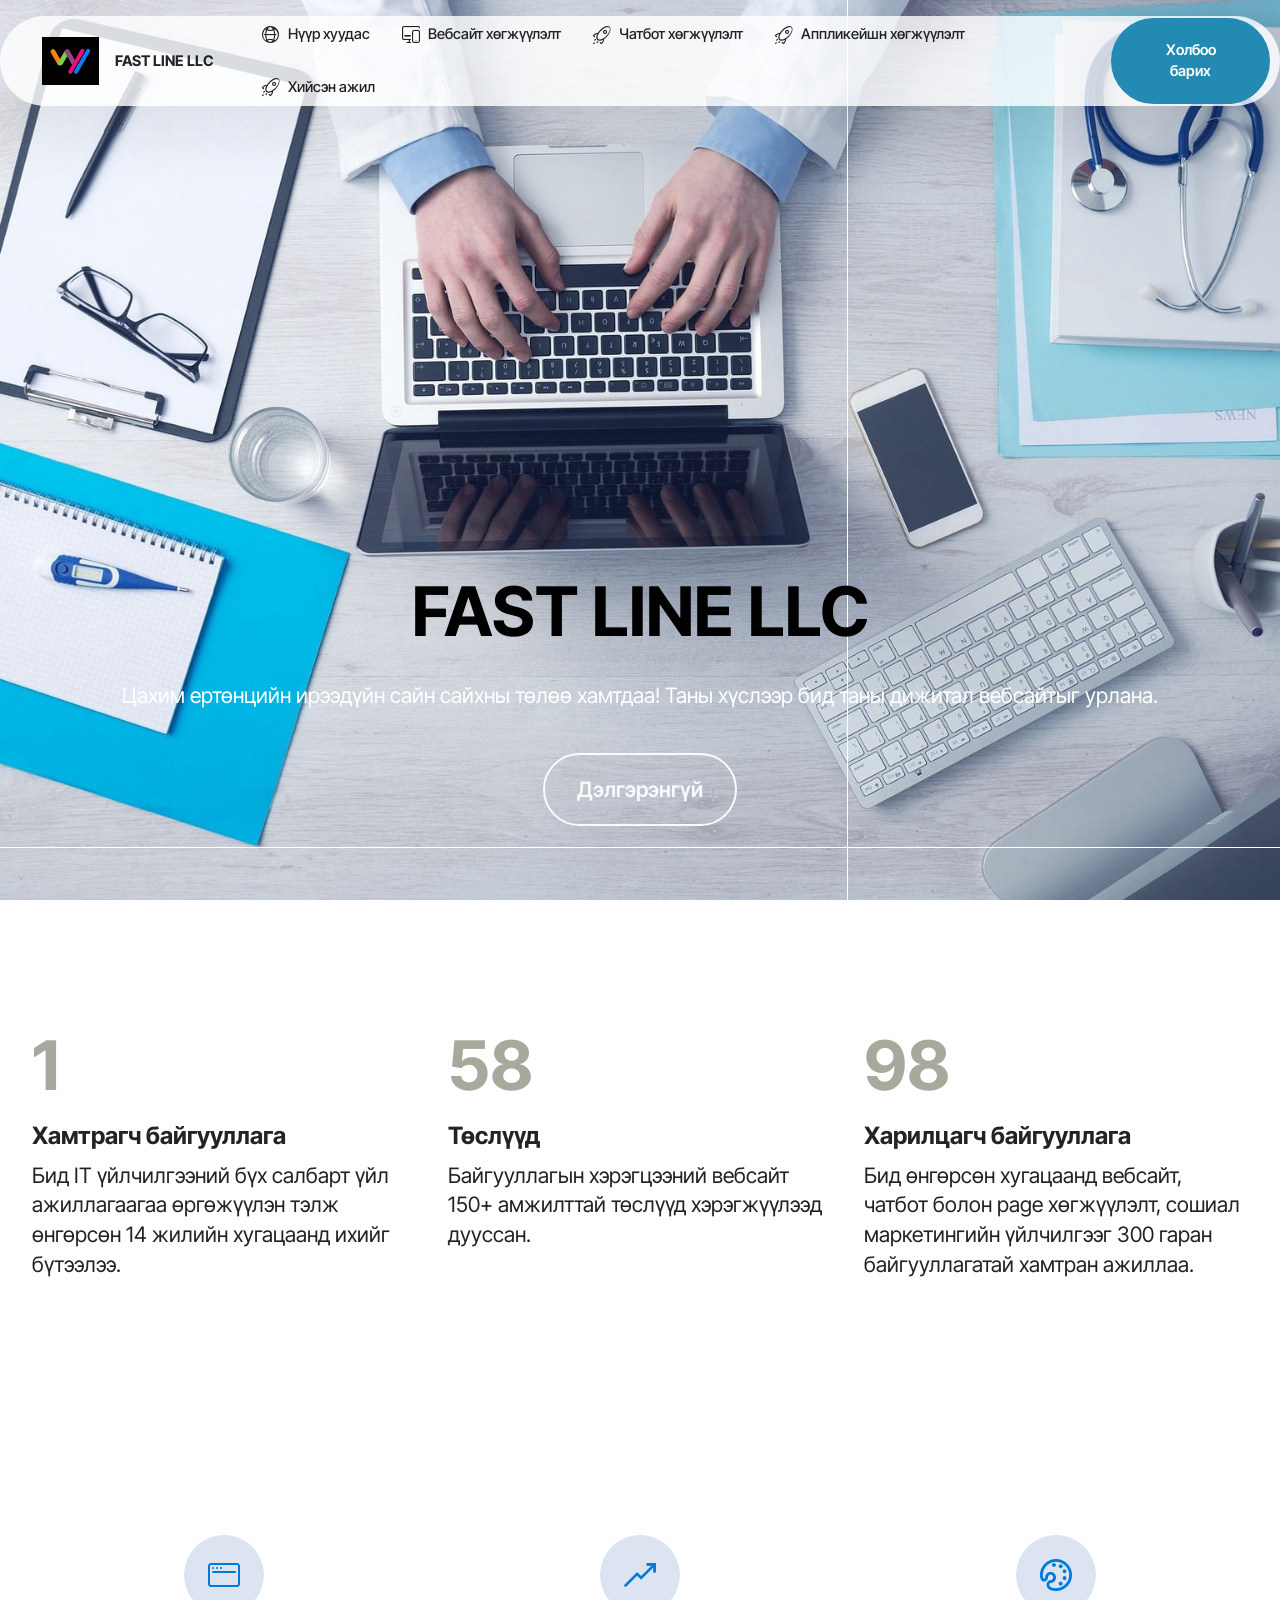
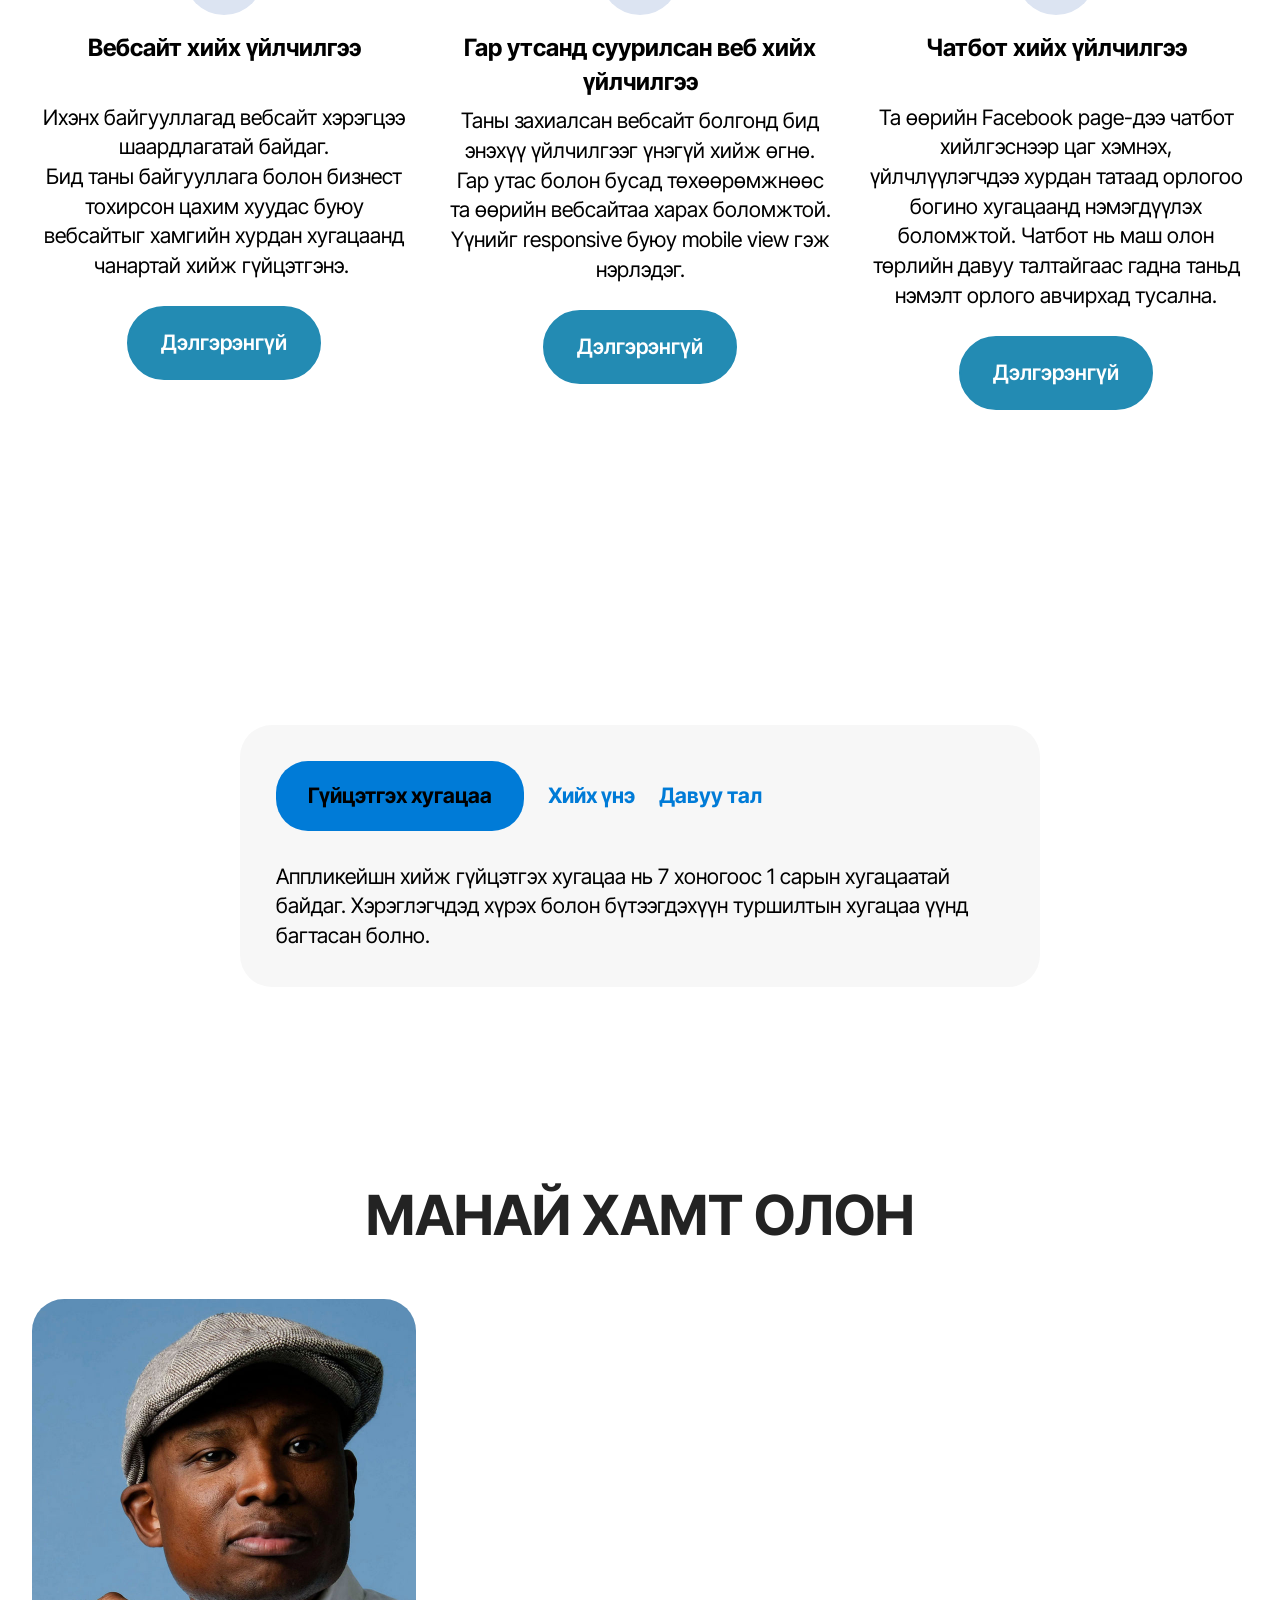
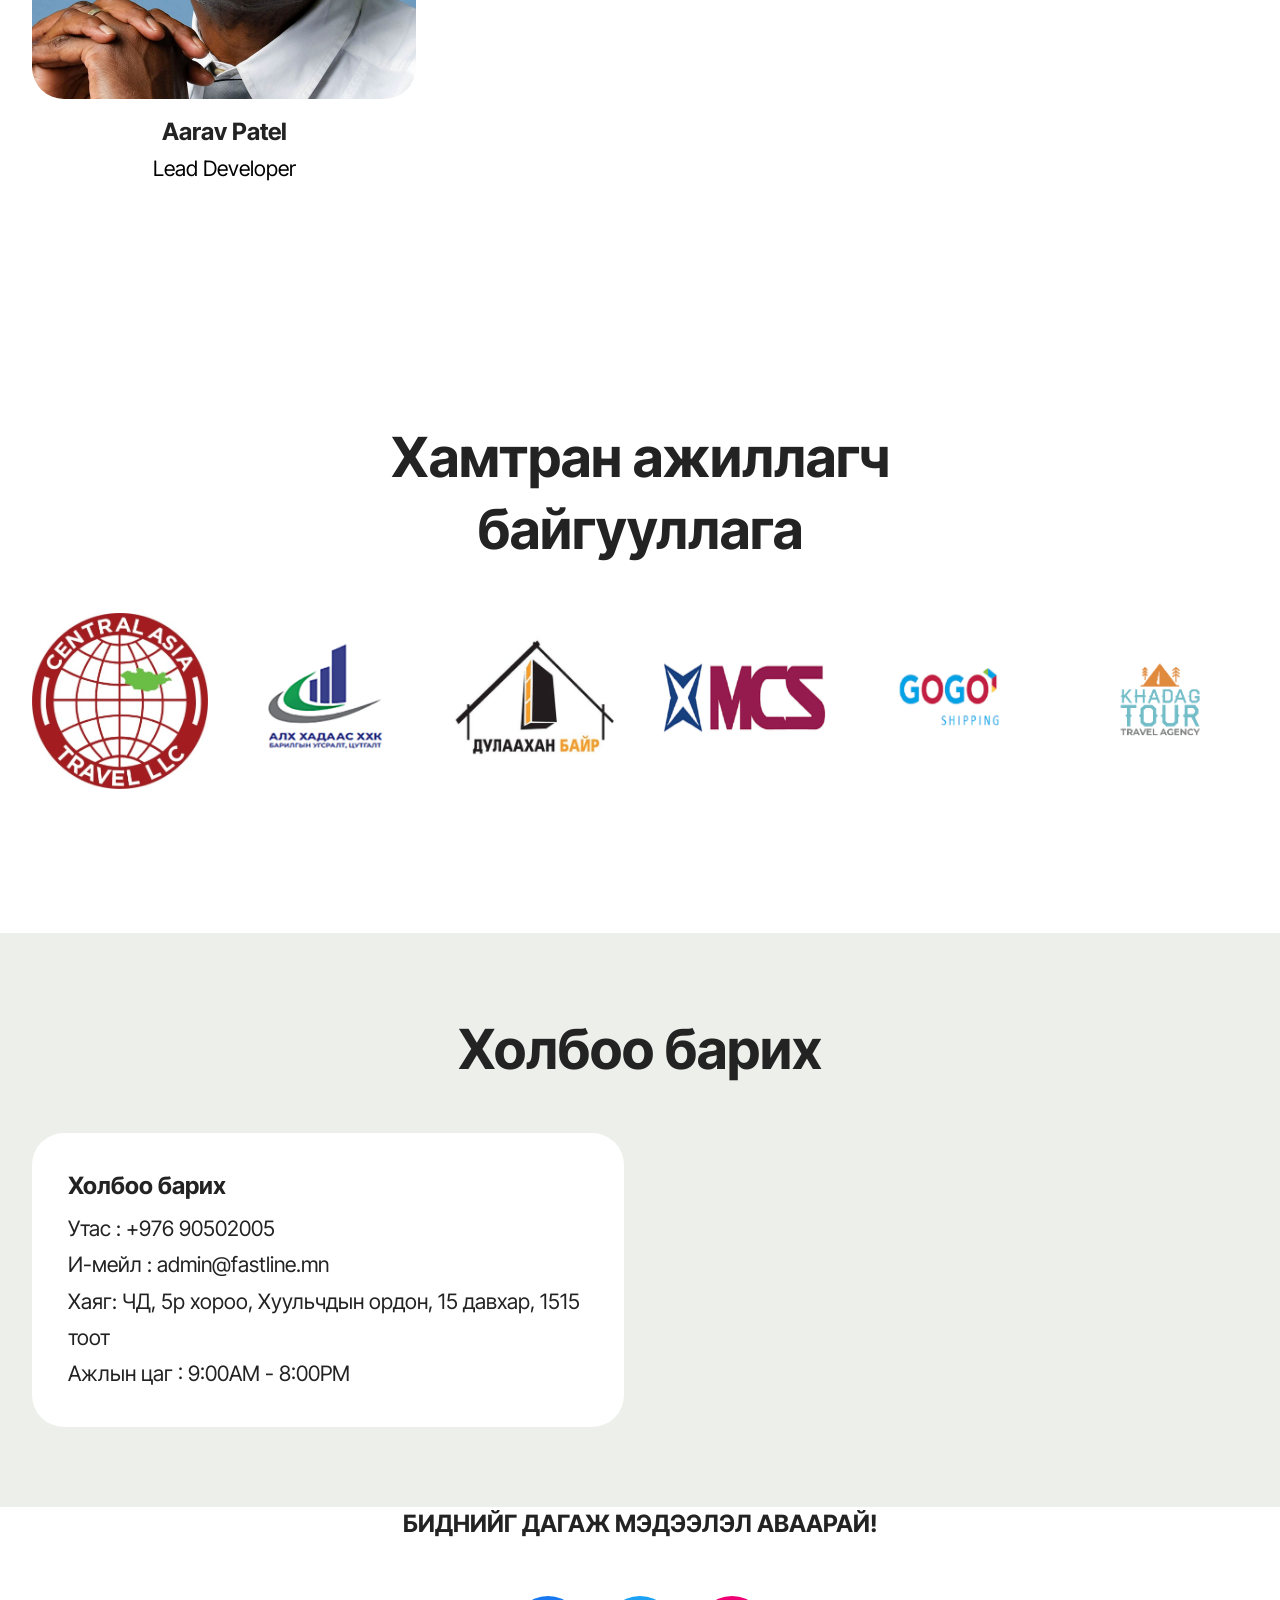
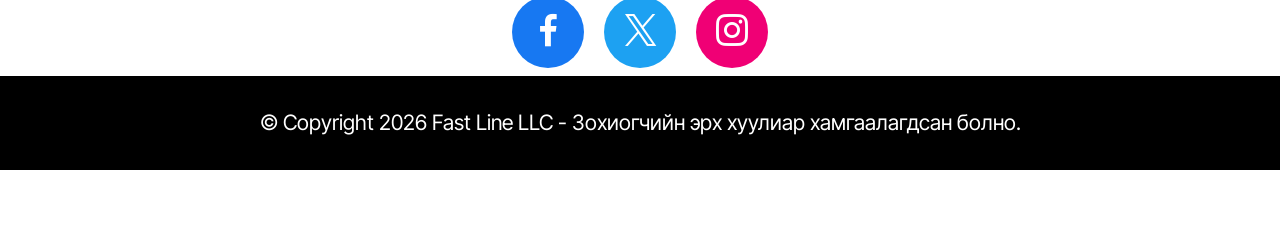
<file: index.html>
<!DOCTYPE html>
<html  >
<head>
  <!-- Site made with Mobirise Website Builder v6.1.12, https://mobirise.com -->
  <meta charset="UTF-8">
  <meta http-equiv="X-UA-Compatible" content="IE=edge">
  <meta name="generator" content="Mobirise v6.1.12, mobirise.com">
  <meta name="viewport" content="width=device-width, initial-scale=1, minimum-scale=1">
  <link rel="shortcut icon" href="assets/images/logoz-107x90.png" type="image/x-icon">
  <meta name="description" content="">
  
  
  <title>Home</title>
  <link rel="stylesheet" href="assets/web/assets/mobirise-icons2/mobirise2.css">
  <link rel="stylesheet" href="assets/web/assets/mobirise-icons-bold/mobirise-icons-bold.css">
  <link rel="stylesheet" href="assets/bootstrap/css/bootstrap.min.css">
  <link rel="stylesheet" href="assets/parallax/jarallax.css">
  <link rel="stylesheet" href="assets/animatecss/animate.css">
  <link rel="stylesheet" href="assets/dropdown/css/style.css">
  <link rel="stylesheet" href="assets/socicon/css/styles.css">
  <link rel="stylesheet" href="assets/theme/css/style.css">
  <link rel="preload" href="https://fonts.googleapis.com/css?family=Inter+Tight:100,200,300,400,500,600,700,800,900,100i,200i,300i,400i,500i,600i,700i,800i,900i&display=swap" as="style" onload="this.onload=null;this.rel='stylesheet'">
  <noscript><link rel="stylesheet" href="https://fonts.googleapis.com/css?family=Inter+Tight:100,200,300,400,500,600,700,800,900,100i,200i,300i,400i,500i,600i,700i,800i,900i&display=swap"></noscript>
  <link rel="preload" as="style" href="assets/mobirise/css/mbr-additional.css?v=bzcy8Z"><link rel="stylesheet" href="assets/mobirise/css/mbr-additional.css?v=bzcy8Z" type="text/css">

  
  
  
</head>
<body>
  
  <section data-bs-version="5.1" class="menu menu2 cid-vxSHT3uDVa" once="menu" id="menu02-0">
	

	<nav class="navbar navbar-dropdown navbar-fixed-top navbar-expand-lg">
		<div class="container">
			<div class="navbar-brand">
				<span class="navbar-logo">
					<a href="https://mobiri.se">
						<img src="assets/images/logoz-107x90.png" alt="Mobirise Website Builder" style="height: 3rem;">
					</a>
				</span>
				<span class="navbar-caption-wrap"><a class="navbar-caption text-black display-4" href="https://mobiri.se">FAST LINE LLC</a></span>
			</div>
			<button class="navbar-toggler" type="button" data-toggle="collapse" data-bs-toggle="collapse" data-target="#navbarSupportedContent" data-bs-target="#navbarSupportedContent" aria-controls="navbarNavAltMarkup" aria-expanded="false" aria-label="Toggle navigation">
				<div class="hamburger">
					<span></span>
					<span></span>
					<span></span>
					<span></span>
				</div>
			</button>
			<div class="collapse navbar-collapse" id="navbarSupportedContent">
				<ul class="navbar-nav nav-dropdown" data-app-modern-menu="true"><li class="nav-item">
						<a class="nav-link link text-black display-4" href="https://mobiri.se"><span class="mbrib-globe-2 mbr-iconfont mbr-iconfont-btn"></span>Нүүр хуудас</a>
					</li>
					<li class="nav-item">
						<a class="nav-link link text-black text-primary display-4" href="index.html#features010-3" aria-expanded="false"><span class="mbrib-responsive mbr-iconfont mbr-iconfont-btn"></span>Вебсайт хөгжүүлэлт</a>
					</li>
					<li class="nav-item">
						<a class="nav-link link text-black display-4" href="https://mobiri.se"><span class="mbrib-rocket mbr-iconfont mbr-iconfont-btn"></span>Чатбот хөгжүүлэлт</a>
					</li><li class="nav-item"><a class="nav-link link text-black text-primary display-4" href="index.html#tabs1-5"><span class="mbrib-rocket mbr-iconfont mbr-iconfont-btn"></span>Аппликейшн хөгжүүлэлт</a></li><li class="nav-item"><a class="nav-link link text-black text-primary display-4" href="index.html" target="_blank"><span class="mbrib-rocket mbr-iconfont mbr-iconfont-btn"></span>Хийсэн ажил</a></li></ul>
				
				<div class="navbar-buttons mbr-section-btn"><a class="btn btn-primary display-4" href="tel:+97690502005">Холбоо барих</a></div>
			</div>
		</div>
	</nav>
</section>

<section data-bs-version="5.1" class="header16 cid-vAVTA4ZhPo mbr-fullscreen mbr-parallax-background" id="header17-e">
  
  
  <div class="container-fluid">
    <div class="row">
      <div class="content-wrap col-12 col-md-12">
        <h1 class="mbr-section-title mbr-fonts-style mbr-white mb-4 display-1">
          <strong><br>FAST LINE LLC</strong></h1>
        
        <p class="mbr-fonts-style mbr-text mbr-white mb-4 display-7">Цахим ертөнцийн ирээдүйн сайн сайхны төлөө хамтдаа! Таны хүслээр бид таны дижитал вебсайтыг урлана. </p>
        <div class="mbr-section-btn"><a class="btn btn-white-outline display-7" href="https://mobiri.se">Дэлгэрэнгүй</a></div>
      </div>
    </div>
  </div>
</section>

<section data-bs-version="5.1" class="counter1 counters cid-vxSSZ0pryW" id="counter1-c">
	

	
	
	<div class="container">
		
		<div class="row content-row mt-4">
			<div class="item features-without-image col-12 col-md-6 col-lg-4 item-mb active">
				<div class="item-wrapper">
					<div class="title mb-3">
						<h3 class="count mbr-fonts-style display-1">4</h3>
					</div>
					<h4 class="card-title mbr-fonts-style display-5"><strong>Хамтрагч байгууллага</strong></h4>
					<p class="mbr-text card-text mbr-fonts-style mb-0 display-7">Бид IT үйлчилгээний бүх салбарт үйл ажиллагаагаа өргөжүүлэн тэлж өнгөрсөн 14 жилийн хугацаанд ихийг бүтээлээ.</p>
				</div>
			</div>
			<div class="item features-without-image col-12 col-md-6 col-lg-4 item-mb">
				<div class="item-wrapper">
					<div class="title mb-3">
						<h3 class="count mbr-fonts-style display-1">
							151</h3>
					</div>
					<h4 class="card-title mbr-fonts-style display-5"><strong>Төслүүд</strong></h4>
					<p class="mbr-text card-text mbr-fonts-style mb-0 display-7">
						Байгууллагын хэрэгцээний вебсайт 150+ амжилттай төслүүд хэрэгжүүлээд дууссан.</p>
				</div>
			</div>
			<div class="item features-without-image col-12 col-md-6 col-lg-4 item-mb">
				<div class="item-wrapper">
					<div class="title mb-3">
						<h3 class="count mbr-fonts-style display-1">
							256</h3>
					</div>
					<h4 class="card-title mbr-fonts-style display-5">
						<strong>Харилцагч байгууллага</strong></h4>
					<p class="mbr-text card-text mbr-fonts-style mb-0 display-7">
						Бид өнгөрсөн хугацаанд вебсайт, чатбот болон page хөгжүүлэлт, сошиал маркетингийн үйлчилгээг 300 гаран байгууллагатай хамтран ажиллаа.</p>
				</div>
			</div>


		</div>
	</div>
</section>

<section data-bs-version="5.1" class="features10 cid-vxSIpaiXpq" id="features010-3">
  

  
  
  <div class="container">
    
    <div class="row">
      <div class="item features-without-image col-12 col-md-6 col-lg-4">
        <div class="item-wrapper">
          <div class="card-box align-left">
            <div class="iconfont-wrapper mb-3">
              <span class="mbr-iconfont mbrib-browse"></span>
            </div>
            <h5 class="card-title mbr-fonts-style display-5"><strong>Вебсайт хийх үйлчилгээ</strong><strong><br></strong>
            </h5>
            <p class="card-text mbr-fonts-style mb-3 display-7"><br>Ихэнх байгууллагад вебсайт хэрэгцээ шаардлагатай байдаг.
<br>Бид таны байгууллага болон бизнест тохирсон цахим хуудас буюу вебсайтыг хамгийн хурдан хугацаанд чанартай хийж гүйцэтгэнэ.&nbsp;</p>
            <div class="mbr-section-btn mt-2 item-footer mt-2"><a href="" class="btn item-btn btn-primary display-7">Дэлгэрэнгүй</a></div>
          </div>
        </div>
      </div>
      <div class="item features-without-image col-12 col-md-6 col-lg-4">
        <div class="item-wrapper">
          <div class="card-box align-left">
            <div class="iconfont-wrapper mb-3">
              <span class="mbr-iconfont mobi-mbri-growing-chart mobi-mbri"></span>
            </div>
            <h5 class="card-title mbr-fonts-style display-5"><strong>Гар утсанд суурилсан веб хийх үйлчилгээ</strong></h5>
            <p class="card-text mbr-fonts-style mb-3 display-7">Таны захиалсан вебсайт болгонд бид энэхүү үйлчилгээг үнэгүй хийж өгнө. Гар утас болон бусад төхөөрөмжнөөс та өөрийн вебсайтаа харах боломжтой.
<br>Үүнийг responsive буюу mobile view гэж нэрлэдэг.</p>
            <div class="mbr-section-btn mt-2 item-footer mt-2"><a href="" class="btn btn-primary item-btn display-7">Дэлгэрэнгүй</a></div>
          </div>
        </div>
      </div>
      <div class="item features-without-image col-12 col-md-6 col-lg-4">
        <div class="item-wrapper">
          <div class="card-box align-left">
            <div class="iconfont-wrapper mb-3">
              <span class="mbr-iconfont mobi-mbri-change-style mobi-mbri"></span>
            </div>
            <h5 class="card-title mbr-fonts-style display-5"><strong>Чатбот хийх үйлчилгээ</strong><strong><br></strong></h5>
            <p class="card-text mbr-fonts-style mb-3 display-7"><br>Та өөрийн Facebook page-дээ чатбот хийлгэснээр цаг хэмнэх, үйлчлүүлэгчдээ хурдан татаад орлогоо богино хугацаанд нэмэгдүүлэх боломжтой. Чатбот нь маш олон төрлийн давуу талтайгаас гадна таньд нэмэлт орлого авчирхад тусална.</p>
            <div class="mbr-section-btn mt-2 item-footer mt-2"><a href="" class="btn btn-primary item-btn display-7">Дэлгэрэнгүй</a></div>
          </div>
        </div>
      </div>
    </div>
  </div>
</section>

<section data-bs-version="5.1" class="tabs content18 cid-vxSK2aqfNO" id="tabs1-5">

    

    
    
    <div class="container">
        <div class="row justify-content-center mb-5">
            <div class="col-12 content-head">
                <h3 class="mbr-section-title mb-0 mbr-fonts-style display-5"><strong>Апплик хийх үлгээ</strong></h3>
                
            </div>
        </div>
        <div class="row justify-content-center">
            <div class="col-12 col-md-8">
                <div class="item-wrapper">
                    <ul class="nav nav-tabs mb-4" role="tablist">
                        <li class="nav-item first mbr-fonts-style"><a class="nav-link mbr-fonts-style show active display-7" role="tab" data-toggle="tab" data-bs-toggle="tab" href="#tabs1-5_tab0" aria-selected="true"><strong>Гүйцэтгэх хугацаа</strong></a></li>
                        <li class="nav-item"><a class="nav-link mbr-fonts-style active display-7" role="tab" data-toggle="tab" data-bs-toggle="tab" href="#tabs1-5_tab1" aria-selected="true"><strong>Хийх үнэ</strong></a></li>
                        <li class="nav-item"><a class="nav-link mbr-fonts-style active display-7" role="tab" data-toggle="tab" data-bs-toggle="tab" href="#tabs1-5_tab2" aria-selected="true"><strong>Давуу тал</strong></a></li>
                        
                        
                        
                    </ul>
                    <div class="tab-content">
                        <div id="tab1" class="tab-pane in active" role="tabpanel">
                            <div class="row">
                                <div class="col-md-12">
                                    <p class="mbr-text mbr-fonts-style display-7">
                                        Аппликейшн хийж гүйцэтгэх хугацаа нь 7 хоногоос 1 сарын хугацаатай байдаг. Хэрэглэгчдэд хүрэх болон бүтээгдэхүүн туршилтын хугацаа үүнд багтасан болно. 
                                    </p>
                                </div>
                            </div>
                        </div>
                        <div id="tab2" class="tab-pane" role="tabpanel">
                            <div class="row">
                                <div class="col-md-12">
                                    <p class="mbr-text mbr-fonts-style display-7">
                                        Аппликейшн хийх бүтэц болон мэдээллийн их багаас хамааран үнэ хэлбэлздэг.</p>
                                </div>
                            </div>
                        </div>
                        <div id="tab3" class="tab-pane" role="tabpanel">
                            <div class="row">
                                <div class="col-md-12">
                                    <p class="mbr-text mbr-fonts-style display-7">
                                        Зарим байгууллага зайлшгүй хэрэгцээ шаардлагаар аппликейшн хийх шаардлагатай болдог. Мөн бид танай байгууллагад тохирсон аппликейшн хийх үйлчилгээг хийж үзүүлж байна. Бид хурдан чанартай аппликейшн хийх үйлчилгээг санал болгож байна.
                                    </p>
                                </div>
                            </div>
                        </div>
                        
                        
                        
                    </div>
                </div>
            </div>
        </div>
    </div>
</section>

<section data-bs-version="5.1" class="people03 cid-vxSJNC3pMd" id="people03-4">
	
	
	<div class="container">
		<div class="row justify-content-center">
			<div class="col-12 content-head">
				<div class="mbr-section-head mb-5">
					<h4 class="mbr-section-title mbr-fonts-style align-center mb-0 display-2"><strong>МАНАЙ ХАМТ ОЛОН</strong></h4>
					
				</div>
			</div>
		</div>
		<div class="row">
			
			
			<div class="item features-image col-12 col-md-6 col-lg-4 active">
				<div class="item-wrapper">
					<div class="item-img mb-3">
						<img src="assets/images/team3.jpg" alt="Mobirise Website Builder" title="">
					</div>
					<div class="item-content align-left">
						<h5 class="item-title mbr-fonts-style display-5"><strong>Aarav Patel</strong></h5>
						<h6 class="item-subtitle mbr-fonts-style mb-3 display-7">Lead Developer</h6>
						
					</div>
					
				</div>
			</div>
		</div>
	</div>
</section>

<section data-bs-version="5.1" class="clients04 cid-vxSRRC1Iky" id="clients04-b">
    
    
    <div class="container">
        <div class="row justify-content-center mb-5">
            <div class="col-12 content-head">
                <div class="mbr-section-head">
                    <h4 class="mbr-section-title mbr-fonts-style align-center mb-0 display-2"><strong>Хамтран ажиллагч байгууллага</strong></h4>
                    
                </div>
            </div>
        </div>
        <div class="row">
            <div class="item features-image col-12 col-md-6 col-sm-6 col-lg-2 active">
                <div class="item-wrapper">
                    <div class="item-img mb-3">
                        <img src="assets/images/244725015-1903575193160686-4376471494463330243-n-377x377.jpg" alt="Mobirise Website Builder" title="" data-slide-to="1" data-bs-slide-to="1">
                    </div>
                    
                </div>
            </div>
            <div class="item features-image col-12 col-md-6 col-sm-6 col-lg-2">
                <div class="item-wrapper">
                    <div class="item-img mb-3">
                        <img src="assets/images/278081161-266561349020949-9023062813737563343-n-377x377.png" alt="Mobirise Website Builder" title="" data-slide-to="2" data-bs-slide-to="2">
                    </div>
                    
                </div>
            </div>
            <div class="item features-image col-12 col-md-6 col-sm-6 col-lg-2">
                <div class="item-wrapper">
                    <div class="item-img mb-3">
                        <img src="assets/images/187494306-1144950669358760-6132682791596768379-n-377x377.jpg" alt="Mobirise Website Builder" title="" data-slide-to="3" data-bs-slide-to="3">
                    </div>
                    
                </div>
            </div>
            <div class="item features-image col-12 col-md-6 col-sm-6 col-lg-2">
                <div class="item-wrapper">
                    <div class="item-img mb-3">
                        <img src="assets/images/download-310x310.png" alt="Mobirise Website Builder" title="" data-slide-to="4" data-bs-slide-to="4">
                    </div>
                    
                </div>
            </div>
            <div class="item features-image col-12 col-md-6 col-sm-6 col-lg-2">
                <div class="item-wrapper">
                    <div class="item-img mb-3">
                        <img src="assets/images/download-3-377x377.png" alt="Mobirise Website Builder" title="" data-slide-to="5" data-bs-slide-to="5">
                    </div>
                    
                </div>
            </div>
            <div class="item features-image col-12 col-md-6 col-sm-6 col-lg-2">
                <div class="item-wrapper">
                    <div class="item-img mb-3">
                        <img src="assets/images/logo-377x377.png" alt="Mobirise Website Builder" title="" data-slide-to="6" data-bs-slide-to="6">
                    </div>
                    
                </div>
            </div>
        </div>
    </div>
</section>

<section data-bs-version="5.1" class="contacts02 map1 cid-vxSMOHfP5q" id="contacts02-7">

    

    
    <div class="container">
        <div class="row justify-content-center">
            <div class="col-12 content-head">
                <div class="mbr-section-head mb-5">
                    <h3 class="mbr-section-title mbr-fonts-style align-center mb-0 display-2">
                        <strong>Холбоо барих</strong></h3>
                    
                </div>
            </div>
        </div>
        <div class="row justify-content-center">
            <div class="card col-12 col-md-12 col-lg-6">
                <div class="card-wrapper">
                    <div class="text-wrapper">
                        <h5 class="cardTitle mbr-fonts-style mb-2 display-5">
                            <strong>Холбоо барих</strong></h5>
                        <ul class="list mbr-fonts-style display-7">
                            <li class="mbr-text item-wrap">Утас : +976 90502005</li>
                            <li class="mbr-text item-wrap">И-мейл : admin@fastline.mn</li>
                            <li class="mbr-text item-wrap">Хаяг: ЧД, 5р хороо, Хуульчдын ордон, 15 давхар, 1515 тоот</li>
                            <li class="mbr-text item-wrap">Ажлын цаг : 9:00AM - 8:00PM</li>
                        </ul>
                    </div>
                </div>
            </div>
            <div class="map-wrapper col-md-12 col-lg-6">
                <div class="google-map"><iframe frameborder="0" style="border:0" src="https://www.google.com/maps/embed?pb=!1m14!1m8!1m3!1d6045.3003145248895!2d-73.9884657!3d40.7477229!3m2!1i1024!2i768!4f13.1!3m3!1m2!1s0x89c259a9ac1f1b85%3A0x7e33d1c0e7af3be4!2zMzUwIDV0aCBBdmUsIE5ldyBZb3JrLCBOWSAxMDExOCwg0KHQqNCQ!5e0!3m2!1sru!2sru!4v1689597362021!5m2!1sen!2sen" allowfullscreen=""></iframe></div>
            </div>
        </div>
    </div>
</section>

<section data-bs-version="5.1" class="social4 cid-vxSNucmhXF" id="social04-9">
    
    
    

    <div class="container">
        <div class="media-container-row">
            <div class="col-12">
                <h2 class="mbr-section-title align-center mb-5 mbr-fonts-style display-5"><strong>БИДНИЙГ ДАГАЖ МЭДЭЭЛЭЛ АВААРАЙ!</strong></h2>
                <div class="social-list align-center">
                    <a class="iconfont-wrapper bg-facebook m-2 " target="_blank" href="https://mobiri.se">
                        <span class="socicon-facebook socicon"></span>
                    </a>
                    <a class="iconfont-wrapper bg-twitter m-2" href="https://mobiri.se" target="_blank">
                        <span class="socicon-twitter socicon"></span>
                    </a>
                    <a class="iconfont-wrapper bg-instagram m-2" href="https://mobiri.se" target="_blank">
                        <span class="socicon-instagram socicon"></span>
                    </a>
                    
                    
                    
                    
                    
                    
                    
                    
                </div>
            </div>
        </div>
    </div>
</section>

<section data-bs-version="5.1" class="footer4 cid-vxSMR16HFL" once="footers" id="footer04-8">

    

    

    <div class="container">
        <div class="media-container-row align-center mbr-white">
            <div class="col-12">
                <p class="mbr-text mb-0 mbr-fonts-style display-7">
                    © Copyright 2026 Fast Line LLC - Зохиогчийн эрх хуулиар хамгаалагдсан болно.</p>
            </div>
        </div>
    </div>
</section><section class="display-7" style="padding: 0;align-items: center;justify-content: center;flex-wrap: wrap;    align-content: center;display: flex;position: relative;height: 4rem;"><a href="https://mobiri.se/980983" style="flex: 1 1;height: 4rem;position: absolute;width: 100%;z-index: 1;"><img alt="" style="height: 4rem;" src="[data-uri]"></a><p style="margin: 0;text-align: center;" class="display-7">&#8204;</p><a style="z-index:1" href="https://mobirise.com"> Website Builder Software</a></section><script src="assets/bootstrap/js/bootstrap.bundle.min.js"></script>  <script src="assets/parallax/jarallax.js"></script>  <script src="assets/smoothscroll/smooth-scroll.js"></script>  <script src="assets/ytplayer/index.js"></script>  <script src="assets/dropdown/js/navbar-dropdown.js"></script>  <script src="assets/viewportchecker/viewportchecker.js"></script>  <script src="assets/mbr-tabs/mbr-tabs.js"></script>  <script src="assets/theme/js/script.js"></script>  
  
  
 <div id="scrollToTop" class="scrollToTop mbr-arrow-up"><a style="text-align: center;"><i class="mbr-arrow-up-icon mbr-arrow-up-icon-cm cm-icon cm-icon-smallarrow-up"></i></a></div>
    <input name="animation" type="hidden">
  </body>
</html>
</file>
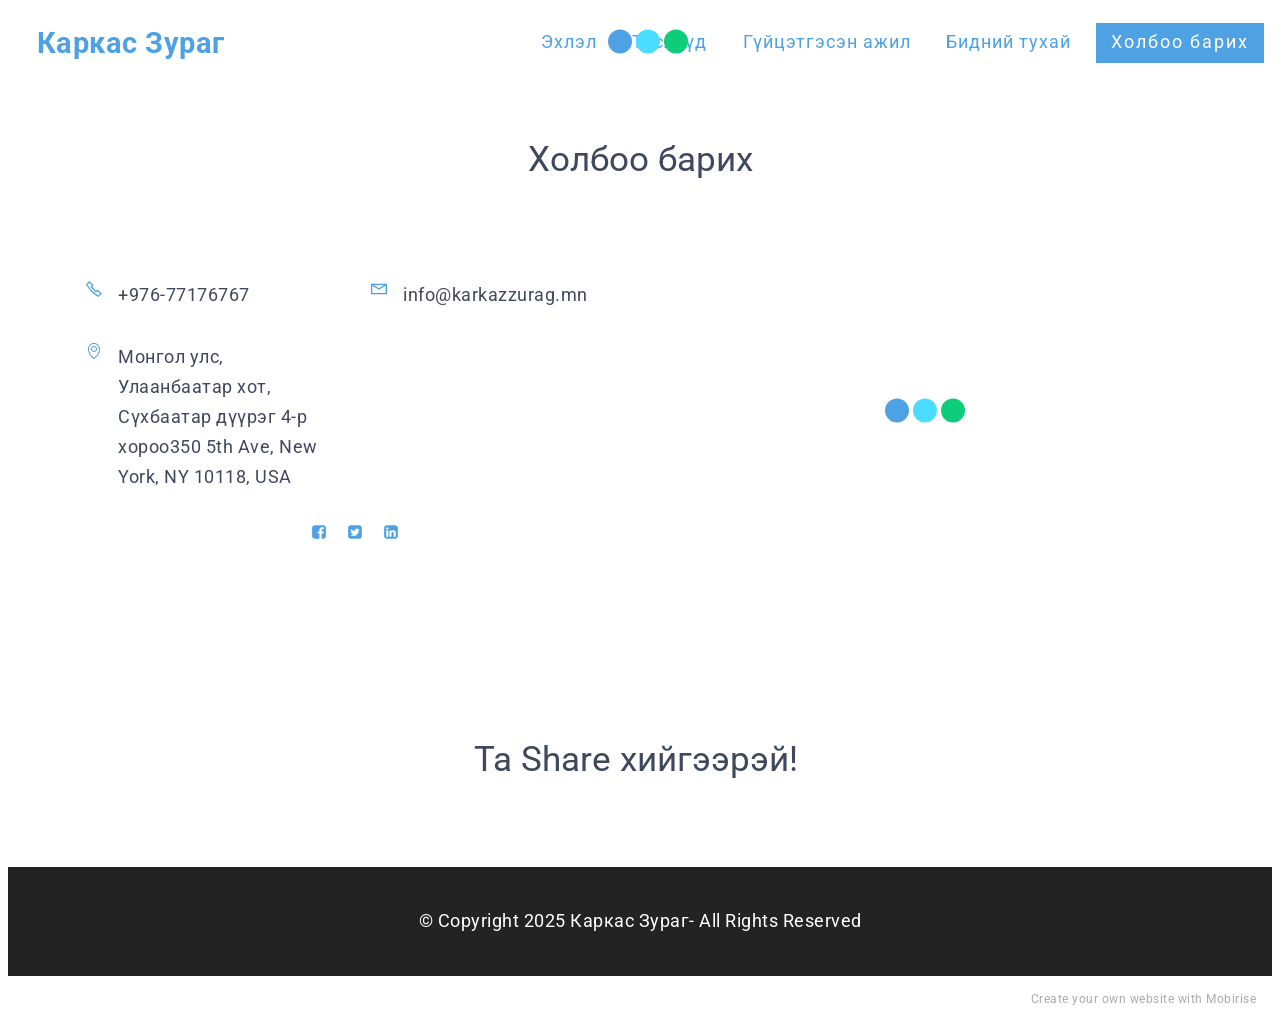
<file: page1.html>
<!DOCTYPE html>
<html amp >
<head>
  <!-- Site made with Mobirise Website Builder v5.1.4, https://mobirise.com -->
  <meta charset="UTF-8">
  <meta http-equiv="X-UA-Compatible" content="IE=edge">
  <meta name="generator" content="Mobirise v5.1.4, mobirise.com">
  <meta name="viewport" content="width=device-width, initial-scale=1, minimum-scale=1">
  <link rel="shortcut icon" href="assets/images/logo1.png" type="image/x-icon">
  <meta name="description" content="">
  <meta name="amp-script-src" content="">
  
  <title>Төслүүд</title>
  
<link rel="canonical" href="page1.html">
 <style amp-boilerplate>body{-webkit-animation:-amp-start 8s steps(1,end) 0s 1 normal both;-moz-animation:-amp-start 8s steps(1,end) 0s 1 normal both;-ms-animation:-amp-start 8s steps(1,end) 0s 1 normal both;animation:-amp-start 8s steps(1,end) 0s 1 normal both}@-webkit-keyframes -amp-start{from{visibility:hidden}to{visibility:visible}}@-moz-keyframes -amp-start{from{visibility:hidden}to{visibility:visible}}@-ms-keyframes -amp-start{from{visibility:hidden}to{visibility:visible}}@-o-keyframes -amp-start{from{visibility:hidden}to{visibility:visible}}@keyframes -amp-start{from{visibility:hidden}to{visibility:visible}}</style>
<noscript><style amp-boilerplate>body{-webkit-animation:none;-moz-animation:none;-ms-animation:none;animation:none}</style></noscript>
<link href="https://fonts.googleapis.com/css?family=Roboto:100,100i,300,300i,400,400i,500,500i,700,700i,900,900i&subset=cyrillic&display=swap" rel="stylesheet">
 
 <style amp-custom> 
div,span,h1,h2,h3,h4,h5,h6,p,blockquote,a,ol,ul,li,figcaption,textarea,input{font: inherit;}*{-webkit-box-sizing: border-box;box-sizing: border-box;outline: none;}*:focus{outline: none;}body{position: relative;font-style: normal;line-height: 1;color: #3f485d;}section{background-color: #eeeeee;background-position: 50% 50%;background-repeat: no-repeat;background-size: cover;overflow: hidden;padding: 30px 0;}h1,h2,h3,h4,h5,h6{margin: 0;padding: 0;}p,li,blockquote{letter-spacing: 0.5px;line-height: 1.7;}ul,ol,blockquote,p{margin-bottom: 0;margin-top: 0;}a{cursor: pointer;}a,a:hover{text-decoration: none;}a.mbr-iconfont:hover{text-decoration: none;}h1,h2,h3,h4,h5,h6,.display-1,.display-2,.display-4,.display-5,.display-7{word-break: break-word;word-wrap: break-word;}b,strong{font-weight: bold;}blockquote{padding: 10px 0 10px 20px;position: relative;border-left: 3px solid;}input:-webkit-autofill,input:-webkit-autofill:hover,input:-webkit-autofill:focus,input:-webkit-autofill:active{-webkit-transition-delay: 9999s;transition-delay: 9999s;-webkit-transition-property: background-color,color;-o-transition-property: background-color,color;transition-property: background-color,color;}html,body{height: auto;min-height: 100vh;}.mbr-section-title{margin: 0;padding: 0;font-style: normal;line-height: 1.2;width: 100%;}.mbr-section-subtitle{line-height: 1.3;width: 100%;}.mbr-text{font-style: normal;line-height: 1.6;width: 100%;}.mbr-white{color: #ffffff;}.mbr-black{color: #000000;}.align-left{text-align: left;}.align-left .list-item{justify-content: flex-start;}.align-center{text-align: center;}.align-center .list-item{justify-content: center;}.align-right{text-align: right;}.align-right .list-item{justify-content: flex-end;}@media (max-width: 767px){.align-left,.align-center,.align-right{text-align: center;}.align-left .list-item,.align-center .list-item,.align-right .list-item{justify-content: center;}}.mbr-light{font-weight: 300;}.mbr-regular{font-weight: 400;}.mbr-semibold{font-weight: 500;}.mbr-bold{font-weight: 700;}.icons-list a{margin: 0 1rem 0 0;}.icons-list a:last-child{margin: 0;}.mbr-figure{align-self: center;}.hidden{visibility: hidden;}.super-hide{display: none;}.inactive{-webkit-user-select: none;-moz-user-select: none;-ms-user-select: none;user-select: none;pointer-events: none;-webkit-user-drag: none;user-drag: none;}.mbr-overlay{position: absolute;bottom: 0;left: 0;right: 0;top: 0;z-index: 0;}.map-placeholder{display: none;}.google-map,.google-map iframe{position: relative;width: 100%;height: 400px;}amp-img{width: 100%;}amp-img img{max-height: 100%;max-width: 100%;}img.mbr-temp{width: 100%;}.rounded{border-radius: 50%;}.is-builder .nodisplay + img[async],.is-builder .nodisplay + img[decoding="async"],.is-builder amp-img > a + img[async],.is-builder amp-img > a + img[decoding="async"]{display: none;}html:not(.is-builder) amp-img > a{position: absolute;top: 0;bottom: 0;left: 0;right: 0;z-index: 1;}.is-builder .temp-amp-sizer{position: absolute;}.is-builder amp-youtube .temp-amp-sizer,.is-builder amp-vimeo .temp-amp-sizer{position: static;}.mobirise-spinner{position: absolute;top: 50%;left: 40%;margin-left: 10%;-webkit-transform: translate3d(-50%,-50%,0);z-index: 4;}.mobirise-spinner em{width: 24px;height: 24px;background: #3ac;border-radius: 100%;display: inline-block;-webkit-animation: slide 1s infinite;}.mobirise-spinner em:nth-child(1){-webkit-animation-delay: 0.1s;}.mobirise-spinner em:nth-child(2){-webkit-animation-delay: 0.2s;}.mobirise-spinner em:nth-child(3){-webkit-animation-delay: 0.3s;}@-moz-keyframes slide{0%{-webkit-transform: scale(1);}50%{opacity: 0.3;-webkit-transform: scale(2);}100%{-webkit-transform: scale(1);}}@-webkit-keyframes slide{0%{-webkit-transform: scale(1);}50%{opacity: 0.3;-webkit-transform: scale(2);}100%{-webkit-transform: scale(1);}}@-o-keyframes slide{0%{-webkit-transform: scale(1);}50%{opacity: 0.3;-webkit-transform: scale(2);}100%{-webkit-transform: scale(1);}}@keyframes slide{0%{-webkit-transform: scale(1);}50%{opacity: 0.3;-webkit-transform: scale(2);}100%{-webkit-transform: scale(1);}}.mobirise-loader .amp-active > div{display: none;}.iconfont-wrapper{display: inline-block;}.mbr-flex{display: flex;}.flex-wrap{flex-wrap: wrap;}.mbr-jc-s{justify-content: flex-start;}.mbr-jc-c{justify-content: center;}.mbr-jc-e{justify-content: flex-end;}.mbr-row-reverse{flex-direction: row-reverse;}.mbr-column{flex-direction: column;}amp-img,img{height: 100%;width: 100%;}.hidden-slide{display: none;}.visible-slide{display: flex;}section,.container,.container-fluid{position: relative;word-wrap: break-word;}.mbr-fullscreen .mbr-overlay{min-height: 100vh;}.mbr-fullscreen{display: flex;align-items: center;height: 100vh;min-height: 100vh;padding: 3rem 0;}.container{padding: 0 1rem;width: 100%;margin-right: auto;margin-left: auto;}@media (max-width: 767px){.container{max-width: 540px;}} @media (min-width: 768px){.container{max-width: 720px;}} @media (min-width: 992px){.container{max-width: 960px;}} @media (min-width: 1200px){.container{max-width: 1140px;}}.container-fluid{width: 100%;padding: 0 1rem;}.btn{position: relative;font-weight: 400;margin: 0.4rem 0.5rem;border: 2px solid;font-style: normal;white-space: normal;transition: all 0.3s ease-in-out,box-shadow 2s ease-in-out,-webkit-box-shadow 2s ease-in-out;display: inline-flex;align-items: center;justify-content: center;word-break: break-word;line-height: 1;letter-spacing: 2px;}.btn-form{padding: 1rem 2rem;}.btn-form:hover{cursor: pointer;}.btn{padding: 1rem 2rem;border-radius: 0px;}.btn-sm{padding: 0.6rem 0.8rem;border-radius: 0px;}.btn-md{padding: 1rem 2rem;border-radius: 0px;}.btn-lg{padding: 1.2rem 3.2rem;border-radius: 0px;}form .btn,form .mbr-section-btn{margin: 0;}.note-popover .btn:after{display: none;}.mbr-section-btn{margin: 0 -0.25rem;font-size: 0;}nav .mbr-section-btn{margin-left: 0rem;margin-right: 0rem;}.btn .mbr-iconfont,.btn.btn-md .mbr-iconfont{cursor: pointer;margin: 0 0.8rem 0 0;}.btn-sm .mbr-iconfont{margin: 0 0.5rem 0 0;}[type="submit"]{-webkit-appearance: none;}section.menu{min-height: 70px;overflow: visible;padding: 0;}.menu-container{display: flex;-webkit-box-pack: justify;-ms-flex-pack: justify;justify-content: space-between;align-items: center;min-height: 70px;}@media (max-width: 991px){.menu-container{max-width: 100%;padding: 0.5rem 1rem;}} @media (max-width: 767px){.menu-container{padding: 0.5rem 1rem;}}.navbar{z-index: 100;width: 100%;position: absolute;}.navbar-fixed-top{position: fixed;top: 0;}.navbar-brand{display: flex;align-items: center;word-break: break-word;z-index: 1;}.navbar-logo{margin: 0 0.8rem 0 0;}@media (max-width: 767px){.navbar-logo amp-img{max-height: 35px;max-width: 35px;}}.navbar-caption-wrap{display: flex;}.navbar .navbar-collapse{display: flex;-ms-flex-preferred-size: auto;flex-basis: auto;align-items: center;justify-content: flex-end;}@media (max-width: 991px){.navbar .navbar-collapse{display: none;position: absolute;top: 0;right: 0;height: 100vh;overflow-y: auto;padding: 70px 2rem 1rem;z-index: 1;}}@media (max-width: 991px){.navbar.opened .navbar-collapse.show,.navbar.opened .navbar-collapse.collapsing{display: block;}.is-builder .navbar-collapse{position: fixed;}}.navbar-nav{list-style-type: none;display: flex;flex-wrap: wrap;padding-left: 0;min-width: 10rem;}@media (max-width: 991px){.navbar-nav{flex-direction: column;}} .navbar-nav .mbr-iconfont{margin: 0 0.2rem 0 0;}.nav-item{word-break: break-all;}.nav-link{display: flex;align-items: center;justify-content: center;}.nav-link,.navbar-caption{transition: all 0.2s;letter-spacing: 1px;}.nav-dropdown .dropdown-menu{min-width: 10rem;position: absolute;left: 0;padding: 1.25rem 0;}.nav-dropdown .dropdown-menu .dropdown-item{line-height: 2;display: flex;justify-content: center;align-items: center;padding: 0.25rem 1.5rem;white-space: nowrap;}.nav-dropdown .dropdown-menu .dropdown{position: relative;}.dropdown-menu .dropdown:hover > .dropdown-menu{opacity: 1;pointer-events: all;}.nav-dropdown .dropdown-submenu{top: 0;left: 100%;margin: 0;}.nav-item.dropdown{position: relative;}.nav-item.dropdown .dropdown-menu{opacity: 0;pointer-events: none;}.nav-item.dropdown:hover > .dropdown-menu{opacity: 1;pointer-events: all;}.link.dropdown-toggle:after{content: "";margin-left: 0.25rem;border-top: 0.35em solid;border-right: 0.35em solid transparent;border-left: 0.35em solid transparent;border-bottom: 0;}.navbar .dropdown.open > .dropdown-menu{display: block;}@media (max-width: 991px){.is-builder .nav-dropdown .dropdown-menu{position: relative;}.nav-dropdown .dropdown-submenu{left: 0;}.nav-dropdown .dropdown-menu .dropdown-item{padding: 0.25rem 1.5rem;margin: 0;justify-content: center;}.nav-dropdown .dropdown-menu .dropdown-item:after{right: auto;}.navbar.opened .dropdown-menu{top: 0;}.dropdown-toggle[data-toggle="dropdown-submenu"]:after{content: "";margin-left: 0.25rem;border-top: 0.35em solid;border-right: 0.35em solid transparent;border-left: 0.35em solid transparent;border-bottom: 0;top: 55%;}}.navbar-buttons{display: flex;flex-wrap: wrap;align-items: center;justify-content: center;}@media (max-width: 991px){.navbar-buttons{flex-direction: column;}}.menu-social-list{display: flex;align-items: center;justify-content: center;flex-wrap: wrap;}.menu-social-list a{margin: 0 0.5rem;}.menu-social-list a span{font-size: 1.5rem;}button.navbar-toggler{position: absolute;right: 20px;top: 25px;width: 31px;height: 20px;cursor: pointer;transition: all .2s;-ms-flex-item-align: center;-ms-grid-row-align: center;align-self: center;}.hamburger span{position: absolute;right: 0;width: 30px;height: 2px;border-right: 5px;}.hamburger span:nth-child(1){top: 0;transition: all .2s;}.hamburger span:nth-child(2){top: 8px;transition: all .15s;}.hamburger span:nth-child(3){top: 8px;transition: all .15s;}.hamburger span:nth-child(4){top: 16px;transition: all .2s;}nav.opened .navbar-toggler:not(.hide) .hamburger span:nth-child(4),nav.opened .navbar-toggler:not(.hide) .hamburger span:nth-child(1){top: 8px;width: 0;opacity: 0;right: 50%;transition: all .2s;}nav.opened .navbar-toggler:not(.hide) .hamburger span:nth-child(2){transform: rotate(-45deg);transition: all .25s;}nav.opened .navbar-toggler:not(.hide) .hamburger span:nth-child(3){transform: rotate(45deg);transition: all .25s;}.ampstart-btn.hamburger{position: absolute;top: 25px;right: 20px;margin-left: auto;height: 20px;width: 30px;background: none;border: none;cursor: pointer;z-index: 1000;}@media (min-width: 992px){.ampstart-btn,amp-sidebar{display: none;}.dropdown-menu .dropdown-toggle:after{content: "";border-bottom: 0.35em solid transparent;border-left: 0.35em solid;border-right: 0;border-top: 0.35em solid transparent;margin-left: 0.3rem;margin-top: -0.3077em;position: absolute;right: 1.1538em;top: 50%;}}.close-sidebar{width: 30px;height: 30px;position: relative;cursor: pointer;background-color: transparent;border: none;}.close-sidebar span{position: absolute;left: 0;width: 30px;height: 2px;border-right: 5px;top: 14px;}.close-sidebar span:nth-child(1){transform: rotate(-45deg);}.close-sidebar span:nth-child(2){transform: rotate(45deg);}.builder-sidebar{position: relative;height: 100vh;overflow-y: auto;min-width: 10rem;z-index: 1030;padding: 1rem 2rem;max-width: 20rem;}.builder-sidebar .dropdown:hover > .dropdown-menu{position: relative;text-align: center;}section.sidebar-open:before{content: '';position: fixed;top: 0;bottom: 0;right: 0;left: 0;background-color: rgba(0,0,0,0.2);z-index: 1040;}.is-builder section.horizontal-menu .ampstart-btn{display: none;}.is-builder section.horizontal-menu .dropdown-menu{z-index: auto;opacity: 1;pointer-events: auto;}.is-builder .menu{overflow: visible;}#sidebar{background-color: transparent;}.card-title{margin: 0;}.card{position: relative;background-color: transparent;border: none;border-radius: 0;width: 100%;padding: 0 1rem;}@media (max-width: 767px){.card:not(.last-child){padding-bottom: 30px;}} .card .card-img{width: auto;border-radius: 0;}.card .card-wrapper{height: 100%;}@media (max-width: 767px){.card .card-wrapper{flex-direction: column;}} .card img{height: 100%;-o-object-fit: cover;object-fit: cover;-o-object-position: center;object-position: center;}.card-inner,.items-list{display: flex;flex-direction: column;}.items-list{list-style-type: none;padding: 0;}.items-list .list-item{padding: 1rem 2rem;}.card-head{padding: 1.5rem 2rem;}.card-price-wrap{padding: 1rem 2rem;}.card-button{padding: 1rem;margin: 0;}.timeline-wrap{position: relative;}.timeline-wrap .iconBackground{position: absolute;left: 50%;width: 20px;height: 20px;line-height: 30px;text-align: center;border-radius: 50%;font-size: 30px;display: inline-block;background-color: #000000;top: 20px;margin: 0 0 0 -10px;}@media (max-width: 767px){.timeline-wrap .iconBackground{left: 0;}}.separline{position: relative;}@media (max-width: 767px){.separline:not(.last-child){padding-bottom: 2rem;}} .separline:before{position: absolute;content: "";width: 2px;background-color: #000000;left: calc(50% - 1px);height: calc(100% - 20px);top: 40px;}@media (max-width: 767px){.separline:before{left: 0;}}.gallery-img-wrap{position: relative;height: 100%;}.gallery-img-wrap:hover{cursor: pointer;}.gallery-img-wrap:hover .icon-wrap,.gallery-img-wrap:hover .caption-on-hover{opacity: 1;}.gallery-img-wrap:hover:after{opacity: .5;}.gallery-img-wrap amp-img{height: 100%;}.gallery-img-wrap:after{content: "";position: absolute;top: 0;bottom: 0;left: 0;right: 0;background: #000;opacity: 0;transition: opacity 0.2s;pointer-events: none;}.gallery-img-wrap .icon-wrap,.gallery-img-wrap .img-caption{z-index: 3;pointer-events: none;position: absolute;}.gallery-img-wrap .icon-wrap,.gallery-img-wrap .caption-on-hover{opacity: 0;transition: opacity 0.2s;}.gallery-img-wrap .icon-wrap{left: 50%;top: 50%;transform: translate(-50%,-50%);background-color: #fff;padding: .5rem;border-radius: 50%;}.gallery-img-wrap .amp-iconfont{color: #000;font-size: 1rem;width: 1rem;display: block;}.gallery-img-wrap .img-caption{left: 0;right: 0;}.gallery-img-wrap .img-caption.caption-top{top: 0;}.gallery-img-wrap .img-caption.caption-bottom{bottom: 0;}.gallery-img-wrap .img-caption:not(.caption-on-hover):after{content: "";position: absolute;top: 0;left: 0;right: 0;height: 100%;transition: opacity 0.2s;z-index: -1;pointer-events: none;}@media (max-width: 767px){.gallery-img-wrap:after,.gallery-img-wrap:hover:after,.gallery-img-wrap .icon-wrap{display: none;}.gallery-img-wrap .caption-on-hover{opacity: 1;}}.is-builder .gallery-img-wrap .icon-wrap,.is-builder .gallery-img-wrap .img-caption > *{pointer-events: all;}.amp-carousel-button,.dots-wrapper .dots span{transition: all 0.4s;cursor: pointer;outline: none;}.amp-carousel-button{width: 50px;height: 50px;border-radius: 50%;}.dots-wrapper .dots{display: inline-block;margin: 4px 8px;}.dots-wrapper .dots span{display: block;border-radius: 12px;height: 24px;width: 24px;background-color: #ffffff;border: 10px solid #cccccc;opacity: 0.5;}.dots-wrapper .dots span.current{width: 40px;}.dots-wrapper .dots span:hover,.dots-wrapper .dots span.current{opacity: 1;}.amp-carousel-button-next:after{right: 1rem;}.amp-carousel-button-prev:after{left: 1rem;}button.btn-img{cursor: pointer;}.is-builder .preview button.btn-img{opacity: 0.5;position: relative;pointer-events: none;}amp-image-lightbox,.lightbox{background: rgba(0,0,0,0.8);display: flex;flex-wrap: wrap;align-items: center;justify-content: center;width: 100%;height: 100%;overflow: auto;}amp-image-lightbox a.control,.lightbox a.control{position: absolute;cursor: default;top: 0;right: 0;}amp-image-lightbox .close,.lightbox .close{background: none;border: none;position: absolute;top: 16px;right: 16px;height: 32px;width: 32px;cursor: pointer;z-index: 1000;}amp-image-lightbox .close:before,amp-image-lightbox .close:after,.lightbox .close:before,.lightbox .close:after{position: absolute;top: 0;right: 16px;content: ' ';height: 32px;width: 2px;background-color: #fff;}amp-image-lightbox .close:before,.lightbox .close:before{transform: rotate(45deg);}amp-image-lightbox .close:after,.lightbox .close:after{transform: rotate(-45deg);}amp-image-lightbox .video-block,.lightbox .video-block{width: 100%;}div[submit-success] > *,div[submit-error] > *{padding: 15px;margin-bottom: 1rem;}.form-block{z-index: 1;background-color: transparent;padding: 30px;position: relative;overflow: hidden;}.form-block .mbr-overlay{z-index: -1;}@media (max-width: 991px){.form-block{padding: 15px;}}form input,form textarea,form select{padding: 15px 0.5rem;line-height: 1.45;width: 100%;background: #ffffff;border-width: 1px;border-style: solid;border-color: #767676;border-radius: 0;color: #000000;}form input[type="checkbox"],form input[type="radio"]{border: none;background: none;width: auto;}form .field{padding-bottom: 0.5rem;padding-top: 0.5rem;}form textarea.field-input{height: 200px;}form .fieldset{display: flex;justify-content: center;flex-wrap: wrap;align-items: center;}textarea[type="hidden"]{display: none;}.form-check{margin-bottom: 0;}.form-check-label{padding-left: 0;}.form-check-input{position: relative;margin: 4px;}.form-check-inline{display: inline-flex;align-items: center;padding-left: 0;margin-right: .75rem;}.mbr-row,.mbr-form-row{display: -webkit-box;display: -ms-flexbox;display: flex;-ms-flex-wrap: wrap;flex-wrap: wrap;margin-left: -1rem;margin-right: -1rem;}.mbr-form-row{margin-left: -0.5rem;margin-right: -0.5rem;}.mbr-form-row > [class*="mbr-col"]{padding-left: 0.5rem;padding-right: 0.5rem;}@media (max-width: 767px){.mbr-col,.mbr-col-auto{padding-right: 1rem;padding-left: 1rem;}.mbr-col-sm-12{-ms-flex: 0 0 100%;-webkit-box-flex: 0;flex: 0 0 100%;max-width: 100%;padding-right: 1rem;padding-left: 1rem;}}@media (min-width: 768px){.mbr-col,.mbr-col-auto{padding-right: 1rem;padding-left: 1rem;}.mbr-col-md-2{-ms-flex: 0 0 16.6666666667%;-webkit-box-flex: 0;flex: 0 0 16.6666666667%;max-width: 16.6666666667%;padding-right: 1rem;padding-left: 1rem;}.mbr-col-md-3{-ms-flex: 0 0 25%;-webkit-box-flex: 0;flex: 0 0 25%;max-width: 25%;padding-right: 1rem;padding-left: 1rem;}.mbr-col-md-4{-ms-flex: 0 0 33.3333333333%;-webkit-box-flex: 0;flex: 0 0 33.3333333333%;max-width: 33.3333333333%;padding-right: 1rem;padding-left: 1rem;}.mbr-col-md-5{-ms-flex: 0 0 41.6666666667%;-webkit-box-flex: 0;flex: 0 0 41.6666666667%;max-width: 41.6666666667%;padding-right: 1rem;padding-left: 1rem;}.mbr-col-md-6{-ms-flex: 0 0 50%;-webkit-box-flex: 0;flex: 0 0 50%;max-width: 50%;padding-right: 1rem;padding-left: 1rem;}.mbr-col-md-7{-ms-flex: 0 0 58.3333333333%;-webkit-box-flex: 0;flex: 0 0 58.3333333333%;max-width: 58.3333333333%;padding-right: 1rem;padding-left: 1rem;}.mbr-col-md-8{-ms-flex: 0 0 66.6666666667%;-webkit-box-flex: 0;flex: 0 0 66.6666666667%;max-width: 66.6666666667%;padding-right: 1rem;padding-left: 1rem;}.mbr-col-md-10{-ms-flex: 0 0 83.3333333333%;-webkit-box-flex: 0;flex: 0 0 83.3333333333%;max-width: 83.3333333333%;padding-right: 1rem;padding-left: 1rem;}.mbr-col-md-12{-ms-flex: 0 0 100%;-webkit-box-flex: 0;flex: 0 0 100%;max-width: 100%;padding-right: 1rem;padding-left: 1rem;}}.mbr-col{-ms-flex: 1 1 auto;-webkit-box-flex: 1;flex: 1 1 auto;max-width: 100%;}.mbr-col-auto{-ms-flex: 0 0 auto;flex: 0 0 auto;width: auto;}@media (min-width: 992px){.mbr-col,.mbr-col-auto{padding-right: 1rem;padding-left: 1rem;}.mbr-col-lg-2{-ms-flex: 0 0 16.6666666667%;-webkit-box-flex: 0;flex: 0 0 16.6666666667%;max-width: 16.6666666667%;padding-right: 1rem;padding-left: 1rem;}.mbr-col-lg-3{-ms-flex: 0 0 25%;-webkit-box-flex: 0;flex: 0 0 25%;max-width: 25%;padding-right: 1rem;padding-left: 1rem;}.mbr-col-lg-4{-ms-flex: 0 0 33.3333333333%;-webkit-box-flex: 0;flex: 0 0 33.3333333333%;max-width: 33.3333333333%;padding-right: 1rem;padding-left: 1rem;}.mbr-col-lg-5{-ms-flex: 0 0 41.6666666667%;-webkit-box-flex: 0;flex: 0 0 41.6666666667%;max-width: 41.6666666667%;padding-right: 1rem;padding-left: 1rem;}.mbr-col-lg-6{-ms-flex: 0 0 50%;-webkit-box-flex: 0;flex: 0 0 50%;max-width: 50%;padding-right: 1rem;padding-left: 1rem;}.mbr-col-lg-7{-ms-flex: 0 0 58.3333333333%;-webkit-box-flex: 0;flex: 0 0 58.3333333333%;max-width: 58.3333333333%;padding-right: 1rem;padding-left: 1rem;}.mbr-col-lg-8{-ms-flex: 0 0 66.6666666667%;-webkit-box-flex: 0;flex: 0 0 66.6666666667%;max-width: 66.6666666667%;padding-right: 1rem;padding-left: 1rem;}.mbr-col-lg-9{-ms-flex: 0 0 75%;-webkit-box-flex: 0;flex: 0 0 75%;max-width: 75%;padding-right: 1rem;padding-left: 1rem;}.mbr-col-lg-10{-ms-flex: 0 0 83.3333333333%;-webkit-box-flex: 0;flex: 0 0 83.3333333333%;max-width: 83.3333333333%;padding-right: 1rem;padding-left: 1rem;}.mbr-col-lg-12{-ms-flex: 0 0 100%;-webkit-box-flex: 0;flex: 0 0 100%;max-width: 100%;padding-right: 1rem;padding-left: 1rem;}}@media (min-width: 992px){.lg-pb{padding-bottom: 3rem;}}@media (max-width: 991px){.md-pb{padding-bottom: 3rem;}}.mbr-pt-1,.mbr-py-1{padding-top: 10px;}.mbr-pb-1,.mbr-py-1{padding-bottom: 10px;}.mbr-px-1{padding-left: 10px;padding-right: 10px;}.mbr-p-1{padding: 10px;}.mbr-pt-2,.mbr-py-2{padding-top: 1rem;}.mbr-pb-2,.mbr-py-2{padding-bottom: 1rem;}.mbr-px-2{padding-left: 1rem;padding-right: 1rem;}.mbr-p-2{padding: 1rem;}.mbr-pt-3,.mbr-py-3{padding-top: 25px;}.mbr-pb-3,.mbr-py-3{padding-bottom: 25px;}.mbr-px-3{padding-left: 25px;padding-right: 25px;}.mbr-p-3{padding: 25px;}.mbr-pt-4,.mbr-py-4{padding-top: 2rem;}.mbr-pb-4,.mbr-py-4{padding-bottom: 2rem;}.mbr-px-4{padding-left: 2rem;padding-right: 2rem;}.mbr-p-4{padding: 2rem;}.mbr-pt-5,.mbr-py-5{padding-top: 3rem;}.mbr-pb-5,.mbr-py-5{padding-bottom: 3rem;}.mbr-px-5{padding-left: 3rem;padding-right: 3rem;}.mbr-p-5{padding: 3rem;}@media (max-width: 991px){.mbr-py-4,.mbr-py-5{padding-top: 1rem;padding-bottom: 1rem;}.mbr-px-4,.mbr-px-5{padding-left: 1rem;padding-right: 1rem;}.mbr-p-3,.mbr-p-4,.mbr-p-5{padding: 1rem;}}.mbr-ml-auto{margin-left: auto;}.mbr-mr-auto{margin-right: auto;}.mbr-m-auto{margin: auto;}#scrollToTopMarker{position: absolute;width: 0px;height: 0px;top: 300px;}#scrollToTopButton{position: fixed;bottom: 25px;right: 25px;opacity: .4;z-index: 5000;font-size: 32px;height: 60px;width: 60px;border: none;border-radius: 3px;cursor: pointer;}#scrollToTopButton:focus{outline: none;}#scrollToTopButton a:before{content: '';position: absolute;height: 40%;top: 36%;width: 2px;left: calc(50% - 1px);}#scrollToTopButton a:after{content: '';position: absolute;border-top: 2px solid;border-right: 2px solid;width: 40%;height: 40%;left: calc(30% - 1px);bottom: 30%;transform: rotate(-45deg);}.is-builder #scrollToTopButton a:after{left: 30%;}a{font-style: normal;font-weight: 400;}@media (max-width: 767px){.mbr-section-btn,.mbr-section-title{text-align: center;}}
body{font-family: Roboto;}blockquote{border-color: #4ea2e3;}div[submit-success] > *{background: #0dcd7b;color: #000000;}div[submit-error] > *{background: #a0a0a0;color: #ffffff;}.display-1{font-family: 'Roboto',sans-serif;font-size: 4.5rem;}.display-2{font-family: 'Roboto',sans-serif;font-size: 2.2rem;}.display-4{font-family: 'Roboto',sans-serif;font-size: 0.9rem;}.display-5{font-family: 'Roboto',sans-serif;font-size: 1.8rem;}.display-7{font-family: 'Roboto',sans-serif;font-size: 1.1rem;}.display-1 .mbr-iconfont-btn{font-size: 4.5rem;width: 4.5rem;}.display-2 .mbr-iconfont-btn{font-size: 2.2rem;width: 2.2rem;}.display-4 .mbr-iconfont-btn{font-size: 0.9rem;width: 0.9rem;}.display-5 .mbr-iconfont-btn{font-size: 1.8rem;width: 1.8rem;}.display-7 .mbr-iconfont-btn{font-size: 1.1rem;width: 1.1rem;}@media (max-width: 768px){.display-1{font-size: 3.6rem;font-size: calc( 2.225rem + (4.5 - 2.225) * ((100vw - 20rem) / (48 - 20)));line-height: calc( 1.4 * (2.225rem + (4.5 - 2.225) * ((100vw - 20rem) / (48 - 20))));}.display-2{font-size: 1.76rem;font-size: calc( 1.42rem + (2.2 - 1.42) * ((100vw - 20rem) / (48 - 20)));line-height: calc( 1.4 * (1.42rem + (2.2 - 1.42) * ((100vw - 20rem) / (48 - 20))));}.display-4{font-size: 0.72rem;font-size: calc( 0.965rem + (0.9 - 0.965) * ((100vw - 20rem) / (48 - 20)));line-height: calc( 1.4 * (0.965rem + (0.9 - 0.965) * ((100vw - 20rem) / (48 - 20))));}.display-5{font-size: 1.44rem;font-size: calc( 1.28rem + (1.8 - 1.28) * ((100vw - 20rem) / (48 - 20)));line-height: calc( 1.4 * (1.28rem + (1.8 - 1.28) * ((100vw - 20rem) / (48 - 20))));}}.bg-primary{background-color: #4ea2e3;}.bg-success{background-color: #0dcd7b;}.bg-info{background-color: #8282e7;}.bg-warning{background-color: #767676;}.bg-danger{background-color: #a0a0a0;}.btn-primary,.btn-primary:active,.btn-primary.active{background-color: #4ea2e3;border-color: #4ea2e3;color: #ffffff;}.btn-primary:hover,.btn-primary:focus,.btn-primary.focus{color: #ffffff;background-color: #1f7dc5;border-color: #1f7dc5;}.btn-primary.disabled,.btn-primary:disabled{color: #ffffff;background-color: #1f7dc5;border-color: #1f7dc5;}.btn-secondary,.btn-secondary:active,.btn-secondary.active{background-color: #4addff;border-color: #4addff;color: #003c4a;}.btn-secondary:hover,.btn-secondary:focus,.btn-secondary.focus{color: #003c4a;background-color: #00cdfd;border-color: #00cdfd;}.btn-secondary.disabled,.btn-secondary:disabled{color: #003c4a;background-color: #00cdfd;border-color: #00cdfd;}.btn-info,.btn-info:active,.btn-info.active{background-color: #8282e7;border-color: #8282e7;color: #ffffff;}.btn-info:hover,.btn-info:focus,.btn-info.focus{color: #ffffff;background-color: #4242db;border-color: #4242db;}.btn-info.disabled,.btn-info:disabled{color: #ffffff;background-color: #4242db;border-color: #4242db;}.btn-success,.btn-success:active,.btn-success.active{background-color: #0dcd7b;border-color: #0dcd7b;color: #ffffff;}.btn-success:hover,.btn-success:focus,.btn-success.focus{color: #ffffff;background-color: #088550;border-color: #088550;}.btn-success.disabled,.btn-success:disabled{color: #ffffff;background-color: #088550;border-color: #088550;}.btn-warning,.btn-warning:active,.btn-warning.active{background-color: #767676;border-color: #767676;color: #ffffff;}.btn-warning:hover,.btn-warning:focus,.btn-warning.focus{color: #ffffff;background-color: #505050;border-color: #505050;}.btn-warning.disabled,.btn-warning:disabled{color: #ffffff;background-color: #505050;border-color: #505050;}.btn-danger,.btn-danger:active,.btn-danger.active{background-color: #a0a0a0;border-color: #a0a0a0;color: #ffffff;}.btn-danger:hover,.btn-danger:focus,.btn-danger.focus{color: #ffffff;background-color: #7a7a7a;border-color: #7a7a7a;}.btn-danger.disabled,.btn-danger:disabled{color: #ffffff;background-color: #7a7a7a;border-color: #7a7a7a;}.btn-black,.btn-black:active,.btn-black.active{background-color: #333333;border-color: #333333;color: #ffffff;}.btn-black:hover,.btn-black:focus,.btn-black.focus{color: #ffffff;background-color: #0d0d0d;border-color: #0d0d0d;}.btn-black.disabled,.btn-black:disabled{color: #ffffff;background-color: #0d0d0d;border-color: #0d0d0d;}.btn-white,.btn-white:active,.btn-white.active{background-color: #ffffff;border-color: #ffffff;color: #808080;}.btn-white:hover,.btn-white:focus,.btn-white.focus{color: #808080;background-color: #d9d9d9;border-color: #d9d9d9;}.btn-white.disabled,.btn-white:disabled{color: #808080;background-color: #d9d9d9;border-color: #d9d9d9;}.btn-white,.btn-white:active,.btn-white.active{color: #333333;}.btn-white:hover,.btn-white:focus,.btn-white.focus{color: #333333;}.btn-white.disabled,.btn-white:disabled{color: #333333;}.btn-primary-outline,.btn-primary-outline:active,.btn-primary-outline.active{background: none;border-color: #1c6faf;color: #1c6faf;}.btn-primary-outline:hover,.btn-primary-outline:focus,.btn-primary-outline.focus{color: #ffffff;background-color: #4ea2e3;border-color: #4ea2e3;}.btn-primary-outline.disabled,.btn-primary-outline:disabled{color: #ffffff;background-color: #4ea2e3;border-color: #4ea2e3;}.btn-secondary-outline,.btn-secondary-outline:active,.btn-secondary-outline.active{background: none;border-color: #00b8e3;color: #00b8e3;}.btn-secondary-outline:hover,.btn-secondary-outline:focus,.btn-secondary-outline.focus{color: #003c4a;background-color: #4addff;border-color: #4addff;}.btn-secondary-outline.disabled,.btn-secondary-outline:disabled{color: #003c4a;background-color: #4addff;border-color: #4addff;}.btn-info-outline,.btn-info-outline:active,.btn-info-outline.active{background: none;border-color: #2c2cd7;color: #2c2cd7;}.btn-info-outline:hover,.btn-info-outline:focus,.btn-info-outline.focus{color: #ffffff;background-color: #8282e7;border-color: #8282e7;}.btn-info-outline.disabled,.btn-info-outline:disabled{color: #ffffff;background-color: #8282e7;border-color: #8282e7;}.btn-success-outline,.btn-success-outline:active,.btn-success-outline.active{background: none;border-color: #076d41;color: #076d41;}.btn-success-outline:hover,.btn-success-outline:focus,.btn-success-outline.focus{color: #ffffff;background-color: #0dcd7b;border-color: #0dcd7b;}.btn-success-outline.disabled,.btn-success-outline:disabled{color: #ffffff;background-color: #0dcd7b;border-color: #0dcd7b;}.btn-warning-outline,.btn-warning-outline:active,.btn-warning-outline.active{background: none;border-color: #434343;color: #434343;}.btn-warning-outline:hover,.btn-warning-outline:focus,.btn-warning-outline.focus{color: #ffffff;background-color: #767676;border-color: #767676;}.btn-warning-outline.disabled,.btn-warning-outline:disabled{color: #ffffff;background-color: #767676;border-color: #767676;}.btn-danger-outline,.btn-danger-outline:active,.btn-danger-outline.active{background: none;border-color: #6d6d6d;color: #6d6d6d;}.btn-danger-outline:hover,.btn-danger-outline:focus,.btn-danger-outline.focus{color: #ffffff;background-color: #a0a0a0;border-color: #a0a0a0;}.btn-danger-outline.disabled,.btn-danger-outline:disabled{color: #ffffff;background-color: #a0a0a0;border-color: #a0a0a0;}.btn-black-outline,.btn-black-outline:active,.btn-black-outline.active{background: none;border-color: #000000;color: #000000;}.btn-black-outline:hover,.btn-black-outline:focus,.btn-black-outline.focus{color: #ffffff;background-color: #333333;border-color: #333333;}.btn-black-outline.disabled,.btn-black-outline:disabled{color: #ffffff;background-color: #333333;border-color: #333333;}.btn-white-outline,.btn-white-outline:active,.btn-white-outline.active{background: none;border-color: #ffffff;color: #ffffff;}.btn-white-outline:hover,.btn-white-outline:focus,.btn-white-outline.focus{color: #333333;background-color: #ffffff;border-color: #ffffff;}.text-primary{color: #4ea2e3;}.text-secondary{color: #4addff;}.text-success{color: #0dcd7b;}.text-info{color: #8282e7;}.text-warning{color: #767676;}.text-danger{color: #a0a0a0;}.text-white{color: #ffffff;}.text-black{color: #000000;}a.text-primary:hover,a.text-primary:focus{color: #1c6faf;}a.text-secondary:hover,a.text-secondary:focus{color: #00b8e3;}a.text-success:hover,a.text-success:focus{color: #076d41;}a.text-info:hover,a.text-info:focus{color: #2c2cd7;}a.text-warning:hover,a.text-warning:focus{color: #434343;}a.text-danger:hover,a.text-danger:focus{color: #6d6d6d;}a.text-white:hover,a.text-white:focus{color: #b3b3b3;}a.text-black:hover,a.text-black:focus{color: #4d4d4d;}.alert-success{background-color: #0dcd7b;}.alert-info{background-color: #8282e7;}.alert-warning{background-color: #767676;}.alert-danger{background-color: #a0a0a0;}a,a:hover{color: #4ea2e3;}.mbr-plan-header.bg-primary .mbr-plan-subtitle,.mbr-plan-header.bg-primary .mbr-plan-price-desc{color: #feffff;}.mbr-plan-header.bg-success .mbr-plan-subtitle,.mbr-plan-header.bg-success .mbr-plan-price-desc{color: #acfad9;}.mbr-plan-header.bg-info .mbr-plan-subtitle,.mbr-plan-header.bg-info .mbr-plan-price-desc{color: #ffffff;}.mbr-plan-header.bg-warning .mbr-plan-subtitle,.mbr-plan-header.bg-warning .mbr-plan-price-desc{color: #b6b6b6;}.mbr-plan-header.bg-danger .mbr-plan-subtitle,.mbr-plan-header.bg-danger .mbr-plan-price-desc{color: #e0e0e0;}.mobirise-spinner em:nth-child(1){background: #4ea2e3;}.mobirise-spinner em:nth-child(2){background: #4addff;}.mobirise-spinner em:nth-child(3){background: #0dcd7b;}#scrollToTopMarker{display: none;}#scrollToTopButton{background-color: #4ea2e3;}#scrollToTopButton a:before{background: #ffffff;}#scrollToTopButton a:after{border-top-color: #ffffff;border-right-color: #ffffff;}.cid-sq4h0tDgoj{min-height: 80px;}.cid-sq4h0tDgoj .brand-name{color: #4ea2e3;margin: 0;}.cid-sq4h0tDgoj .hamburger span,.cid-sq4h0tDgoj .close-sidebar span{background: #4ea2e3;}.cid-sq4h0tDgoj .nav-dropdown .dropdown-menu .dropdown-item{font-weight: 400;width: 100%;text-align: inherit;}.cid-sq4h0tDgoj .navbar{min-height: 80px;background: #ffffff;}@media (max-width: 991px){.cid-sq4h0tDgoj .navbar .navbar-brand{flex-shrink: initial;}}.cid-sq4h0tDgoj .navbar-brand{flex-shrink: 0;margin-right: 0;padding: 0;}@media (min-width: 992px){.cid-sq4h0tDgoj .navbar-expand-lg .navbar-nav .nav-link{padding: 0;}.cid-sq4h0tDgoj .navbar-nav .nav-link{margin: .667em 1em;}}.cid-sq4h0tDgoj .navbar-dropdown{padding: .5rem 0;}.cid-sq4h0tDgoj .builder-sidebar,.cid-sq4h0tDgoj .collapse,.cid-sq4h0tDgoj .navbar.navbar-expand-lg .dropdown .dropdown-menu{background-color: #ffffff;}@media (max-width: 991px){.cid-sq4h0tDgoj .navbar-nav a{padding: 0.5rem 0;margin: 0 0 10px;}}.cid-sq4h0tDgoj .close-sidebar:focus{outline: 2px auto #4ea2e3;}.cid-sq4h0tDgoj amp-img{height: 45px;width: 45px;}.cid-sq4h0tDgoj amp-img img{object-fit: contain;}.cid-sq4AWqCBE9{padding-top: 60px;padding-bottom: 60px;background-color: #ffffff;}@media (max-width: 767px){.cid-sq4AWqCBE9 .list-item:not(.last-child){padding-bottom: 1.5rem;}}.cid-sq4AWqCBE9 .list-item-text{margin-left: 1rem;}.cid-sq4AWqCBE9 .iconfont-wrapper{width: 1rem;height: 1rem;}.cid-sq4AWqCBE9 .iconfont-wrapper span{font-size: 1rem;width: 1rem;color: #4ea2e3;}.cid-sq4AWRc0AN{padding-top: 60px;padding-bottom: 60px;background-color: #ffffff;}.cid-sq4AWRc0AN h1{margin-bottom: 20px;}.cid-sq4jx5VrFO{padding-top: 30px;padding-bottom: 30px;background-color: #232323;}
.engine{position: absolute;text-indent: -2400px;text-align: center;padding: 0;top: 0;left: -2400px;}[class*="-iconfont"]{display: inline-flex;}</style>
 
  <script async  src="https://cdn.ampproject.org/v0.js"></script>
  <script async custom-element="amp-analytics" src="https://cdn.ampproject.org/v0/amp-analytics-0.1.js"></script>
  <script async custom-element="amp-sidebar" src="https://cdn.ampproject.org/v0/amp-sidebar-0.1.js"></script>
  <script async custom-element="amp-iframe" src="https://cdn.ampproject.org/v0/amp-iframe-0.1.js"></script>
  <script async custom-element="amp-social-share" src="https://cdn.ampproject.org/v0/amp-social-share-0.1.js"></script>
  
  
  
</head>
<body><amp-sidebar id="sidebar" class="cid-sq4h0tDgoj" layout="nodisplay" side="right">
        <div class="builder-sidebar" id="builder-sidebar">
            <button on="tap:sidebar.close" class="close-sidebar">
                <span></span>
                <span></span>
            </button>
        
            
            <ul class="navbar-nav nav-dropdown" data-app-modern-menu="true"><li class="nav-item">
                    <a class="nav-link link text-primary display-7" href="https://mobiri.se">Эхлэл</a>
                </li>
                <li class="nav-item">
                    <a class="nav-link link text-primary display-7" href="https://mobiri.se">
                        Төслүүд</a>
                </li><li class="nav-item"><a class="nav-link link text-primary display-7" href="https://mobiri.se">Гүйцэтгэсэн ажил</a></li><li class="nav-item"><a class="nav-link link text-primary display-7" href="https://mobiri.se">Бидний тухай</a></li></ul>
            
            <div class="navbar-buttons mbr-section-btn align-center"><a class="btn btn-sm btn-primary display-7" href="https://mobiri.se">
                  Холбоо барих</a></div>
      </div>
    </amp-sidebar>
  
  <section class="menu horizontal-menu cid-sq4h0tDgoj" id="menu2-a">

    
    

    <nav class="navbar navbar-dropdown navbar-expand-lg navbar-fixed-top">
       <div class="menu-container container-fluid"> 
      <div class="navbar-brand">
          <span class="navbar-logo">
              <amp-img src="assets/images/logo1.png" layout="responsive" width="45.71808510638298" height="45" alt="Mobirise" class="mobirise-loader">
                  <div placeholder="" class="placeholder">
                                <div class="mobirise-spinner">
                                    <em></em>
                                    <em></em>
                                    <em></em>
                                </div></div>
                  
              </amp-img>
          </span>
          <p class="brand-name mbr-fonts-style mbr-bold display-5">Каркас Зураг</p>
      </div>
      <div class="collapse navbar-collapse" id="navbarSupportedContent">
            
            <ul class="navbar-nav nav-dropdown" data-app-modern-menu="true"><li class="nav-item">
                    <a class="nav-link link text-primary display-7" href="https://mobiri.se">Эхлэл</a>
                </li>
                <li class="nav-item">
                    <a class="nav-link link text-primary display-7" href="https://mobiri.se">
                        Төслүүд</a>
                </li><li class="nav-item"><a class="nav-link link text-primary display-7" href="https://mobiri.se">Гүйцэтгэсэн ажил</a></li><li class="nav-item"><a class="nav-link link text-primary display-7" href="https://mobiri.se">Бидний тухай</a></li></ul>
            
            <div class="navbar-buttons mbr-section-btn align-center"><a class="btn btn-sm btn-primary display-7" href="https://mobiri.se">
                  Холбоо барих</a></div>
      </div>
      
      <button on="tap:sidebar.toggle" class="ampstart-btn hamburger sticky-but">
        <span></span>
        <span></span>
        <span></span>
        <span></span>
    </button>
        </div>
    </nav>

  <!-- AMP plug -->
    

</section>

<section class="contacts3 map cid-sq4AWqCBE9" id="contacts3-o">

    

    <div class="container">
        <h2 class="align-center mbr-fonts-style mbr-section-title display-2">
            Холбоо барих</h2>
        

        <div class="mbr-row mbr-jc-c main-row mbr-pt-4 mbr-row-reverse">
            <div class="mbr-col-md-12 mbr-col-sm-12 map-content mbr-col-lg-6 md-pb">
                <div class="google-map"><amp-iframe src="https://www.google.com/maps/embed/v1/place?key=AIzaSyDk89J4FSunMF33ruMVWJaJht_Ro0kvoXs&amp;q=Аса цирк, Улаанбаатар" height="400" layout="fill" sandbox="allow-scripts allow-same-origin                                 allow-popups" frameborder="0" class="mobirise-loader">
                    <div placeholder="" class="placeholder">
                                <div class="mobirise-spinner">
                                    <em></em>
                                    <em></em>
                                    <em></em>
                                </div></div>
                </amp-iframe></div>
                
            </div>
            
            
            <div class="mbr-col-lg-6 mbr-col-md-12 mbr-col-sm-12 contact-content mbr-flex">
                <div class="contact-wrap mbr-m-auto">
                <div class="list-box mbr-row">
                    <div class="list-item mbr-col-lg-6 mbr-col-md-6 mbr-col-sm-12 mbr-flex mbr-pb-4">
                        <div class="iconfont-wrapper">
                            <span class="mbr-iconfont mobi-mbri-phone mobi-mbri"><svg xmlns="http://www.w3.org/2000/svg" viewBox="0 0 24 24" fill="currentColor" width="100%" height="100%"><path d="M18.9 24l-.7-.4C14.4 21.5 11 19.1 7.9 16 4.9 13 2.4 9.6.4 5.8L0 5.1 5.1 0l6.2 6.2-2 2.9 5.5 5.5 2.9-2 6.2 6.2-5 5.2zm-9.6-9.3c2.8 2.7 5.8 5 9.2 6.9l2.7-2.7-3.6-3.6-2.9 2-7.9-7.9 2-2.9-3.7-3.7-2.6 2.7c1.9 3.4 4.1 6.4 6.8 9.2z"></path></svg></span>
                        </div>
                        <p class="mbr-fonts-style list-item-text display-7">+976-77176767</p>
                    </div>
                    <div class="list-item mbr-col-lg-6 mbr-col-md-6 mbr-col-sm-12 mbr-flex mbr-pb-4">
                        <div class="iconfont-wrapper">
                            <span class="mbr-iconfont mobi-mbri-letter mobi-mbri"><svg xmlns="http://www.w3.org/2000/svg" viewBox="0 0 24 24" fill="currentColor" width="100%" height="100%"><path d="M0 4v16h24V4H0zm19.8 2L12 10.7 4.2 6h15.6zM2 18V7l10 6 10-6v11H2z"></path></svg></span>
                        </div>
                        <p class="mbr-fonts-style list-item-text display-7">info@karkazzurag.mn</p>
                    </div>
                    <div class="list-item mbr-col-lg-6 mbr-col-md-6 mbr-col-sm-12 mbr-flex last-child">
                        <div class="iconfont-wrapper">
                            <span class="mbr-iconfont mbrib-pin"><svg version="1.1" xmlns="http://www.w3.org/2000/svg" width="100%" height="100%" viewBox="0 0 32 32" fill="currentColor">

<path d="M16 6c-3.32 0-6 2.704-6 6s2.68 6 6 6 6-2.704 6-6-2.68-6-6-6zM16 8c2.232 0 4 1.78 4 4s-1.768 4-4 4-4-1.78-4-4c0-2.22 1.768-4 4-4zM16 0c-6.616 0-12 5.384-12 12 0 12.524 11.44 19.812 11.44 19.812 0.326 0.224 0.794 0.224 1.12 0 0 0 11.44-7.372 11.44-19.812 0-6.616-5.384-12-12-12zM16 2c5.534 0 10 4.464 10 10 0 10.616-9.012 16.944-10 17.626-0.994-0.68-10-6.926-10-17.626 0-5.536 4.466-10 10-10z"></path>
</svg></span>
                        </div>
                        <p class="mbr-fonts-style list-item-text display-7">Монгол улс, Улаанбаатар хот, Сүхбаатар дүүрэг 4-р хороо350 5th Ave, New York, NY 10118, USA</p>
                    </div>
                    
                    
                    
                    
                    
                </div>
                <div class="icons-list social align-center mbr-pt-4">
                    
                    
                    
                    
                <a href="https://www.facebook.com/pages/Mobirise/1616226671953247" target="_blank">
                        <span class="iconfont-wrapper">
                            <span class="amp-iconfont fa-facebook-square fa"><svg width="100%" height="100%" viewBox="0 0 1792 1792" xmlns="http://www.w3.org/2000/svg" fill="currentColor"><path d="M1376 128q119 0 203.5 84.5t84.5 203.5v960q0 119-84.5 203.5t-203.5 84.5h-188v-595h199l30-232h-229v-148q0-56 23.5-84t91.5-28l122-1v-207q-63-9-178-9-136 0-217.5 80t-81.5 226v171h-200v232h200v595h-532q-119 0-203.5-84.5t-84.5-203.5v-960q0-119 84.5-203.5t203.5-84.5h960z"></path></svg></span>
                        </span>
                    </a><a href="https://twitter.com/mobirise" target="_blank">
                        <span class="iconfont-wrapper">
                            <span class="amp-iconfont fa-twitter-square fa"><svg width="100%" height="100%" viewBox="0 0 1792 1792" xmlns="http://www.w3.org/2000/svg" fill="currentColor"><path d="M1408 610q-56 25-121 34 68-40 93-117-65 38-134 51-61-66-153-66-87 0-148.5 61.5t-61.5 148.5q0 29 5 48-129-7-242-65t-192-155q-29 50-29 106 0 114 91 175-47-1-100-26v2q0 75 50 133.5t123 72.5q-29 8-51 8-13 0-39-4 21 63 74.5 104t121.5 42q-116 90-261 90-26 0-50-3 148 94 322 94 112 0 210-35.5t168-95 120.5-137 75-162 24.5-168.5q0-18-1-27 63-45 105-109zm256-194v960q0 119-84.5 203.5t-203.5 84.5h-960q-119 0-203.5-84.5t-84.5-203.5v-960q0-119 84.5-203.5t203.5-84.5h960q119 0 203.5 84.5t84.5 203.5z"></path></svg></span>
                        </span>
                    </a><a href="https://www.linkedin.com/in/mobirise" target="_blank">
                        <span class="iconfont-wrapper">
                            <span class="amp-iconfont fa-linkedin-square fa"><svg width="100%" height="100%" viewBox="0 0 1792 1792" xmlns="http://www.w3.org/2000/svg" fill="currentColor"><path d="M365 1414h231v-694h-231v694zm246-908q-1-52-36-86t-93-34-94.5 34-36.5 86q0 51 35.5 85.5t92.5 34.5h1q59 0 95-34.5t36-85.5zm585 908h231v-398q0-154-73-233t-193-79q-136 0-209 117h2v-101h-231q3 66 0 694h231v-388q0-38 7-56 15-35 45-59.5t74-24.5q116 0 116 157v371zm468-998v960q0 119-84.5 203.5t-203.5 84.5h-960q-119 0-203.5-84.5t-84.5-203.5v-960q0-119 84.5-203.5t203.5-84.5h960q119 0 203.5 84.5t84.5 203.5z"></path></svg></span>
                        </span>
                    </a></div>
            </div>
            </div>
        </div>
    </div>
</section>

<section class="social-share cid-sq4AWRc0AN" id="social-share-p">

    

    <div class="wrapper align-center">
        <h1 class="mbr-fonts-style align-center mbr-py-1 display-2">Та Share хийгээрэй!&nbsp;</h1>
        <amp-social-share type="email"></amp-social-share>
        <amp-social-share type="facebook" data-param-app_id="254325784911610"></amp-social-share>
        
        
        
        
        <amp-social-share type="twitter"></amp-social-share>
    </div>
</section>

<section class="footer1 cid-sq4jx5VrFO" id="footer1-b">

    

    <div class="container">
        <div class="align-center mbr-white mbr-p-1">
            <p class="mbr-text mbr-fonts-style display-7">
                © Copyright 2025 Каркас Зураг- All Rights Reserved
            </p>
        </div>
    </div>
</section><section style="background-color: #fff; font-family: -apple-system, BlinkMacSystemFont, 'Segoe UI', 'Roboto', 'Helvetica Neue', Arial, sans-serif; color:#aaa; font-size:12px; padding: 0; align-items: center; display: flex;"><a href="https://mobirise.site/j" style="flex: 1 1; height: 3rem; padding-left: 1rem;"></a><p style="flex: 0 0 auto; margin:0; padding-right:1rem;">Create your own <a href="https://mobirise.site/y" style="color:#aaa;">website</a> with Mobirise</p></section>
  
  
</body>
</html>
</file>
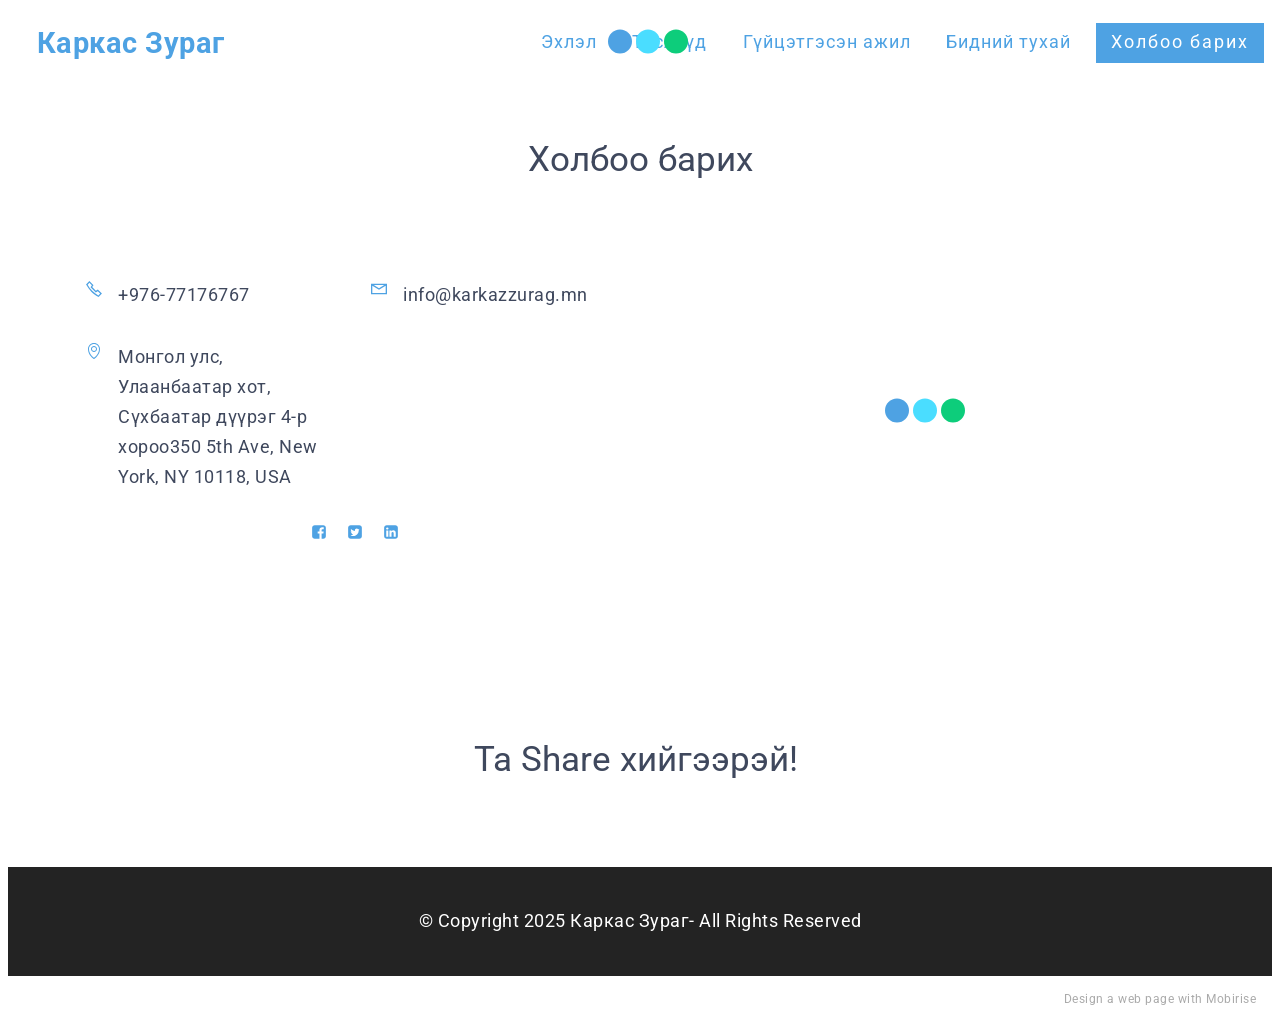
<file: page2.html>
<!DOCTYPE html>
<html amp >
<head>
  <!-- Site made with Mobirise Website Builder v5.1.4, https://mobirise.com -->
  <meta charset="UTF-8">
  <meta http-equiv="X-UA-Compatible" content="IE=edge">
  <meta name="generator" content="Mobirise v5.1.4, mobirise.com">
  <meta name="viewport" content="width=device-width, initial-scale=1, minimum-scale=1">
  <link rel="shortcut icon" href="assets/images/logo1.png" type="image/x-icon">
  <meta name="description" content="">
  <meta name="amp-script-src" content="">
  
  <title>Гүйцэтгэсэн ажил</title>
  
<link rel="canonical" href="page2.html">
 <style amp-boilerplate>body{-webkit-animation:-amp-start 8s steps(1,end) 0s 1 normal both;-moz-animation:-amp-start 8s steps(1,end) 0s 1 normal both;-ms-animation:-amp-start 8s steps(1,end) 0s 1 normal both;animation:-amp-start 8s steps(1,end) 0s 1 normal both}@-webkit-keyframes -amp-start{from{visibility:hidden}to{visibility:visible}}@-moz-keyframes -amp-start{from{visibility:hidden}to{visibility:visible}}@-ms-keyframes -amp-start{from{visibility:hidden}to{visibility:visible}}@-o-keyframes -amp-start{from{visibility:hidden}to{visibility:visible}}@keyframes -amp-start{from{visibility:hidden}to{visibility:visible}}</style>
<noscript><style amp-boilerplate>body{-webkit-animation:none;-moz-animation:none;-ms-animation:none;animation:none}</style></noscript>
<link href="https://fonts.googleapis.com/css?family=Roboto:100,100i,300,300i,400,400i,500,500i,700,700i,900,900i&subset=cyrillic&display=swap" rel="stylesheet">
 
 <style amp-custom> 
div,span,h1,h2,h3,h4,h5,h6,p,blockquote,a,ol,ul,li,figcaption,textarea,input{font: inherit;}*{-webkit-box-sizing: border-box;box-sizing: border-box;outline: none;}*:focus{outline: none;}body{position: relative;font-style: normal;line-height: 1;color: #3f485d;}section{background-color: #eeeeee;background-position: 50% 50%;background-repeat: no-repeat;background-size: cover;overflow: hidden;padding: 30px 0;}h1,h2,h3,h4,h5,h6{margin: 0;padding: 0;}p,li,blockquote{letter-spacing: 0.5px;line-height: 1.7;}ul,ol,blockquote,p{margin-bottom: 0;margin-top: 0;}a{cursor: pointer;}a,a:hover{text-decoration: none;}a.mbr-iconfont:hover{text-decoration: none;}h1,h2,h3,h4,h5,h6,.display-1,.display-2,.display-4,.display-5,.display-7{word-break: break-word;word-wrap: break-word;}b,strong{font-weight: bold;}blockquote{padding: 10px 0 10px 20px;position: relative;border-left: 3px solid;}input:-webkit-autofill,input:-webkit-autofill:hover,input:-webkit-autofill:focus,input:-webkit-autofill:active{-webkit-transition-delay: 9999s;transition-delay: 9999s;-webkit-transition-property: background-color,color;-o-transition-property: background-color,color;transition-property: background-color,color;}html,body{height: auto;min-height: 100vh;}.mbr-section-title{margin: 0;padding: 0;font-style: normal;line-height: 1.2;width: 100%;}.mbr-section-subtitle{line-height: 1.3;width: 100%;}.mbr-text{font-style: normal;line-height: 1.6;width: 100%;}.mbr-white{color: #ffffff;}.mbr-black{color: #000000;}.align-left{text-align: left;}.align-left .list-item{justify-content: flex-start;}.align-center{text-align: center;}.align-center .list-item{justify-content: center;}.align-right{text-align: right;}.align-right .list-item{justify-content: flex-end;}@media (max-width: 767px){.align-left,.align-center,.align-right{text-align: center;}.align-left .list-item,.align-center .list-item,.align-right .list-item{justify-content: center;}}.mbr-light{font-weight: 300;}.mbr-regular{font-weight: 400;}.mbr-semibold{font-weight: 500;}.mbr-bold{font-weight: 700;}.icons-list a{margin: 0 1rem 0 0;}.icons-list a:last-child{margin: 0;}.mbr-figure{align-self: center;}.hidden{visibility: hidden;}.super-hide{display: none;}.inactive{-webkit-user-select: none;-moz-user-select: none;-ms-user-select: none;user-select: none;pointer-events: none;-webkit-user-drag: none;user-drag: none;}.mbr-overlay{position: absolute;bottom: 0;left: 0;right: 0;top: 0;z-index: 0;}.map-placeholder{display: none;}.google-map,.google-map iframe{position: relative;width: 100%;height: 400px;}amp-img{width: 100%;}amp-img img{max-height: 100%;max-width: 100%;}img.mbr-temp{width: 100%;}.rounded{border-radius: 50%;}.is-builder .nodisplay + img[async],.is-builder .nodisplay + img[decoding="async"],.is-builder amp-img > a + img[async],.is-builder amp-img > a + img[decoding="async"]{display: none;}html:not(.is-builder) amp-img > a{position: absolute;top: 0;bottom: 0;left: 0;right: 0;z-index: 1;}.is-builder .temp-amp-sizer{position: absolute;}.is-builder amp-youtube .temp-amp-sizer,.is-builder amp-vimeo .temp-amp-sizer{position: static;}.mobirise-spinner{position: absolute;top: 50%;left: 40%;margin-left: 10%;-webkit-transform: translate3d(-50%,-50%,0);z-index: 4;}.mobirise-spinner em{width: 24px;height: 24px;background: #3ac;border-radius: 100%;display: inline-block;-webkit-animation: slide 1s infinite;}.mobirise-spinner em:nth-child(1){-webkit-animation-delay: 0.1s;}.mobirise-spinner em:nth-child(2){-webkit-animation-delay: 0.2s;}.mobirise-spinner em:nth-child(3){-webkit-animation-delay: 0.3s;}@-moz-keyframes slide{0%{-webkit-transform: scale(1);}50%{opacity: 0.3;-webkit-transform: scale(2);}100%{-webkit-transform: scale(1);}}@-webkit-keyframes slide{0%{-webkit-transform: scale(1);}50%{opacity: 0.3;-webkit-transform: scale(2);}100%{-webkit-transform: scale(1);}}@-o-keyframes slide{0%{-webkit-transform: scale(1);}50%{opacity: 0.3;-webkit-transform: scale(2);}100%{-webkit-transform: scale(1);}}@keyframes slide{0%{-webkit-transform: scale(1);}50%{opacity: 0.3;-webkit-transform: scale(2);}100%{-webkit-transform: scale(1);}}.mobirise-loader .amp-active > div{display: none;}.iconfont-wrapper{display: inline-block;}.mbr-flex{display: flex;}.flex-wrap{flex-wrap: wrap;}.mbr-jc-s{justify-content: flex-start;}.mbr-jc-c{justify-content: center;}.mbr-jc-e{justify-content: flex-end;}.mbr-row-reverse{flex-direction: row-reverse;}.mbr-column{flex-direction: column;}amp-img,img{height: 100%;width: 100%;}.hidden-slide{display: none;}.visible-slide{display: flex;}section,.container,.container-fluid{position: relative;word-wrap: break-word;}.mbr-fullscreen .mbr-overlay{min-height: 100vh;}.mbr-fullscreen{display: flex;align-items: center;height: 100vh;min-height: 100vh;padding: 3rem 0;}.container{padding: 0 1rem;width: 100%;margin-right: auto;margin-left: auto;}@media (max-width: 767px){.container{max-width: 540px;}} @media (min-width: 768px){.container{max-width: 720px;}} @media (min-width: 992px){.container{max-width: 960px;}} @media (min-width: 1200px){.container{max-width: 1140px;}}.container-fluid{width: 100%;padding: 0 1rem;}.btn{position: relative;font-weight: 400;margin: 0.4rem 0.5rem;border: 2px solid;font-style: normal;white-space: normal;transition: all 0.3s ease-in-out,box-shadow 2s ease-in-out,-webkit-box-shadow 2s ease-in-out;display: inline-flex;align-items: center;justify-content: center;word-break: break-word;line-height: 1;letter-spacing: 2px;}.btn-form{padding: 1rem 2rem;}.btn-form:hover{cursor: pointer;}.btn{padding: 1rem 2rem;border-radius: 0px;}.btn-sm{padding: 0.6rem 0.8rem;border-radius: 0px;}.btn-md{padding: 1rem 2rem;border-radius: 0px;}.btn-lg{padding: 1.2rem 3.2rem;border-radius: 0px;}form .btn,form .mbr-section-btn{margin: 0;}.note-popover .btn:after{display: none;}.mbr-section-btn{margin: 0 -0.25rem;font-size: 0;}nav .mbr-section-btn{margin-left: 0rem;margin-right: 0rem;}.btn .mbr-iconfont,.btn.btn-md .mbr-iconfont{cursor: pointer;margin: 0 0.8rem 0 0;}.btn-sm .mbr-iconfont{margin: 0 0.5rem 0 0;}[type="submit"]{-webkit-appearance: none;}section.menu{min-height: 70px;overflow: visible;padding: 0;}.menu-container{display: flex;-webkit-box-pack: justify;-ms-flex-pack: justify;justify-content: space-between;align-items: center;min-height: 70px;}@media (max-width: 991px){.menu-container{max-width: 100%;padding: 0.5rem 1rem;}} @media (max-width: 767px){.menu-container{padding: 0.5rem 1rem;}}.navbar{z-index: 100;width: 100%;position: absolute;}.navbar-fixed-top{position: fixed;top: 0;}.navbar-brand{display: flex;align-items: center;word-break: break-word;z-index: 1;}.navbar-logo{margin: 0 0.8rem 0 0;}@media (max-width: 767px){.navbar-logo amp-img{max-height: 35px;max-width: 35px;}}.navbar-caption-wrap{display: flex;}.navbar .navbar-collapse{display: flex;-ms-flex-preferred-size: auto;flex-basis: auto;align-items: center;justify-content: flex-end;}@media (max-width: 991px){.navbar .navbar-collapse{display: none;position: absolute;top: 0;right: 0;height: 100vh;overflow-y: auto;padding: 70px 2rem 1rem;z-index: 1;}}@media (max-width: 991px){.navbar.opened .navbar-collapse.show,.navbar.opened .navbar-collapse.collapsing{display: block;}.is-builder .navbar-collapse{position: fixed;}}.navbar-nav{list-style-type: none;display: flex;flex-wrap: wrap;padding-left: 0;min-width: 10rem;}@media (max-width: 991px){.navbar-nav{flex-direction: column;}} .navbar-nav .mbr-iconfont{margin: 0 0.2rem 0 0;}.nav-item{word-break: break-all;}.nav-link{display: flex;align-items: center;justify-content: center;}.nav-link,.navbar-caption{transition: all 0.2s;letter-spacing: 1px;}.nav-dropdown .dropdown-menu{min-width: 10rem;position: absolute;left: 0;padding: 1.25rem 0;}.nav-dropdown .dropdown-menu .dropdown-item{line-height: 2;display: flex;justify-content: center;align-items: center;padding: 0.25rem 1.5rem;white-space: nowrap;}.nav-dropdown .dropdown-menu .dropdown{position: relative;}.dropdown-menu .dropdown:hover > .dropdown-menu{opacity: 1;pointer-events: all;}.nav-dropdown .dropdown-submenu{top: 0;left: 100%;margin: 0;}.nav-item.dropdown{position: relative;}.nav-item.dropdown .dropdown-menu{opacity: 0;pointer-events: none;}.nav-item.dropdown:hover > .dropdown-menu{opacity: 1;pointer-events: all;}.link.dropdown-toggle:after{content: "";margin-left: 0.25rem;border-top: 0.35em solid;border-right: 0.35em solid transparent;border-left: 0.35em solid transparent;border-bottom: 0;}.navbar .dropdown.open > .dropdown-menu{display: block;}@media (max-width: 991px){.is-builder .nav-dropdown .dropdown-menu{position: relative;}.nav-dropdown .dropdown-submenu{left: 0;}.nav-dropdown .dropdown-menu .dropdown-item{padding: 0.25rem 1.5rem;margin: 0;justify-content: center;}.nav-dropdown .dropdown-menu .dropdown-item:after{right: auto;}.navbar.opened .dropdown-menu{top: 0;}.dropdown-toggle[data-toggle="dropdown-submenu"]:after{content: "";margin-left: 0.25rem;border-top: 0.35em solid;border-right: 0.35em solid transparent;border-left: 0.35em solid transparent;border-bottom: 0;top: 55%;}}.navbar-buttons{display: flex;flex-wrap: wrap;align-items: center;justify-content: center;}@media (max-width: 991px){.navbar-buttons{flex-direction: column;}}.menu-social-list{display: flex;align-items: center;justify-content: center;flex-wrap: wrap;}.menu-social-list a{margin: 0 0.5rem;}.menu-social-list a span{font-size: 1.5rem;}button.navbar-toggler{position: absolute;right: 20px;top: 25px;width: 31px;height: 20px;cursor: pointer;transition: all .2s;-ms-flex-item-align: center;-ms-grid-row-align: center;align-self: center;}.hamburger span{position: absolute;right: 0;width: 30px;height: 2px;border-right: 5px;}.hamburger span:nth-child(1){top: 0;transition: all .2s;}.hamburger span:nth-child(2){top: 8px;transition: all .15s;}.hamburger span:nth-child(3){top: 8px;transition: all .15s;}.hamburger span:nth-child(4){top: 16px;transition: all .2s;}nav.opened .navbar-toggler:not(.hide) .hamburger span:nth-child(4),nav.opened .navbar-toggler:not(.hide) .hamburger span:nth-child(1){top: 8px;width: 0;opacity: 0;right: 50%;transition: all .2s;}nav.opened .navbar-toggler:not(.hide) .hamburger span:nth-child(2){transform: rotate(-45deg);transition: all .25s;}nav.opened .navbar-toggler:not(.hide) .hamburger span:nth-child(3){transform: rotate(45deg);transition: all .25s;}.ampstart-btn.hamburger{position: absolute;top: 25px;right: 20px;margin-left: auto;height: 20px;width: 30px;background: none;border: none;cursor: pointer;z-index: 1000;}@media (min-width: 992px){.ampstart-btn,amp-sidebar{display: none;}.dropdown-menu .dropdown-toggle:after{content: "";border-bottom: 0.35em solid transparent;border-left: 0.35em solid;border-right: 0;border-top: 0.35em solid transparent;margin-left: 0.3rem;margin-top: -0.3077em;position: absolute;right: 1.1538em;top: 50%;}}.close-sidebar{width: 30px;height: 30px;position: relative;cursor: pointer;background-color: transparent;border: none;}.close-sidebar span{position: absolute;left: 0;width: 30px;height: 2px;border-right: 5px;top: 14px;}.close-sidebar span:nth-child(1){transform: rotate(-45deg);}.close-sidebar span:nth-child(2){transform: rotate(45deg);}.builder-sidebar{position: relative;height: 100vh;overflow-y: auto;min-width: 10rem;z-index: 1030;padding: 1rem 2rem;max-width: 20rem;}.builder-sidebar .dropdown:hover > .dropdown-menu{position: relative;text-align: center;}section.sidebar-open:before{content: '';position: fixed;top: 0;bottom: 0;right: 0;left: 0;background-color: rgba(0,0,0,0.2);z-index: 1040;}.is-builder section.horizontal-menu .ampstart-btn{display: none;}.is-builder section.horizontal-menu .dropdown-menu{z-index: auto;opacity: 1;pointer-events: auto;}.is-builder .menu{overflow: visible;}#sidebar{background-color: transparent;}.card-title{margin: 0;}.card{position: relative;background-color: transparent;border: none;border-radius: 0;width: 100%;padding: 0 1rem;}@media (max-width: 767px){.card:not(.last-child){padding-bottom: 30px;}} .card .card-img{width: auto;border-radius: 0;}.card .card-wrapper{height: 100%;}@media (max-width: 767px){.card .card-wrapper{flex-direction: column;}} .card img{height: 100%;-o-object-fit: cover;object-fit: cover;-o-object-position: center;object-position: center;}.card-inner,.items-list{display: flex;flex-direction: column;}.items-list{list-style-type: none;padding: 0;}.items-list .list-item{padding: 1rem 2rem;}.card-head{padding: 1.5rem 2rem;}.card-price-wrap{padding: 1rem 2rem;}.card-button{padding: 1rem;margin: 0;}.timeline-wrap{position: relative;}.timeline-wrap .iconBackground{position: absolute;left: 50%;width: 20px;height: 20px;line-height: 30px;text-align: center;border-radius: 50%;font-size: 30px;display: inline-block;background-color: #000000;top: 20px;margin: 0 0 0 -10px;}@media (max-width: 767px){.timeline-wrap .iconBackground{left: 0;}}.separline{position: relative;}@media (max-width: 767px){.separline:not(.last-child){padding-bottom: 2rem;}} .separline:before{position: absolute;content: "";width: 2px;background-color: #000000;left: calc(50% - 1px);height: calc(100% - 20px);top: 40px;}@media (max-width: 767px){.separline:before{left: 0;}}.gallery-img-wrap{position: relative;height: 100%;}.gallery-img-wrap:hover{cursor: pointer;}.gallery-img-wrap:hover .icon-wrap,.gallery-img-wrap:hover .caption-on-hover{opacity: 1;}.gallery-img-wrap:hover:after{opacity: .5;}.gallery-img-wrap amp-img{height: 100%;}.gallery-img-wrap:after{content: "";position: absolute;top: 0;bottom: 0;left: 0;right: 0;background: #000;opacity: 0;transition: opacity 0.2s;pointer-events: none;}.gallery-img-wrap .icon-wrap,.gallery-img-wrap .img-caption{z-index: 3;pointer-events: none;position: absolute;}.gallery-img-wrap .icon-wrap,.gallery-img-wrap .caption-on-hover{opacity: 0;transition: opacity 0.2s;}.gallery-img-wrap .icon-wrap{left: 50%;top: 50%;transform: translate(-50%,-50%);background-color: #fff;padding: .5rem;border-radius: 50%;}.gallery-img-wrap .amp-iconfont{color: #000;font-size: 1rem;width: 1rem;display: block;}.gallery-img-wrap .img-caption{left: 0;right: 0;}.gallery-img-wrap .img-caption.caption-top{top: 0;}.gallery-img-wrap .img-caption.caption-bottom{bottom: 0;}.gallery-img-wrap .img-caption:not(.caption-on-hover):after{content: "";position: absolute;top: 0;left: 0;right: 0;height: 100%;transition: opacity 0.2s;z-index: -1;pointer-events: none;}@media (max-width: 767px){.gallery-img-wrap:after,.gallery-img-wrap:hover:after,.gallery-img-wrap .icon-wrap{display: none;}.gallery-img-wrap .caption-on-hover{opacity: 1;}}.is-builder .gallery-img-wrap .icon-wrap,.is-builder .gallery-img-wrap .img-caption > *{pointer-events: all;}.amp-carousel-button,.dots-wrapper .dots span{transition: all 0.4s;cursor: pointer;outline: none;}.amp-carousel-button{width: 50px;height: 50px;border-radius: 50%;}.dots-wrapper .dots{display: inline-block;margin: 4px 8px;}.dots-wrapper .dots span{display: block;border-radius: 12px;height: 24px;width: 24px;background-color: #ffffff;border: 10px solid #cccccc;opacity: 0.5;}.dots-wrapper .dots span.current{width: 40px;}.dots-wrapper .dots span:hover,.dots-wrapper .dots span.current{opacity: 1;}.amp-carousel-button-next:after{right: 1rem;}.amp-carousel-button-prev:after{left: 1rem;}button.btn-img{cursor: pointer;}.is-builder .preview button.btn-img{opacity: 0.5;position: relative;pointer-events: none;}amp-image-lightbox,.lightbox{background: rgba(0,0,0,0.8);display: flex;flex-wrap: wrap;align-items: center;justify-content: center;width: 100%;height: 100%;overflow: auto;}amp-image-lightbox a.control,.lightbox a.control{position: absolute;cursor: default;top: 0;right: 0;}amp-image-lightbox .close,.lightbox .close{background: none;border: none;position: absolute;top: 16px;right: 16px;height: 32px;width: 32px;cursor: pointer;z-index: 1000;}amp-image-lightbox .close:before,amp-image-lightbox .close:after,.lightbox .close:before,.lightbox .close:after{position: absolute;top: 0;right: 16px;content: ' ';height: 32px;width: 2px;background-color: #fff;}amp-image-lightbox .close:before,.lightbox .close:before{transform: rotate(45deg);}amp-image-lightbox .close:after,.lightbox .close:after{transform: rotate(-45deg);}amp-image-lightbox .video-block,.lightbox .video-block{width: 100%;}div[submit-success] > *,div[submit-error] > *{padding: 15px;margin-bottom: 1rem;}.form-block{z-index: 1;background-color: transparent;padding: 30px;position: relative;overflow: hidden;}.form-block .mbr-overlay{z-index: -1;}@media (max-width: 991px){.form-block{padding: 15px;}}form input,form textarea,form select{padding: 15px 0.5rem;line-height: 1.45;width: 100%;background: #ffffff;border-width: 1px;border-style: solid;border-color: #767676;border-radius: 0;color: #000000;}form input[type="checkbox"],form input[type="radio"]{border: none;background: none;width: auto;}form .field{padding-bottom: 0.5rem;padding-top: 0.5rem;}form textarea.field-input{height: 200px;}form .fieldset{display: flex;justify-content: center;flex-wrap: wrap;align-items: center;}textarea[type="hidden"]{display: none;}.form-check{margin-bottom: 0;}.form-check-label{padding-left: 0;}.form-check-input{position: relative;margin: 4px;}.form-check-inline{display: inline-flex;align-items: center;padding-left: 0;margin-right: .75rem;}.mbr-row,.mbr-form-row{display: -webkit-box;display: -ms-flexbox;display: flex;-ms-flex-wrap: wrap;flex-wrap: wrap;margin-left: -1rem;margin-right: -1rem;}.mbr-form-row{margin-left: -0.5rem;margin-right: -0.5rem;}.mbr-form-row > [class*="mbr-col"]{padding-left: 0.5rem;padding-right: 0.5rem;}@media (max-width: 767px){.mbr-col,.mbr-col-auto{padding-right: 1rem;padding-left: 1rem;}.mbr-col-sm-12{-ms-flex: 0 0 100%;-webkit-box-flex: 0;flex: 0 0 100%;max-width: 100%;padding-right: 1rem;padding-left: 1rem;}}@media (min-width: 768px){.mbr-col,.mbr-col-auto{padding-right: 1rem;padding-left: 1rem;}.mbr-col-md-2{-ms-flex: 0 0 16.6666666667%;-webkit-box-flex: 0;flex: 0 0 16.6666666667%;max-width: 16.6666666667%;padding-right: 1rem;padding-left: 1rem;}.mbr-col-md-3{-ms-flex: 0 0 25%;-webkit-box-flex: 0;flex: 0 0 25%;max-width: 25%;padding-right: 1rem;padding-left: 1rem;}.mbr-col-md-4{-ms-flex: 0 0 33.3333333333%;-webkit-box-flex: 0;flex: 0 0 33.3333333333%;max-width: 33.3333333333%;padding-right: 1rem;padding-left: 1rem;}.mbr-col-md-5{-ms-flex: 0 0 41.6666666667%;-webkit-box-flex: 0;flex: 0 0 41.6666666667%;max-width: 41.6666666667%;padding-right: 1rem;padding-left: 1rem;}.mbr-col-md-6{-ms-flex: 0 0 50%;-webkit-box-flex: 0;flex: 0 0 50%;max-width: 50%;padding-right: 1rem;padding-left: 1rem;}.mbr-col-md-7{-ms-flex: 0 0 58.3333333333%;-webkit-box-flex: 0;flex: 0 0 58.3333333333%;max-width: 58.3333333333%;padding-right: 1rem;padding-left: 1rem;}.mbr-col-md-8{-ms-flex: 0 0 66.6666666667%;-webkit-box-flex: 0;flex: 0 0 66.6666666667%;max-width: 66.6666666667%;padding-right: 1rem;padding-left: 1rem;}.mbr-col-md-10{-ms-flex: 0 0 83.3333333333%;-webkit-box-flex: 0;flex: 0 0 83.3333333333%;max-width: 83.3333333333%;padding-right: 1rem;padding-left: 1rem;}.mbr-col-md-12{-ms-flex: 0 0 100%;-webkit-box-flex: 0;flex: 0 0 100%;max-width: 100%;padding-right: 1rem;padding-left: 1rem;}}.mbr-col{-ms-flex: 1 1 auto;-webkit-box-flex: 1;flex: 1 1 auto;max-width: 100%;}.mbr-col-auto{-ms-flex: 0 0 auto;flex: 0 0 auto;width: auto;}@media (min-width: 992px){.mbr-col,.mbr-col-auto{padding-right: 1rem;padding-left: 1rem;}.mbr-col-lg-2{-ms-flex: 0 0 16.6666666667%;-webkit-box-flex: 0;flex: 0 0 16.6666666667%;max-width: 16.6666666667%;padding-right: 1rem;padding-left: 1rem;}.mbr-col-lg-3{-ms-flex: 0 0 25%;-webkit-box-flex: 0;flex: 0 0 25%;max-width: 25%;padding-right: 1rem;padding-left: 1rem;}.mbr-col-lg-4{-ms-flex: 0 0 33.3333333333%;-webkit-box-flex: 0;flex: 0 0 33.3333333333%;max-width: 33.3333333333%;padding-right: 1rem;padding-left: 1rem;}.mbr-col-lg-5{-ms-flex: 0 0 41.6666666667%;-webkit-box-flex: 0;flex: 0 0 41.6666666667%;max-width: 41.6666666667%;padding-right: 1rem;padding-left: 1rem;}.mbr-col-lg-6{-ms-flex: 0 0 50%;-webkit-box-flex: 0;flex: 0 0 50%;max-width: 50%;padding-right: 1rem;padding-left: 1rem;}.mbr-col-lg-7{-ms-flex: 0 0 58.3333333333%;-webkit-box-flex: 0;flex: 0 0 58.3333333333%;max-width: 58.3333333333%;padding-right: 1rem;padding-left: 1rem;}.mbr-col-lg-8{-ms-flex: 0 0 66.6666666667%;-webkit-box-flex: 0;flex: 0 0 66.6666666667%;max-width: 66.6666666667%;padding-right: 1rem;padding-left: 1rem;}.mbr-col-lg-9{-ms-flex: 0 0 75%;-webkit-box-flex: 0;flex: 0 0 75%;max-width: 75%;padding-right: 1rem;padding-left: 1rem;}.mbr-col-lg-10{-ms-flex: 0 0 83.3333333333%;-webkit-box-flex: 0;flex: 0 0 83.3333333333%;max-width: 83.3333333333%;padding-right: 1rem;padding-left: 1rem;}.mbr-col-lg-12{-ms-flex: 0 0 100%;-webkit-box-flex: 0;flex: 0 0 100%;max-width: 100%;padding-right: 1rem;padding-left: 1rem;}}@media (min-width: 992px){.lg-pb{padding-bottom: 3rem;}}@media (max-width: 991px){.md-pb{padding-bottom: 3rem;}}.mbr-pt-1,.mbr-py-1{padding-top: 10px;}.mbr-pb-1,.mbr-py-1{padding-bottom: 10px;}.mbr-px-1{padding-left: 10px;padding-right: 10px;}.mbr-p-1{padding: 10px;}.mbr-pt-2,.mbr-py-2{padding-top: 1rem;}.mbr-pb-2,.mbr-py-2{padding-bottom: 1rem;}.mbr-px-2{padding-left: 1rem;padding-right: 1rem;}.mbr-p-2{padding: 1rem;}.mbr-pt-3,.mbr-py-3{padding-top: 25px;}.mbr-pb-3,.mbr-py-3{padding-bottom: 25px;}.mbr-px-3{padding-left: 25px;padding-right: 25px;}.mbr-p-3{padding: 25px;}.mbr-pt-4,.mbr-py-4{padding-top: 2rem;}.mbr-pb-4,.mbr-py-4{padding-bottom: 2rem;}.mbr-px-4{padding-left: 2rem;padding-right: 2rem;}.mbr-p-4{padding: 2rem;}.mbr-pt-5,.mbr-py-5{padding-top: 3rem;}.mbr-pb-5,.mbr-py-5{padding-bottom: 3rem;}.mbr-px-5{padding-left: 3rem;padding-right: 3rem;}.mbr-p-5{padding: 3rem;}@media (max-width: 991px){.mbr-py-4,.mbr-py-5{padding-top: 1rem;padding-bottom: 1rem;}.mbr-px-4,.mbr-px-5{padding-left: 1rem;padding-right: 1rem;}.mbr-p-3,.mbr-p-4,.mbr-p-5{padding: 1rem;}}.mbr-ml-auto{margin-left: auto;}.mbr-mr-auto{margin-right: auto;}.mbr-m-auto{margin: auto;}#scrollToTopMarker{position: absolute;width: 0px;height: 0px;top: 300px;}#scrollToTopButton{position: fixed;bottom: 25px;right: 25px;opacity: .4;z-index: 5000;font-size: 32px;height: 60px;width: 60px;border: none;border-radius: 3px;cursor: pointer;}#scrollToTopButton:focus{outline: none;}#scrollToTopButton a:before{content: '';position: absolute;height: 40%;top: 36%;width: 2px;left: calc(50% - 1px);}#scrollToTopButton a:after{content: '';position: absolute;border-top: 2px solid;border-right: 2px solid;width: 40%;height: 40%;left: calc(30% - 1px);bottom: 30%;transform: rotate(-45deg);}.is-builder #scrollToTopButton a:after{left: 30%;}a{font-style: normal;font-weight: 400;}@media (max-width: 767px){.mbr-section-btn,.mbr-section-title{text-align: center;}}
body{font-family: Roboto;}blockquote{border-color: #4ea2e3;}div[submit-success] > *{background: #0dcd7b;color: #000000;}div[submit-error] > *{background: #a0a0a0;color: #ffffff;}.display-1{font-family: 'Roboto',sans-serif;font-size: 4.5rem;}.display-2{font-family: 'Roboto',sans-serif;font-size: 2.2rem;}.display-4{font-family: 'Roboto',sans-serif;font-size: 0.9rem;}.display-5{font-family: 'Roboto',sans-serif;font-size: 1.8rem;}.display-7{font-family: 'Roboto',sans-serif;font-size: 1.1rem;}.display-1 .mbr-iconfont-btn{font-size: 4.5rem;width: 4.5rem;}.display-2 .mbr-iconfont-btn{font-size: 2.2rem;width: 2.2rem;}.display-4 .mbr-iconfont-btn{font-size: 0.9rem;width: 0.9rem;}.display-5 .mbr-iconfont-btn{font-size: 1.8rem;width: 1.8rem;}.display-7 .mbr-iconfont-btn{font-size: 1.1rem;width: 1.1rem;}@media (max-width: 768px){.display-1{font-size: 3.6rem;font-size: calc( 2.225rem + (4.5 - 2.225) * ((100vw - 20rem) / (48 - 20)));line-height: calc( 1.4 * (2.225rem + (4.5 - 2.225) * ((100vw - 20rem) / (48 - 20))));}.display-2{font-size: 1.76rem;font-size: calc( 1.42rem + (2.2 - 1.42) * ((100vw - 20rem) / (48 - 20)));line-height: calc( 1.4 * (1.42rem + (2.2 - 1.42) * ((100vw - 20rem) / (48 - 20))));}.display-4{font-size: 0.72rem;font-size: calc( 0.965rem + (0.9 - 0.965) * ((100vw - 20rem) / (48 - 20)));line-height: calc( 1.4 * (0.965rem + (0.9 - 0.965) * ((100vw - 20rem) / (48 - 20))));}.display-5{font-size: 1.44rem;font-size: calc( 1.28rem + (1.8 - 1.28) * ((100vw - 20rem) / (48 - 20)));line-height: calc( 1.4 * (1.28rem + (1.8 - 1.28) * ((100vw - 20rem) / (48 - 20))));}}.bg-primary{background-color: #4ea2e3;}.bg-success{background-color: #0dcd7b;}.bg-info{background-color: #8282e7;}.bg-warning{background-color: #767676;}.bg-danger{background-color: #a0a0a0;}.btn-primary,.btn-primary:active,.btn-primary.active{background-color: #4ea2e3;border-color: #4ea2e3;color: #ffffff;}.btn-primary:hover,.btn-primary:focus,.btn-primary.focus{color: #ffffff;background-color: #1f7dc5;border-color: #1f7dc5;}.btn-primary.disabled,.btn-primary:disabled{color: #ffffff;background-color: #1f7dc5;border-color: #1f7dc5;}.btn-secondary,.btn-secondary:active,.btn-secondary.active{background-color: #4addff;border-color: #4addff;color: #003c4a;}.btn-secondary:hover,.btn-secondary:focus,.btn-secondary.focus{color: #003c4a;background-color: #00cdfd;border-color: #00cdfd;}.btn-secondary.disabled,.btn-secondary:disabled{color: #003c4a;background-color: #00cdfd;border-color: #00cdfd;}.btn-info,.btn-info:active,.btn-info.active{background-color: #8282e7;border-color: #8282e7;color: #ffffff;}.btn-info:hover,.btn-info:focus,.btn-info.focus{color: #ffffff;background-color: #4242db;border-color: #4242db;}.btn-info.disabled,.btn-info:disabled{color: #ffffff;background-color: #4242db;border-color: #4242db;}.btn-success,.btn-success:active,.btn-success.active{background-color: #0dcd7b;border-color: #0dcd7b;color: #ffffff;}.btn-success:hover,.btn-success:focus,.btn-success.focus{color: #ffffff;background-color: #088550;border-color: #088550;}.btn-success.disabled,.btn-success:disabled{color: #ffffff;background-color: #088550;border-color: #088550;}.btn-warning,.btn-warning:active,.btn-warning.active{background-color: #767676;border-color: #767676;color: #ffffff;}.btn-warning:hover,.btn-warning:focus,.btn-warning.focus{color: #ffffff;background-color: #505050;border-color: #505050;}.btn-warning.disabled,.btn-warning:disabled{color: #ffffff;background-color: #505050;border-color: #505050;}.btn-danger,.btn-danger:active,.btn-danger.active{background-color: #a0a0a0;border-color: #a0a0a0;color: #ffffff;}.btn-danger:hover,.btn-danger:focus,.btn-danger.focus{color: #ffffff;background-color: #7a7a7a;border-color: #7a7a7a;}.btn-danger.disabled,.btn-danger:disabled{color: #ffffff;background-color: #7a7a7a;border-color: #7a7a7a;}.btn-black,.btn-black:active,.btn-black.active{background-color: #333333;border-color: #333333;color: #ffffff;}.btn-black:hover,.btn-black:focus,.btn-black.focus{color: #ffffff;background-color: #0d0d0d;border-color: #0d0d0d;}.btn-black.disabled,.btn-black:disabled{color: #ffffff;background-color: #0d0d0d;border-color: #0d0d0d;}.btn-white,.btn-white:active,.btn-white.active{background-color: #ffffff;border-color: #ffffff;color: #808080;}.btn-white:hover,.btn-white:focus,.btn-white.focus{color: #808080;background-color: #d9d9d9;border-color: #d9d9d9;}.btn-white.disabled,.btn-white:disabled{color: #808080;background-color: #d9d9d9;border-color: #d9d9d9;}.btn-white,.btn-white:active,.btn-white.active{color: #333333;}.btn-white:hover,.btn-white:focus,.btn-white.focus{color: #333333;}.btn-white.disabled,.btn-white:disabled{color: #333333;}.btn-primary-outline,.btn-primary-outline:active,.btn-primary-outline.active{background: none;border-color: #1c6faf;color: #1c6faf;}.btn-primary-outline:hover,.btn-primary-outline:focus,.btn-primary-outline.focus{color: #ffffff;background-color: #4ea2e3;border-color: #4ea2e3;}.btn-primary-outline.disabled,.btn-primary-outline:disabled{color: #ffffff;background-color: #4ea2e3;border-color: #4ea2e3;}.btn-secondary-outline,.btn-secondary-outline:active,.btn-secondary-outline.active{background: none;border-color: #00b8e3;color: #00b8e3;}.btn-secondary-outline:hover,.btn-secondary-outline:focus,.btn-secondary-outline.focus{color: #003c4a;background-color: #4addff;border-color: #4addff;}.btn-secondary-outline.disabled,.btn-secondary-outline:disabled{color: #003c4a;background-color: #4addff;border-color: #4addff;}.btn-info-outline,.btn-info-outline:active,.btn-info-outline.active{background: none;border-color: #2c2cd7;color: #2c2cd7;}.btn-info-outline:hover,.btn-info-outline:focus,.btn-info-outline.focus{color: #ffffff;background-color: #8282e7;border-color: #8282e7;}.btn-info-outline.disabled,.btn-info-outline:disabled{color: #ffffff;background-color: #8282e7;border-color: #8282e7;}.btn-success-outline,.btn-success-outline:active,.btn-success-outline.active{background: none;border-color: #076d41;color: #076d41;}.btn-success-outline:hover,.btn-success-outline:focus,.btn-success-outline.focus{color: #ffffff;background-color: #0dcd7b;border-color: #0dcd7b;}.btn-success-outline.disabled,.btn-success-outline:disabled{color: #ffffff;background-color: #0dcd7b;border-color: #0dcd7b;}.btn-warning-outline,.btn-warning-outline:active,.btn-warning-outline.active{background: none;border-color: #434343;color: #434343;}.btn-warning-outline:hover,.btn-warning-outline:focus,.btn-warning-outline.focus{color: #ffffff;background-color: #767676;border-color: #767676;}.btn-warning-outline.disabled,.btn-warning-outline:disabled{color: #ffffff;background-color: #767676;border-color: #767676;}.btn-danger-outline,.btn-danger-outline:active,.btn-danger-outline.active{background: none;border-color: #6d6d6d;color: #6d6d6d;}.btn-danger-outline:hover,.btn-danger-outline:focus,.btn-danger-outline.focus{color: #ffffff;background-color: #a0a0a0;border-color: #a0a0a0;}.btn-danger-outline.disabled,.btn-danger-outline:disabled{color: #ffffff;background-color: #a0a0a0;border-color: #a0a0a0;}.btn-black-outline,.btn-black-outline:active,.btn-black-outline.active{background: none;border-color: #000000;color: #000000;}.btn-black-outline:hover,.btn-black-outline:focus,.btn-black-outline.focus{color: #ffffff;background-color: #333333;border-color: #333333;}.btn-black-outline.disabled,.btn-black-outline:disabled{color: #ffffff;background-color: #333333;border-color: #333333;}.btn-white-outline,.btn-white-outline:active,.btn-white-outline.active{background: none;border-color: #ffffff;color: #ffffff;}.btn-white-outline:hover,.btn-white-outline:focus,.btn-white-outline.focus{color: #333333;background-color: #ffffff;border-color: #ffffff;}.text-primary{color: #4ea2e3;}.text-secondary{color: #4addff;}.text-success{color: #0dcd7b;}.text-info{color: #8282e7;}.text-warning{color: #767676;}.text-danger{color: #a0a0a0;}.text-white{color: #ffffff;}.text-black{color: #000000;}a.text-primary:hover,a.text-primary:focus{color: #1c6faf;}a.text-secondary:hover,a.text-secondary:focus{color: #00b8e3;}a.text-success:hover,a.text-success:focus{color: #076d41;}a.text-info:hover,a.text-info:focus{color: #2c2cd7;}a.text-warning:hover,a.text-warning:focus{color: #434343;}a.text-danger:hover,a.text-danger:focus{color: #6d6d6d;}a.text-white:hover,a.text-white:focus{color: #b3b3b3;}a.text-black:hover,a.text-black:focus{color: #4d4d4d;}.alert-success{background-color: #0dcd7b;}.alert-info{background-color: #8282e7;}.alert-warning{background-color: #767676;}.alert-danger{background-color: #a0a0a0;}a,a:hover{color: #4ea2e3;}.mbr-plan-header.bg-primary .mbr-plan-subtitle,.mbr-plan-header.bg-primary .mbr-plan-price-desc{color: #feffff;}.mbr-plan-header.bg-success .mbr-plan-subtitle,.mbr-plan-header.bg-success .mbr-plan-price-desc{color: #acfad9;}.mbr-plan-header.bg-info .mbr-plan-subtitle,.mbr-plan-header.bg-info .mbr-plan-price-desc{color: #ffffff;}.mbr-plan-header.bg-warning .mbr-plan-subtitle,.mbr-plan-header.bg-warning .mbr-plan-price-desc{color: #b6b6b6;}.mbr-plan-header.bg-danger .mbr-plan-subtitle,.mbr-plan-header.bg-danger .mbr-plan-price-desc{color: #e0e0e0;}.mobirise-spinner em:nth-child(1){background: #4ea2e3;}.mobirise-spinner em:nth-child(2){background: #4addff;}.mobirise-spinner em:nth-child(3){background: #0dcd7b;}#scrollToTopMarker{display: none;}#scrollToTopButton{background-color: #4ea2e3;}#scrollToTopButton a:before{background: #ffffff;}#scrollToTopButton a:after{border-top-color: #ffffff;border-right-color: #ffffff;}.cid-sq4h0tDgoj{min-height: 80px;}.cid-sq4h0tDgoj .brand-name{color: #4ea2e3;margin: 0;}.cid-sq4h0tDgoj .hamburger span,.cid-sq4h0tDgoj .close-sidebar span{background: #4ea2e3;}.cid-sq4h0tDgoj .nav-dropdown .dropdown-menu .dropdown-item{font-weight: 400;width: 100%;text-align: inherit;}.cid-sq4h0tDgoj .navbar{min-height: 80px;background: #ffffff;}@media (max-width: 991px){.cid-sq4h0tDgoj .navbar .navbar-brand{flex-shrink: initial;}}.cid-sq4h0tDgoj .navbar-brand{flex-shrink: 0;margin-right: 0;padding: 0;}@media (min-width: 992px){.cid-sq4h0tDgoj .navbar-expand-lg .navbar-nav .nav-link{padding: 0;}.cid-sq4h0tDgoj .navbar-nav .nav-link{margin: .667em 1em;}}.cid-sq4h0tDgoj .navbar-dropdown{padding: .5rem 0;}.cid-sq4h0tDgoj .builder-sidebar,.cid-sq4h0tDgoj .collapse,.cid-sq4h0tDgoj .navbar.navbar-expand-lg .dropdown .dropdown-menu{background-color: #ffffff;}@media (max-width: 991px){.cid-sq4h0tDgoj .navbar-nav a{padding: 0.5rem 0;margin: 0 0 10px;}}.cid-sq4h0tDgoj .close-sidebar:focus{outline: 2px auto #4ea2e3;}.cid-sq4h0tDgoj amp-img{height: 45px;width: 45px;}.cid-sq4h0tDgoj amp-img img{object-fit: contain;}.cid-sq4AJKDR6z{padding-top: 60px;padding-bottom: 60px;background-color: #ffffff;}@media (max-width: 767px){.cid-sq4AJKDR6z .list-item:not(.last-child){padding-bottom: 1.5rem;}}.cid-sq4AJKDR6z .list-item-text{margin-left: 1rem;}.cid-sq4AJKDR6z .iconfont-wrapper{width: 1rem;height: 1rem;}.cid-sq4AJKDR6z .iconfont-wrapper span{font-size: 1rem;width: 1rem;color: #4ea2e3;}.cid-sq4AKfQEkE{padding-top: 60px;padding-bottom: 60px;background-color: #ffffff;}.cid-sq4AKfQEkE h1{margin-bottom: 20px;}.cid-sq4jx5VrFO{padding-top: 30px;padding-bottom: 30px;background-color: #232323;}
.engine{position: absolute;text-indent: -2400px;text-align: center;padding: 0;top: 0;left: -2400px;}[class*="-iconfont"]{display: inline-flex;}</style>
 
  <script async  src="https://cdn.ampproject.org/v0.js"></script>
  <script async custom-element="amp-analytics" src="https://cdn.ampproject.org/v0/amp-analytics-0.1.js"></script>
  <script async custom-element="amp-sidebar" src="https://cdn.ampproject.org/v0/amp-sidebar-0.1.js"></script>
  <script async custom-element="amp-iframe" src="https://cdn.ampproject.org/v0/amp-iframe-0.1.js"></script>
  <script async custom-element="amp-social-share" src="https://cdn.ampproject.org/v0/amp-social-share-0.1.js"></script>
  
  
  
</head>
<body><amp-sidebar id="sidebar" class="cid-sq4h0tDgoj" layout="nodisplay" side="right">
        <div class="builder-sidebar" id="builder-sidebar">
            <button on="tap:sidebar.close" class="close-sidebar">
                <span></span>
                <span></span>
            </button>
        
            
            <ul class="navbar-nav nav-dropdown" data-app-modern-menu="true"><li class="nav-item">
                    <a class="nav-link link text-primary display-7" href="https://mobiri.se">Эхлэл</a>
                </li>
                <li class="nav-item">
                    <a class="nav-link link text-primary display-7" href="https://mobiri.se">
                        Төслүүд</a>
                </li><li class="nav-item"><a class="nav-link link text-primary display-7" href="https://mobiri.se">Гүйцэтгэсэн ажил</a></li><li class="nav-item"><a class="nav-link link text-primary display-7" href="https://mobiri.se">Бидний тухай</a></li></ul>
            
            <div class="navbar-buttons mbr-section-btn align-center"><a class="btn btn-sm btn-primary display-7" href="https://mobiri.se">
                  Холбоо барих</a></div>
      </div>
    </amp-sidebar>
  
  <section class="menu horizontal-menu cid-sq4h0tDgoj" id="menu2-c">

    
    

    <nav class="navbar navbar-dropdown navbar-expand-lg navbar-fixed-top">
       <div class="menu-container container-fluid"> 
      <div class="navbar-brand">
          <span class="navbar-logo">
              <amp-img src="assets/images/logo1.png" layout="responsive" width="45.71808510638298" height="45" alt="Mobirise" class="mobirise-loader">
                  <div placeholder="" class="placeholder">
                                <div class="mobirise-spinner">
                                    <em></em>
                                    <em></em>
                                    <em></em>
                                </div></div>
                  
              </amp-img>
          </span>
          <p class="brand-name mbr-fonts-style mbr-bold display-5">Каркас Зураг</p>
      </div>
      <div class="collapse navbar-collapse" id="navbarSupportedContent">
            
            <ul class="navbar-nav nav-dropdown" data-app-modern-menu="true"><li class="nav-item">
                    <a class="nav-link link text-primary display-7" href="https://mobiri.se">Эхлэл</a>
                </li>
                <li class="nav-item">
                    <a class="nav-link link text-primary display-7" href="https://mobiri.se">
                        Төслүүд</a>
                </li><li class="nav-item"><a class="nav-link link text-primary display-7" href="https://mobiri.se">Гүйцэтгэсэн ажил</a></li><li class="nav-item"><a class="nav-link link text-primary display-7" href="https://mobiri.se">Бидний тухай</a></li></ul>
            
            <div class="navbar-buttons mbr-section-btn align-center"><a class="btn btn-sm btn-primary display-7" href="https://mobiri.se">
                  Холбоо барих</a></div>
      </div>
      
      <button on="tap:sidebar.toggle" class="ampstart-btn hamburger sticky-but">
        <span></span>
        <span></span>
        <span></span>
        <span></span>
    </button>
        </div>
    </nav>

  <!-- AMP plug -->
    

</section>

<section class="contacts3 map cid-sq4AJKDR6z" id="contacts3-i">

    

    <div class="container">
        <h2 class="align-center mbr-fonts-style mbr-section-title display-2">
            Холбоо барих</h2>
        

        <div class="mbr-row mbr-jc-c main-row mbr-pt-4 mbr-row-reverse">
            <div class="mbr-col-md-12 mbr-col-sm-12 map-content mbr-col-lg-6 md-pb">
                <div class="google-map"><amp-iframe src="https://www.google.com/maps/embed/v1/place?key=AIzaSyCNveGQ9bfpKFwWzQLLftrR9hNiHwdqQG8&amp;q=Аса цирк, Улаанбаатар" height="400" layout="fill" sandbox="allow-scripts allow-same-origin                                 allow-popups" frameborder="0" class="mobirise-loader">
                    <div placeholder="" class="placeholder">
                                <div class="mobirise-spinner">
                                    <em></em>
                                    <em></em>
                                    <em></em>
                                </div></div>
                </amp-iframe></div>
                
            </div>
            
            
            <div class="mbr-col-lg-6 mbr-col-md-12 mbr-col-sm-12 contact-content mbr-flex">
                <div class="contact-wrap mbr-m-auto">
                <div class="list-box mbr-row">
                    <div class="list-item mbr-col-lg-6 mbr-col-md-6 mbr-col-sm-12 mbr-flex mbr-pb-4">
                        <div class="iconfont-wrapper">
                            <span class="mbr-iconfont mobi-mbri-phone mobi-mbri"><svg xmlns="http://www.w3.org/2000/svg" viewBox="0 0 24 24" fill="currentColor" width="100%" height="100%"><path d="M18.9 24l-.7-.4C14.4 21.5 11 19.1 7.9 16 4.9 13 2.4 9.6.4 5.8L0 5.1 5.1 0l6.2 6.2-2 2.9 5.5 5.5 2.9-2 6.2 6.2-5 5.2zm-9.6-9.3c2.8 2.7 5.8 5 9.2 6.9l2.7-2.7-3.6-3.6-2.9 2-7.9-7.9 2-2.9-3.7-3.7-2.6 2.7c1.9 3.4 4.1 6.4 6.8 9.2z"></path></svg></span>
                        </div>
                        <p class="mbr-fonts-style list-item-text display-7">+976-77176767</p>
                    </div>
                    <div class="list-item mbr-col-lg-6 mbr-col-md-6 mbr-col-sm-12 mbr-flex mbr-pb-4">
                        <div class="iconfont-wrapper">
                            <span class="mbr-iconfont mobi-mbri-letter mobi-mbri"><svg xmlns="http://www.w3.org/2000/svg" viewBox="0 0 24 24" fill="currentColor" width="100%" height="100%"><path d="M0 4v16h24V4H0zm19.8 2L12 10.7 4.2 6h15.6zM2 18V7l10 6 10-6v11H2z"></path></svg></span>
                        </div>
                        <p class="mbr-fonts-style list-item-text display-7">info@karkazzurag.mn</p>
                    </div>
                    <div class="list-item mbr-col-lg-6 mbr-col-md-6 mbr-col-sm-12 mbr-flex last-child">
                        <div class="iconfont-wrapper">
                            <span class="mbr-iconfont mbrib-pin"><svg version="1.1" xmlns="http://www.w3.org/2000/svg" width="100%" height="100%" viewBox="0 0 32 32" fill="currentColor">

<path d="M16 6c-3.32 0-6 2.704-6 6s2.68 6 6 6 6-2.704 6-6-2.68-6-6-6zM16 8c2.232 0 4 1.78 4 4s-1.768 4-4 4-4-1.78-4-4c0-2.22 1.768-4 4-4zM16 0c-6.616 0-12 5.384-12 12 0 12.524 11.44 19.812 11.44 19.812 0.326 0.224 0.794 0.224 1.12 0 0 0 11.44-7.372 11.44-19.812 0-6.616-5.384-12-12-12zM16 2c5.534 0 10 4.464 10 10 0 10.616-9.012 16.944-10 17.626-0.994-0.68-10-6.926-10-17.626 0-5.536 4.466-10 10-10z"></path>
</svg></span>
                        </div>
                        <p class="mbr-fonts-style list-item-text display-7">Монгол улс, Улаанбаатар хот, Сүхбаатар дүүрэг 4-р хороо350 5th Ave, New York, NY 10118, USA</p>
                    </div>
                    
                    
                    
                    
                    
                </div>
                <div class="icons-list social align-center mbr-pt-4">
                    
                    
                    
                    
                <a href="https://www.facebook.com/pages/Mobirise/1616226671953247" target="_blank">
                        <span class="iconfont-wrapper">
                            <span class="amp-iconfont fa-facebook-square fa"><svg width="100%" height="100%" viewBox="0 0 1792 1792" xmlns="http://www.w3.org/2000/svg" fill="currentColor"><path d="M1376 128q119 0 203.5 84.5t84.5 203.5v960q0 119-84.5 203.5t-203.5 84.5h-188v-595h199l30-232h-229v-148q0-56 23.5-84t91.5-28l122-1v-207q-63-9-178-9-136 0-217.5 80t-81.5 226v171h-200v232h200v595h-532q-119 0-203.5-84.5t-84.5-203.5v-960q0-119 84.5-203.5t203.5-84.5h960z"></path></svg></span>
                        </span>
                    </a><a href="https://twitter.com/mobirise" target="_blank">
                        <span class="iconfont-wrapper">
                            <span class="amp-iconfont fa-twitter-square fa"><svg width="100%" height="100%" viewBox="0 0 1792 1792" xmlns="http://www.w3.org/2000/svg" fill="currentColor"><path d="M1408 610q-56 25-121 34 68-40 93-117-65 38-134 51-61-66-153-66-87 0-148.5 61.5t-61.5 148.5q0 29 5 48-129-7-242-65t-192-155q-29 50-29 106 0 114 91 175-47-1-100-26v2q0 75 50 133.5t123 72.5q-29 8-51 8-13 0-39-4 21 63 74.5 104t121.5 42q-116 90-261 90-26 0-50-3 148 94 322 94 112 0 210-35.5t168-95 120.5-137 75-162 24.5-168.5q0-18-1-27 63-45 105-109zm256-194v960q0 119-84.5 203.5t-203.5 84.5h-960q-119 0-203.5-84.5t-84.5-203.5v-960q0-119 84.5-203.5t203.5-84.5h960q119 0 203.5 84.5t84.5 203.5z"></path></svg></span>
                        </span>
                    </a><a href="https://www.linkedin.com/in/mobirise" target="_blank">
                        <span class="iconfont-wrapper">
                            <span class="amp-iconfont fa-linkedin-square fa"><svg width="100%" height="100%" viewBox="0 0 1792 1792" xmlns="http://www.w3.org/2000/svg" fill="currentColor"><path d="M365 1414h231v-694h-231v694zm246-908q-1-52-36-86t-93-34-94.5 34-36.5 86q0 51 35.5 85.5t92.5 34.5h1q59 0 95-34.5t36-85.5zm585 908h231v-398q0-154-73-233t-193-79q-136 0-209 117h2v-101h-231q3 66 0 694h231v-388q0-38 7-56 15-35 45-59.5t74-24.5q116 0 116 157v371zm468-998v960q0 119-84.5 203.5t-203.5 84.5h-960q-119 0-203.5-84.5t-84.5-203.5v-960q0-119 84.5-203.5t203.5-84.5h960q119 0 203.5 84.5t84.5 203.5z"></path></svg></span>
                        </span>
                    </a></div>
            </div>
            </div>
        </div>
    </div>
</section>

<section class="social-share cid-sq4AKfQEkE" id="social-share-j">

    

    <div class="wrapper align-center">
        <h1 class="mbr-fonts-style align-center mbr-py-1 display-2">Та Share хийгээрэй!&nbsp;</h1>
        <amp-social-share type="email"></amp-social-share>
        <amp-social-share type="facebook" data-param-app_id="254325784911610"></amp-social-share>
        
        
        
        
        <amp-social-share type="twitter"></amp-social-share>
    </div>
</section>

<section class="footer1 cid-sq4jx5VrFO" id="footer1-d">

    

    <div class="container">
        <div class="align-center mbr-white mbr-p-1">
            <p class="mbr-text mbr-fonts-style display-7">
                © Copyright 2025 Каркас Зураг- All Rights Reserved
            </p>
        </div>
    </div>
</section><section style="background-color: #fff; font-family: -apple-system, BlinkMacSystemFont, 'Segoe UI', 'Roboto', 'Helvetica Neue', Arial, sans-serif; color:#aaa; font-size:12px; padding: 0; align-items: center; display: flex;"><a href="https://mobirise.site/a" style="flex: 1 1; height: 3rem; padding-left: 1rem;"></a><p style="flex: 0 0 auto; margin:0; padding-right:1rem;">Design a <a href="https://mobirise.site/y" style="color:#aaa;">web page</a> with Mobirise</p></section>
  
  
</body>
</html>
</file>
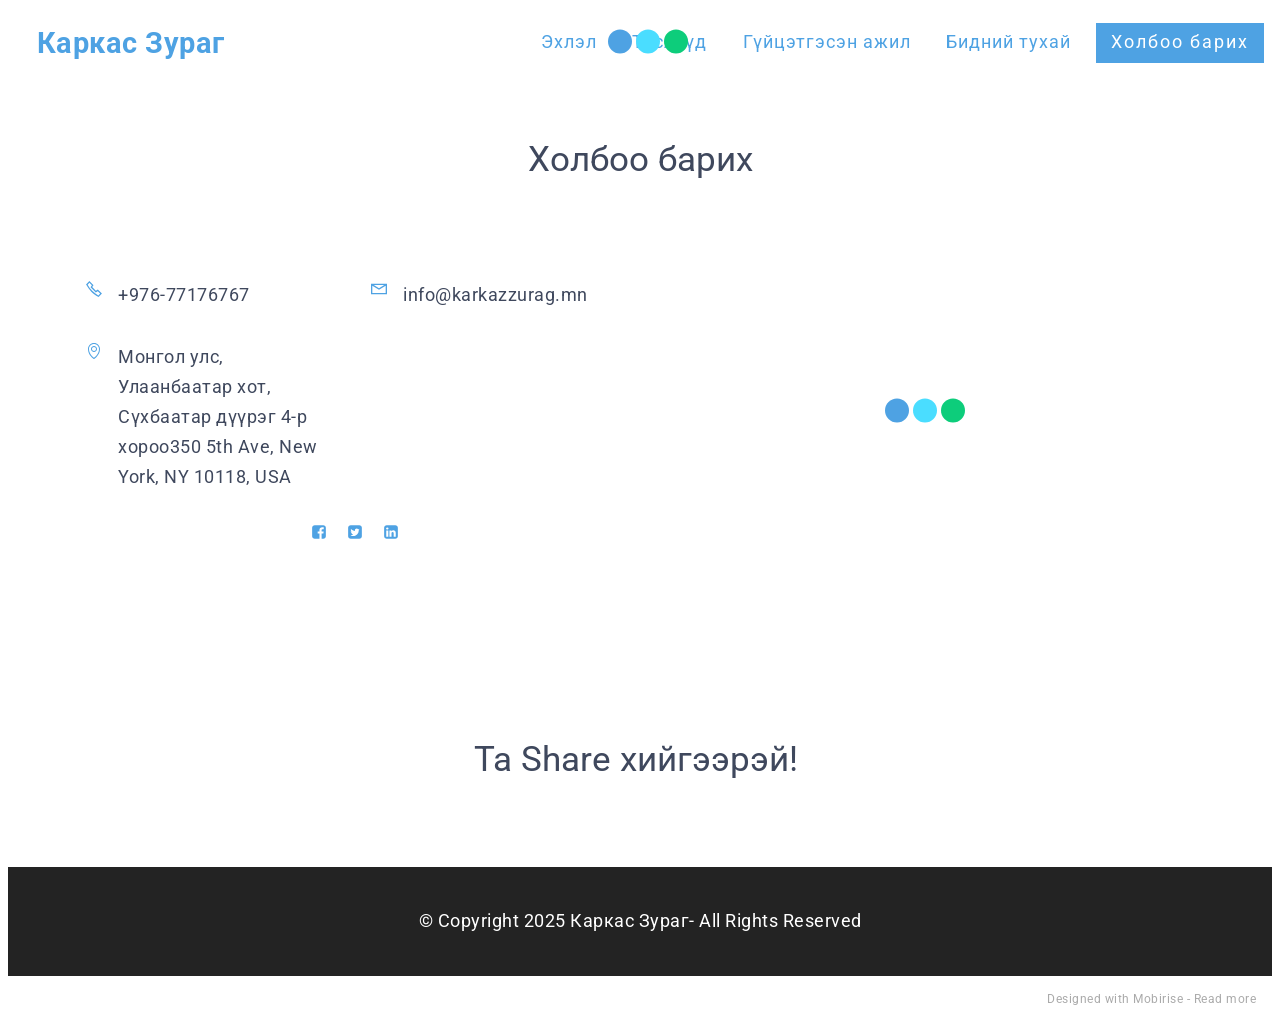
<file: page3.html>
<!DOCTYPE html>
<html amp >
<head>
  <!-- Site made with Mobirise Website Builder v5.1.4, https://mobirise.com -->
  <meta charset="UTF-8">
  <meta http-equiv="X-UA-Compatible" content="IE=edge">
  <meta name="generator" content="Mobirise v5.1.4, mobirise.com">
  <meta name="viewport" content="width=device-width, initial-scale=1, minimum-scale=1">
  <link rel="shortcut icon" href="assets/images/logo1.png" type="image/x-icon">
  <meta name="description" content="">
  <meta name="amp-script-src" content="">
  
  <title>Бидний тухай</title>
  
<link rel="canonical" href="page3.html">
 <style amp-boilerplate>body{-webkit-animation:-amp-start 8s steps(1,end) 0s 1 normal both;-moz-animation:-amp-start 8s steps(1,end) 0s 1 normal both;-ms-animation:-amp-start 8s steps(1,end) 0s 1 normal both;animation:-amp-start 8s steps(1,end) 0s 1 normal both}@-webkit-keyframes -amp-start{from{visibility:hidden}to{visibility:visible}}@-moz-keyframes -amp-start{from{visibility:hidden}to{visibility:visible}}@-ms-keyframes -amp-start{from{visibility:hidden}to{visibility:visible}}@-o-keyframes -amp-start{from{visibility:hidden}to{visibility:visible}}@keyframes -amp-start{from{visibility:hidden}to{visibility:visible}}</style>
<noscript><style amp-boilerplate>body{-webkit-animation:none;-moz-animation:none;-ms-animation:none;animation:none}</style></noscript>
<link href="https://fonts.googleapis.com/css?family=Roboto:100,100i,300,300i,400,400i,500,500i,700,700i,900,900i&subset=cyrillic&display=swap" rel="stylesheet">
 
 <style amp-custom> 
div,span,h1,h2,h3,h4,h5,h6,p,blockquote,a,ol,ul,li,figcaption,textarea,input{font: inherit;}*{-webkit-box-sizing: border-box;box-sizing: border-box;outline: none;}*:focus{outline: none;}body{position: relative;font-style: normal;line-height: 1;color: #3f485d;}section{background-color: #eeeeee;background-position: 50% 50%;background-repeat: no-repeat;background-size: cover;overflow: hidden;padding: 30px 0;}h1,h2,h3,h4,h5,h6{margin: 0;padding: 0;}p,li,blockquote{letter-spacing: 0.5px;line-height: 1.7;}ul,ol,blockquote,p{margin-bottom: 0;margin-top: 0;}a{cursor: pointer;}a,a:hover{text-decoration: none;}a.mbr-iconfont:hover{text-decoration: none;}h1,h2,h3,h4,h5,h6,.display-1,.display-2,.display-4,.display-5,.display-7{word-break: break-word;word-wrap: break-word;}b,strong{font-weight: bold;}blockquote{padding: 10px 0 10px 20px;position: relative;border-left: 3px solid;}input:-webkit-autofill,input:-webkit-autofill:hover,input:-webkit-autofill:focus,input:-webkit-autofill:active{-webkit-transition-delay: 9999s;transition-delay: 9999s;-webkit-transition-property: background-color,color;-o-transition-property: background-color,color;transition-property: background-color,color;}html,body{height: auto;min-height: 100vh;}.mbr-section-title{margin: 0;padding: 0;font-style: normal;line-height: 1.2;width: 100%;}.mbr-section-subtitle{line-height: 1.3;width: 100%;}.mbr-text{font-style: normal;line-height: 1.6;width: 100%;}.mbr-white{color: #ffffff;}.mbr-black{color: #000000;}.align-left{text-align: left;}.align-left .list-item{justify-content: flex-start;}.align-center{text-align: center;}.align-center .list-item{justify-content: center;}.align-right{text-align: right;}.align-right .list-item{justify-content: flex-end;}@media (max-width: 767px){.align-left,.align-center,.align-right{text-align: center;}.align-left .list-item,.align-center .list-item,.align-right .list-item{justify-content: center;}}.mbr-light{font-weight: 300;}.mbr-regular{font-weight: 400;}.mbr-semibold{font-weight: 500;}.mbr-bold{font-weight: 700;}.icons-list a{margin: 0 1rem 0 0;}.icons-list a:last-child{margin: 0;}.mbr-figure{align-self: center;}.hidden{visibility: hidden;}.super-hide{display: none;}.inactive{-webkit-user-select: none;-moz-user-select: none;-ms-user-select: none;user-select: none;pointer-events: none;-webkit-user-drag: none;user-drag: none;}.mbr-overlay{position: absolute;bottom: 0;left: 0;right: 0;top: 0;z-index: 0;}.map-placeholder{display: none;}.google-map,.google-map iframe{position: relative;width: 100%;height: 400px;}amp-img{width: 100%;}amp-img img{max-height: 100%;max-width: 100%;}img.mbr-temp{width: 100%;}.rounded{border-radius: 50%;}.is-builder .nodisplay + img[async],.is-builder .nodisplay + img[decoding="async"],.is-builder amp-img > a + img[async],.is-builder amp-img > a + img[decoding="async"]{display: none;}html:not(.is-builder) amp-img > a{position: absolute;top: 0;bottom: 0;left: 0;right: 0;z-index: 1;}.is-builder .temp-amp-sizer{position: absolute;}.is-builder amp-youtube .temp-amp-sizer,.is-builder amp-vimeo .temp-amp-sizer{position: static;}.mobirise-spinner{position: absolute;top: 50%;left: 40%;margin-left: 10%;-webkit-transform: translate3d(-50%,-50%,0);z-index: 4;}.mobirise-spinner em{width: 24px;height: 24px;background: #3ac;border-radius: 100%;display: inline-block;-webkit-animation: slide 1s infinite;}.mobirise-spinner em:nth-child(1){-webkit-animation-delay: 0.1s;}.mobirise-spinner em:nth-child(2){-webkit-animation-delay: 0.2s;}.mobirise-spinner em:nth-child(3){-webkit-animation-delay: 0.3s;}@-moz-keyframes slide{0%{-webkit-transform: scale(1);}50%{opacity: 0.3;-webkit-transform: scale(2);}100%{-webkit-transform: scale(1);}}@-webkit-keyframes slide{0%{-webkit-transform: scale(1);}50%{opacity: 0.3;-webkit-transform: scale(2);}100%{-webkit-transform: scale(1);}}@-o-keyframes slide{0%{-webkit-transform: scale(1);}50%{opacity: 0.3;-webkit-transform: scale(2);}100%{-webkit-transform: scale(1);}}@keyframes slide{0%{-webkit-transform: scale(1);}50%{opacity: 0.3;-webkit-transform: scale(2);}100%{-webkit-transform: scale(1);}}.mobirise-loader .amp-active > div{display: none;}.iconfont-wrapper{display: inline-block;}.mbr-flex{display: flex;}.flex-wrap{flex-wrap: wrap;}.mbr-jc-s{justify-content: flex-start;}.mbr-jc-c{justify-content: center;}.mbr-jc-e{justify-content: flex-end;}.mbr-row-reverse{flex-direction: row-reverse;}.mbr-column{flex-direction: column;}amp-img,img{height: 100%;width: 100%;}.hidden-slide{display: none;}.visible-slide{display: flex;}section,.container,.container-fluid{position: relative;word-wrap: break-word;}.mbr-fullscreen .mbr-overlay{min-height: 100vh;}.mbr-fullscreen{display: flex;align-items: center;height: 100vh;min-height: 100vh;padding: 3rem 0;}.container{padding: 0 1rem;width: 100%;margin-right: auto;margin-left: auto;}@media (max-width: 767px){.container{max-width: 540px;}} @media (min-width: 768px){.container{max-width: 720px;}} @media (min-width: 992px){.container{max-width: 960px;}} @media (min-width: 1200px){.container{max-width: 1140px;}}.container-fluid{width: 100%;padding: 0 1rem;}.btn{position: relative;font-weight: 400;margin: 0.4rem 0.5rem;border: 2px solid;font-style: normal;white-space: normal;transition: all 0.3s ease-in-out,box-shadow 2s ease-in-out,-webkit-box-shadow 2s ease-in-out;display: inline-flex;align-items: center;justify-content: center;word-break: break-word;line-height: 1;letter-spacing: 2px;}.btn-form{padding: 1rem 2rem;}.btn-form:hover{cursor: pointer;}.btn{padding: 1rem 2rem;border-radius: 0px;}.btn-sm{padding: 0.6rem 0.8rem;border-radius: 0px;}.btn-md{padding: 1rem 2rem;border-radius: 0px;}.btn-lg{padding: 1.2rem 3.2rem;border-radius: 0px;}form .btn,form .mbr-section-btn{margin: 0;}.note-popover .btn:after{display: none;}.mbr-section-btn{margin: 0 -0.25rem;font-size: 0;}nav .mbr-section-btn{margin-left: 0rem;margin-right: 0rem;}.btn .mbr-iconfont,.btn.btn-md .mbr-iconfont{cursor: pointer;margin: 0 0.8rem 0 0;}.btn-sm .mbr-iconfont{margin: 0 0.5rem 0 0;}[type="submit"]{-webkit-appearance: none;}section.menu{min-height: 70px;overflow: visible;padding: 0;}.menu-container{display: flex;-webkit-box-pack: justify;-ms-flex-pack: justify;justify-content: space-between;align-items: center;min-height: 70px;}@media (max-width: 991px){.menu-container{max-width: 100%;padding: 0.5rem 1rem;}} @media (max-width: 767px){.menu-container{padding: 0.5rem 1rem;}}.navbar{z-index: 100;width: 100%;position: absolute;}.navbar-fixed-top{position: fixed;top: 0;}.navbar-brand{display: flex;align-items: center;word-break: break-word;z-index: 1;}.navbar-logo{margin: 0 0.8rem 0 0;}@media (max-width: 767px){.navbar-logo amp-img{max-height: 35px;max-width: 35px;}}.navbar-caption-wrap{display: flex;}.navbar .navbar-collapse{display: flex;-ms-flex-preferred-size: auto;flex-basis: auto;align-items: center;justify-content: flex-end;}@media (max-width: 991px){.navbar .navbar-collapse{display: none;position: absolute;top: 0;right: 0;height: 100vh;overflow-y: auto;padding: 70px 2rem 1rem;z-index: 1;}}@media (max-width: 991px){.navbar.opened .navbar-collapse.show,.navbar.opened .navbar-collapse.collapsing{display: block;}.is-builder .navbar-collapse{position: fixed;}}.navbar-nav{list-style-type: none;display: flex;flex-wrap: wrap;padding-left: 0;min-width: 10rem;}@media (max-width: 991px){.navbar-nav{flex-direction: column;}} .navbar-nav .mbr-iconfont{margin: 0 0.2rem 0 0;}.nav-item{word-break: break-all;}.nav-link{display: flex;align-items: center;justify-content: center;}.nav-link,.navbar-caption{transition: all 0.2s;letter-spacing: 1px;}.nav-dropdown .dropdown-menu{min-width: 10rem;position: absolute;left: 0;padding: 1.25rem 0;}.nav-dropdown .dropdown-menu .dropdown-item{line-height: 2;display: flex;justify-content: center;align-items: center;padding: 0.25rem 1.5rem;white-space: nowrap;}.nav-dropdown .dropdown-menu .dropdown{position: relative;}.dropdown-menu .dropdown:hover > .dropdown-menu{opacity: 1;pointer-events: all;}.nav-dropdown .dropdown-submenu{top: 0;left: 100%;margin: 0;}.nav-item.dropdown{position: relative;}.nav-item.dropdown .dropdown-menu{opacity: 0;pointer-events: none;}.nav-item.dropdown:hover > .dropdown-menu{opacity: 1;pointer-events: all;}.link.dropdown-toggle:after{content: "";margin-left: 0.25rem;border-top: 0.35em solid;border-right: 0.35em solid transparent;border-left: 0.35em solid transparent;border-bottom: 0;}.navbar .dropdown.open > .dropdown-menu{display: block;}@media (max-width: 991px){.is-builder .nav-dropdown .dropdown-menu{position: relative;}.nav-dropdown .dropdown-submenu{left: 0;}.nav-dropdown .dropdown-menu .dropdown-item{padding: 0.25rem 1.5rem;margin: 0;justify-content: center;}.nav-dropdown .dropdown-menu .dropdown-item:after{right: auto;}.navbar.opened .dropdown-menu{top: 0;}.dropdown-toggle[data-toggle="dropdown-submenu"]:after{content: "";margin-left: 0.25rem;border-top: 0.35em solid;border-right: 0.35em solid transparent;border-left: 0.35em solid transparent;border-bottom: 0;top: 55%;}}.navbar-buttons{display: flex;flex-wrap: wrap;align-items: center;justify-content: center;}@media (max-width: 991px){.navbar-buttons{flex-direction: column;}}.menu-social-list{display: flex;align-items: center;justify-content: center;flex-wrap: wrap;}.menu-social-list a{margin: 0 0.5rem;}.menu-social-list a span{font-size: 1.5rem;}button.navbar-toggler{position: absolute;right: 20px;top: 25px;width: 31px;height: 20px;cursor: pointer;transition: all .2s;-ms-flex-item-align: center;-ms-grid-row-align: center;align-self: center;}.hamburger span{position: absolute;right: 0;width: 30px;height: 2px;border-right: 5px;}.hamburger span:nth-child(1){top: 0;transition: all .2s;}.hamburger span:nth-child(2){top: 8px;transition: all .15s;}.hamburger span:nth-child(3){top: 8px;transition: all .15s;}.hamburger span:nth-child(4){top: 16px;transition: all .2s;}nav.opened .navbar-toggler:not(.hide) .hamburger span:nth-child(4),nav.opened .navbar-toggler:not(.hide) .hamburger span:nth-child(1){top: 8px;width: 0;opacity: 0;right: 50%;transition: all .2s;}nav.opened .navbar-toggler:not(.hide) .hamburger span:nth-child(2){transform: rotate(-45deg);transition: all .25s;}nav.opened .navbar-toggler:not(.hide) .hamburger span:nth-child(3){transform: rotate(45deg);transition: all .25s;}.ampstart-btn.hamburger{position: absolute;top: 25px;right: 20px;margin-left: auto;height: 20px;width: 30px;background: none;border: none;cursor: pointer;z-index: 1000;}@media (min-width: 992px){.ampstart-btn,amp-sidebar{display: none;}.dropdown-menu .dropdown-toggle:after{content: "";border-bottom: 0.35em solid transparent;border-left: 0.35em solid;border-right: 0;border-top: 0.35em solid transparent;margin-left: 0.3rem;margin-top: -0.3077em;position: absolute;right: 1.1538em;top: 50%;}}.close-sidebar{width: 30px;height: 30px;position: relative;cursor: pointer;background-color: transparent;border: none;}.close-sidebar span{position: absolute;left: 0;width: 30px;height: 2px;border-right: 5px;top: 14px;}.close-sidebar span:nth-child(1){transform: rotate(-45deg);}.close-sidebar span:nth-child(2){transform: rotate(45deg);}.builder-sidebar{position: relative;height: 100vh;overflow-y: auto;min-width: 10rem;z-index: 1030;padding: 1rem 2rem;max-width: 20rem;}.builder-sidebar .dropdown:hover > .dropdown-menu{position: relative;text-align: center;}section.sidebar-open:before{content: '';position: fixed;top: 0;bottom: 0;right: 0;left: 0;background-color: rgba(0,0,0,0.2);z-index: 1040;}.is-builder section.horizontal-menu .ampstart-btn{display: none;}.is-builder section.horizontal-menu .dropdown-menu{z-index: auto;opacity: 1;pointer-events: auto;}.is-builder .menu{overflow: visible;}#sidebar{background-color: transparent;}.card-title{margin: 0;}.card{position: relative;background-color: transparent;border: none;border-radius: 0;width: 100%;padding: 0 1rem;}@media (max-width: 767px){.card:not(.last-child){padding-bottom: 30px;}} .card .card-img{width: auto;border-radius: 0;}.card .card-wrapper{height: 100%;}@media (max-width: 767px){.card .card-wrapper{flex-direction: column;}} .card img{height: 100%;-o-object-fit: cover;object-fit: cover;-o-object-position: center;object-position: center;}.card-inner,.items-list{display: flex;flex-direction: column;}.items-list{list-style-type: none;padding: 0;}.items-list .list-item{padding: 1rem 2rem;}.card-head{padding: 1.5rem 2rem;}.card-price-wrap{padding: 1rem 2rem;}.card-button{padding: 1rem;margin: 0;}.timeline-wrap{position: relative;}.timeline-wrap .iconBackground{position: absolute;left: 50%;width: 20px;height: 20px;line-height: 30px;text-align: center;border-radius: 50%;font-size: 30px;display: inline-block;background-color: #000000;top: 20px;margin: 0 0 0 -10px;}@media (max-width: 767px){.timeline-wrap .iconBackground{left: 0;}}.separline{position: relative;}@media (max-width: 767px){.separline:not(.last-child){padding-bottom: 2rem;}} .separline:before{position: absolute;content: "";width: 2px;background-color: #000000;left: calc(50% - 1px);height: calc(100% - 20px);top: 40px;}@media (max-width: 767px){.separline:before{left: 0;}}.gallery-img-wrap{position: relative;height: 100%;}.gallery-img-wrap:hover{cursor: pointer;}.gallery-img-wrap:hover .icon-wrap,.gallery-img-wrap:hover .caption-on-hover{opacity: 1;}.gallery-img-wrap:hover:after{opacity: .5;}.gallery-img-wrap amp-img{height: 100%;}.gallery-img-wrap:after{content: "";position: absolute;top: 0;bottom: 0;left: 0;right: 0;background: #000;opacity: 0;transition: opacity 0.2s;pointer-events: none;}.gallery-img-wrap .icon-wrap,.gallery-img-wrap .img-caption{z-index: 3;pointer-events: none;position: absolute;}.gallery-img-wrap .icon-wrap,.gallery-img-wrap .caption-on-hover{opacity: 0;transition: opacity 0.2s;}.gallery-img-wrap .icon-wrap{left: 50%;top: 50%;transform: translate(-50%,-50%);background-color: #fff;padding: .5rem;border-radius: 50%;}.gallery-img-wrap .amp-iconfont{color: #000;font-size: 1rem;width: 1rem;display: block;}.gallery-img-wrap .img-caption{left: 0;right: 0;}.gallery-img-wrap .img-caption.caption-top{top: 0;}.gallery-img-wrap .img-caption.caption-bottom{bottom: 0;}.gallery-img-wrap .img-caption:not(.caption-on-hover):after{content: "";position: absolute;top: 0;left: 0;right: 0;height: 100%;transition: opacity 0.2s;z-index: -1;pointer-events: none;}@media (max-width: 767px){.gallery-img-wrap:after,.gallery-img-wrap:hover:after,.gallery-img-wrap .icon-wrap{display: none;}.gallery-img-wrap .caption-on-hover{opacity: 1;}}.is-builder .gallery-img-wrap .icon-wrap,.is-builder .gallery-img-wrap .img-caption > *{pointer-events: all;}.amp-carousel-button,.dots-wrapper .dots span{transition: all 0.4s;cursor: pointer;outline: none;}.amp-carousel-button{width: 50px;height: 50px;border-radius: 50%;}.dots-wrapper .dots{display: inline-block;margin: 4px 8px;}.dots-wrapper .dots span{display: block;border-radius: 12px;height: 24px;width: 24px;background-color: #ffffff;border: 10px solid #cccccc;opacity: 0.5;}.dots-wrapper .dots span.current{width: 40px;}.dots-wrapper .dots span:hover,.dots-wrapper .dots span.current{opacity: 1;}.amp-carousel-button-next:after{right: 1rem;}.amp-carousel-button-prev:after{left: 1rem;}button.btn-img{cursor: pointer;}.is-builder .preview button.btn-img{opacity: 0.5;position: relative;pointer-events: none;}amp-image-lightbox,.lightbox{background: rgba(0,0,0,0.8);display: flex;flex-wrap: wrap;align-items: center;justify-content: center;width: 100%;height: 100%;overflow: auto;}amp-image-lightbox a.control,.lightbox a.control{position: absolute;cursor: default;top: 0;right: 0;}amp-image-lightbox .close,.lightbox .close{background: none;border: none;position: absolute;top: 16px;right: 16px;height: 32px;width: 32px;cursor: pointer;z-index: 1000;}amp-image-lightbox .close:before,amp-image-lightbox .close:after,.lightbox .close:before,.lightbox .close:after{position: absolute;top: 0;right: 16px;content: ' ';height: 32px;width: 2px;background-color: #fff;}amp-image-lightbox .close:before,.lightbox .close:before{transform: rotate(45deg);}amp-image-lightbox .close:after,.lightbox .close:after{transform: rotate(-45deg);}amp-image-lightbox .video-block,.lightbox .video-block{width: 100%;}div[submit-success] > *,div[submit-error] > *{padding: 15px;margin-bottom: 1rem;}.form-block{z-index: 1;background-color: transparent;padding: 30px;position: relative;overflow: hidden;}.form-block .mbr-overlay{z-index: -1;}@media (max-width: 991px){.form-block{padding: 15px;}}form input,form textarea,form select{padding: 15px 0.5rem;line-height: 1.45;width: 100%;background: #ffffff;border-width: 1px;border-style: solid;border-color: #767676;border-radius: 0;color: #000000;}form input[type="checkbox"],form input[type="radio"]{border: none;background: none;width: auto;}form .field{padding-bottom: 0.5rem;padding-top: 0.5rem;}form textarea.field-input{height: 200px;}form .fieldset{display: flex;justify-content: center;flex-wrap: wrap;align-items: center;}textarea[type="hidden"]{display: none;}.form-check{margin-bottom: 0;}.form-check-label{padding-left: 0;}.form-check-input{position: relative;margin: 4px;}.form-check-inline{display: inline-flex;align-items: center;padding-left: 0;margin-right: .75rem;}.mbr-row,.mbr-form-row{display: -webkit-box;display: -ms-flexbox;display: flex;-ms-flex-wrap: wrap;flex-wrap: wrap;margin-left: -1rem;margin-right: -1rem;}.mbr-form-row{margin-left: -0.5rem;margin-right: -0.5rem;}.mbr-form-row > [class*="mbr-col"]{padding-left: 0.5rem;padding-right: 0.5rem;}@media (max-width: 767px){.mbr-col,.mbr-col-auto{padding-right: 1rem;padding-left: 1rem;}.mbr-col-sm-12{-ms-flex: 0 0 100%;-webkit-box-flex: 0;flex: 0 0 100%;max-width: 100%;padding-right: 1rem;padding-left: 1rem;}}@media (min-width: 768px){.mbr-col,.mbr-col-auto{padding-right: 1rem;padding-left: 1rem;}.mbr-col-md-2{-ms-flex: 0 0 16.6666666667%;-webkit-box-flex: 0;flex: 0 0 16.6666666667%;max-width: 16.6666666667%;padding-right: 1rem;padding-left: 1rem;}.mbr-col-md-3{-ms-flex: 0 0 25%;-webkit-box-flex: 0;flex: 0 0 25%;max-width: 25%;padding-right: 1rem;padding-left: 1rem;}.mbr-col-md-4{-ms-flex: 0 0 33.3333333333%;-webkit-box-flex: 0;flex: 0 0 33.3333333333%;max-width: 33.3333333333%;padding-right: 1rem;padding-left: 1rem;}.mbr-col-md-5{-ms-flex: 0 0 41.6666666667%;-webkit-box-flex: 0;flex: 0 0 41.6666666667%;max-width: 41.6666666667%;padding-right: 1rem;padding-left: 1rem;}.mbr-col-md-6{-ms-flex: 0 0 50%;-webkit-box-flex: 0;flex: 0 0 50%;max-width: 50%;padding-right: 1rem;padding-left: 1rem;}.mbr-col-md-7{-ms-flex: 0 0 58.3333333333%;-webkit-box-flex: 0;flex: 0 0 58.3333333333%;max-width: 58.3333333333%;padding-right: 1rem;padding-left: 1rem;}.mbr-col-md-8{-ms-flex: 0 0 66.6666666667%;-webkit-box-flex: 0;flex: 0 0 66.6666666667%;max-width: 66.6666666667%;padding-right: 1rem;padding-left: 1rem;}.mbr-col-md-10{-ms-flex: 0 0 83.3333333333%;-webkit-box-flex: 0;flex: 0 0 83.3333333333%;max-width: 83.3333333333%;padding-right: 1rem;padding-left: 1rem;}.mbr-col-md-12{-ms-flex: 0 0 100%;-webkit-box-flex: 0;flex: 0 0 100%;max-width: 100%;padding-right: 1rem;padding-left: 1rem;}}.mbr-col{-ms-flex: 1 1 auto;-webkit-box-flex: 1;flex: 1 1 auto;max-width: 100%;}.mbr-col-auto{-ms-flex: 0 0 auto;flex: 0 0 auto;width: auto;}@media (min-width: 992px){.mbr-col,.mbr-col-auto{padding-right: 1rem;padding-left: 1rem;}.mbr-col-lg-2{-ms-flex: 0 0 16.6666666667%;-webkit-box-flex: 0;flex: 0 0 16.6666666667%;max-width: 16.6666666667%;padding-right: 1rem;padding-left: 1rem;}.mbr-col-lg-3{-ms-flex: 0 0 25%;-webkit-box-flex: 0;flex: 0 0 25%;max-width: 25%;padding-right: 1rem;padding-left: 1rem;}.mbr-col-lg-4{-ms-flex: 0 0 33.3333333333%;-webkit-box-flex: 0;flex: 0 0 33.3333333333%;max-width: 33.3333333333%;padding-right: 1rem;padding-left: 1rem;}.mbr-col-lg-5{-ms-flex: 0 0 41.6666666667%;-webkit-box-flex: 0;flex: 0 0 41.6666666667%;max-width: 41.6666666667%;padding-right: 1rem;padding-left: 1rem;}.mbr-col-lg-6{-ms-flex: 0 0 50%;-webkit-box-flex: 0;flex: 0 0 50%;max-width: 50%;padding-right: 1rem;padding-left: 1rem;}.mbr-col-lg-7{-ms-flex: 0 0 58.3333333333%;-webkit-box-flex: 0;flex: 0 0 58.3333333333%;max-width: 58.3333333333%;padding-right: 1rem;padding-left: 1rem;}.mbr-col-lg-8{-ms-flex: 0 0 66.6666666667%;-webkit-box-flex: 0;flex: 0 0 66.6666666667%;max-width: 66.6666666667%;padding-right: 1rem;padding-left: 1rem;}.mbr-col-lg-9{-ms-flex: 0 0 75%;-webkit-box-flex: 0;flex: 0 0 75%;max-width: 75%;padding-right: 1rem;padding-left: 1rem;}.mbr-col-lg-10{-ms-flex: 0 0 83.3333333333%;-webkit-box-flex: 0;flex: 0 0 83.3333333333%;max-width: 83.3333333333%;padding-right: 1rem;padding-left: 1rem;}.mbr-col-lg-12{-ms-flex: 0 0 100%;-webkit-box-flex: 0;flex: 0 0 100%;max-width: 100%;padding-right: 1rem;padding-left: 1rem;}}@media (min-width: 992px){.lg-pb{padding-bottom: 3rem;}}@media (max-width: 991px){.md-pb{padding-bottom: 3rem;}}.mbr-pt-1,.mbr-py-1{padding-top: 10px;}.mbr-pb-1,.mbr-py-1{padding-bottom: 10px;}.mbr-px-1{padding-left: 10px;padding-right: 10px;}.mbr-p-1{padding: 10px;}.mbr-pt-2,.mbr-py-2{padding-top: 1rem;}.mbr-pb-2,.mbr-py-2{padding-bottom: 1rem;}.mbr-px-2{padding-left: 1rem;padding-right: 1rem;}.mbr-p-2{padding: 1rem;}.mbr-pt-3,.mbr-py-3{padding-top: 25px;}.mbr-pb-3,.mbr-py-3{padding-bottom: 25px;}.mbr-px-3{padding-left: 25px;padding-right: 25px;}.mbr-p-3{padding: 25px;}.mbr-pt-4,.mbr-py-4{padding-top: 2rem;}.mbr-pb-4,.mbr-py-4{padding-bottom: 2rem;}.mbr-px-4{padding-left: 2rem;padding-right: 2rem;}.mbr-p-4{padding: 2rem;}.mbr-pt-5,.mbr-py-5{padding-top: 3rem;}.mbr-pb-5,.mbr-py-5{padding-bottom: 3rem;}.mbr-px-5{padding-left: 3rem;padding-right: 3rem;}.mbr-p-5{padding: 3rem;}@media (max-width: 991px){.mbr-py-4,.mbr-py-5{padding-top: 1rem;padding-bottom: 1rem;}.mbr-px-4,.mbr-px-5{padding-left: 1rem;padding-right: 1rem;}.mbr-p-3,.mbr-p-4,.mbr-p-5{padding: 1rem;}}.mbr-ml-auto{margin-left: auto;}.mbr-mr-auto{margin-right: auto;}.mbr-m-auto{margin: auto;}#scrollToTopMarker{position: absolute;width: 0px;height: 0px;top: 300px;}#scrollToTopButton{position: fixed;bottom: 25px;right: 25px;opacity: .4;z-index: 5000;font-size: 32px;height: 60px;width: 60px;border: none;border-radius: 3px;cursor: pointer;}#scrollToTopButton:focus{outline: none;}#scrollToTopButton a:before{content: '';position: absolute;height: 40%;top: 36%;width: 2px;left: calc(50% - 1px);}#scrollToTopButton a:after{content: '';position: absolute;border-top: 2px solid;border-right: 2px solid;width: 40%;height: 40%;left: calc(30% - 1px);bottom: 30%;transform: rotate(-45deg);}.is-builder #scrollToTopButton a:after{left: 30%;}a{font-style: normal;font-weight: 400;}@media (max-width: 767px){.mbr-section-btn,.mbr-section-title{text-align: center;}}
body{font-family: Roboto;}blockquote{border-color: #4ea2e3;}div[submit-success] > *{background: #0dcd7b;color: #000000;}div[submit-error] > *{background: #a0a0a0;color: #ffffff;}.display-1{font-family: 'Roboto',sans-serif;font-size: 4.5rem;}.display-2{font-family: 'Roboto',sans-serif;font-size: 2.2rem;}.display-4{font-family: 'Roboto',sans-serif;font-size: 0.9rem;}.display-5{font-family: 'Roboto',sans-serif;font-size: 1.8rem;}.display-7{font-family: 'Roboto',sans-serif;font-size: 1.1rem;}.display-1 .mbr-iconfont-btn{font-size: 4.5rem;width: 4.5rem;}.display-2 .mbr-iconfont-btn{font-size: 2.2rem;width: 2.2rem;}.display-4 .mbr-iconfont-btn{font-size: 0.9rem;width: 0.9rem;}.display-5 .mbr-iconfont-btn{font-size: 1.8rem;width: 1.8rem;}.display-7 .mbr-iconfont-btn{font-size: 1.1rem;width: 1.1rem;}@media (max-width: 768px){.display-1{font-size: 3.6rem;font-size: calc( 2.225rem + (4.5 - 2.225) * ((100vw - 20rem) / (48 - 20)));line-height: calc( 1.4 * (2.225rem + (4.5 - 2.225) * ((100vw - 20rem) / (48 - 20))));}.display-2{font-size: 1.76rem;font-size: calc( 1.42rem + (2.2 - 1.42) * ((100vw - 20rem) / (48 - 20)));line-height: calc( 1.4 * (1.42rem + (2.2 - 1.42) * ((100vw - 20rem) / (48 - 20))));}.display-4{font-size: 0.72rem;font-size: calc( 0.965rem + (0.9 - 0.965) * ((100vw - 20rem) / (48 - 20)));line-height: calc( 1.4 * (0.965rem + (0.9 - 0.965) * ((100vw - 20rem) / (48 - 20))));}.display-5{font-size: 1.44rem;font-size: calc( 1.28rem + (1.8 - 1.28) * ((100vw - 20rem) / (48 - 20)));line-height: calc( 1.4 * (1.28rem + (1.8 - 1.28) * ((100vw - 20rem) / (48 - 20))));}}.bg-primary{background-color: #4ea2e3;}.bg-success{background-color: #0dcd7b;}.bg-info{background-color: #8282e7;}.bg-warning{background-color: #767676;}.bg-danger{background-color: #a0a0a0;}.btn-primary,.btn-primary:active,.btn-primary.active{background-color: #4ea2e3;border-color: #4ea2e3;color: #ffffff;}.btn-primary:hover,.btn-primary:focus,.btn-primary.focus{color: #ffffff;background-color: #1f7dc5;border-color: #1f7dc5;}.btn-primary.disabled,.btn-primary:disabled{color: #ffffff;background-color: #1f7dc5;border-color: #1f7dc5;}.btn-secondary,.btn-secondary:active,.btn-secondary.active{background-color: #4addff;border-color: #4addff;color: #003c4a;}.btn-secondary:hover,.btn-secondary:focus,.btn-secondary.focus{color: #003c4a;background-color: #00cdfd;border-color: #00cdfd;}.btn-secondary.disabled,.btn-secondary:disabled{color: #003c4a;background-color: #00cdfd;border-color: #00cdfd;}.btn-info,.btn-info:active,.btn-info.active{background-color: #8282e7;border-color: #8282e7;color: #ffffff;}.btn-info:hover,.btn-info:focus,.btn-info.focus{color: #ffffff;background-color: #4242db;border-color: #4242db;}.btn-info.disabled,.btn-info:disabled{color: #ffffff;background-color: #4242db;border-color: #4242db;}.btn-success,.btn-success:active,.btn-success.active{background-color: #0dcd7b;border-color: #0dcd7b;color: #ffffff;}.btn-success:hover,.btn-success:focus,.btn-success.focus{color: #ffffff;background-color: #088550;border-color: #088550;}.btn-success.disabled,.btn-success:disabled{color: #ffffff;background-color: #088550;border-color: #088550;}.btn-warning,.btn-warning:active,.btn-warning.active{background-color: #767676;border-color: #767676;color: #ffffff;}.btn-warning:hover,.btn-warning:focus,.btn-warning.focus{color: #ffffff;background-color: #505050;border-color: #505050;}.btn-warning.disabled,.btn-warning:disabled{color: #ffffff;background-color: #505050;border-color: #505050;}.btn-danger,.btn-danger:active,.btn-danger.active{background-color: #a0a0a0;border-color: #a0a0a0;color: #ffffff;}.btn-danger:hover,.btn-danger:focus,.btn-danger.focus{color: #ffffff;background-color: #7a7a7a;border-color: #7a7a7a;}.btn-danger.disabled,.btn-danger:disabled{color: #ffffff;background-color: #7a7a7a;border-color: #7a7a7a;}.btn-black,.btn-black:active,.btn-black.active{background-color: #333333;border-color: #333333;color: #ffffff;}.btn-black:hover,.btn-black:focus,.btn-black.focus{color: #ffffff;background-color: #0d0d0d;border-color: #0d0d0d;}.btn-black.disabled,.btn-black:disabled{color: #ffffff;background-color: #0d0d0d;border-color: #0d0d0d;}.btn-white,.btn-white:active,.btn-white.active{background-color: #ffffff;border-color: #ffffff;color: #808080;}.btn-white:hover,.btn-white:focus,.btn-white.focus{color: #808080;background-color: #d9d9d9;border-color: #d9d9d9;}.btn-white.disabled,.btn-white:disabled{color: #808080;background-color: #d9d9d9;border-color: #d9d9d9;}.btn-white,.btn-white:active,.btn-white.active{color: #333333;}.btn-white:hover,.btn-white:focus,.btn-white.focus{color: #333333;}.btn-white.disabled,.btn-white:disabled{color: #333333;}.btn-primary-outline,.btn-primary-outline:active,.btn-primary-outline.active{background: none;border-color: #1c6faf;color: #1c6faf;}.btn-primary-outline:hover,.btn-primary-outline:focus,.btn-primary-outline.focus{color: #ffffff;background-color: #4ea2e3;border-color: #4ea2e3;}.btn-primary-outline.disabled,.btn-primary-outline:disabled{color: #ffffff;background-color: #4ea2e3;border-color: #4ea2e3;}.btn-secondary-outline,.btn-secondary-outline:active,.btn-secondary-outline.active{background: none;border-color: #00b8e3;color: #00b8e3;}.btn-secondary-outline:hover,.btn-secondary-outline:focus,.btn-secondary-outline.focus{color: #003c4a;background-color: #4addff;border-color: #4addff;}.btn-secondary-outline.disabled,.btn-secondary-outline:disabled{color: #003c4a;background-color: #4addff;border-color: #4addff;}.btn-info-outline,.btn-info-outline:active,.btn-info-outline.active{background: none;border-color: #2c2cd7;color: #2c2cd7;}.btn-info-outline:hover,.btn-info-outline:focus,.btn-info-outline.focus{color: #ffffff;background-color: #8282e7;border-color: #8282e7;}.btn-info-outline.disabled,.btn-info-outline:disabled{color: #ffffff;background-color: #8282e7;border-color: #8282e7;}.btn-success-outline,.btn-success-outline:active,.btn-success-outline.active{background: none;border-color: #076d41;color: #076d41;}.btn-success-outline:hover,.btn-success-outline:focus,.btn-success-outline.focus{color: #ffffff;background-color: #0dcd7b;border-color: #0dcd7b;}.btn-success-outline.disabled,.btn-success-outline:disabled{color: #ffffff;background-color: #0dcd7b;border-color: #0dcd7b;}.btn-warning-outline,.btn-warning-outline:active,.btn-warning-outline.active{background: none;border-color: #434343;color: #434343;}.btn-warning-outline:hover,.btn-warning-outline:focus,.btn-warning-outline.focus{color: #ffffff;background-color: #767676;border-color: #767676;}.btn-warning-outline.disabled,.btn-warning-outline:disabled{color: #ffffff;background-color: #767676;border-color: #767676;}.btn-danger-outline,.btn-danger-outline:active,.btn-danger-outline.active{background: none;border-color: #6d6d6d;color: #6d6d6d;}.btn-danger-outline:hover,.btn-danger-outline:focus,.btn-danger-outline.focus{color: #ffffff;background-color: #a0a0a0;border-color: #a0a0a0;}.btn-danger-outline.disabled,.btn-danger-outline:disabled{color: #ffffff;background-color: #a0a0a0;border-color: #a0a0a0;}.btn-black-outline,.btn-black-outline:active,.btn-black-outline.active{background: none;border-color: #000000;color: #000000;}.btn-black-outline:hover,.btn-black-outline:focus,.btn-black-outline.focus{color: #ffffff;background-color: #333333;border-color: #333333;}.btn-black-outline.disabled,.btn-black-outline:disabled{color: #ffffff;background-color: #333333;border-color: #333333;}.btn-white-outline,.btn-white-outline:active,.btn-white-outline.active{background: none;border-color: #ffffff;color: #ffffff;}.btn-white-outline:hover,.btn-white-outline:focus,.btn-white-outline.focus{color: #333333;background-color: #ffffff;border-color: #ffffff;}.text-primary{color: #4ea2e3;}.text-secondary{color: #4addff;}.text-success{color: #0dcd7b;}.text-info{color: #8282e7;}.text-warning{color: #767676;}.text-danger{color: #a0a0a0;}.text-white{color: #ffffff;}.text-black{color: #000000;}a.text-primary:hover,a.text-primary:focus{color: #1c6faf;}a.text-secondary:hover,a.text-secondary:focus{color: #00b8e3;}a.text-success:hover,a.text-success:focus{color: #076d41;}a.text-info:hover,a.text-info:focus{color: #2c2cd7;}a.text-warning:hover,a.text-warning:focus{color: #434343;}a.text-danger:hover,a.text-danger:focus{color: #6d6d6d;}a.text-white:hover,a.text-white:focus{color: #b3b3b3;}a.text-black:hover,a.text-black:focus{color: #4d4d4d;}.alert-success{background-color: #0dcd7b;}.alert-info{background-color: #8282e7;}.alert-warning{background-color: #767676;}.alert-danger{background-color: #a0a0a0;}a,a:hover{color: #4ea2e3;}.mbr-plan-header.bg-primary .mbr-plan-subtitle,.mbr-plan-header.bg-primary .mbr-plan-price-desc{color: #feffff;}.mbr-plan-header.bg-success .mbr-plan-subtitle,.mbr-plan-header.bg-success .mbr-plan-price-desc{color: #acfad9;}.mbr-plan-header.bg-info .mbr-plan-subtitle,.mbr-plan-header.bg-info .mbr-plan-price-desc{color: #ffffff;}.mbr-plan-header.bg-warning .mbr-plan-subtitle,.mbr-plan-header.bg-warning .mbr-plan-price-desc{color: #b6b6b6;}.mbr-plan-header.bg-danger .mbr-plan-subtitle,.mbr-plan-header.bg-danger .mbr-plan-price-desc{color: #e0e0e0;}.mobirise-spinner em:nth-child(1){background: #4ea2e3;}.mobirise-spinner em:nth-child(2){background: #4addff;}.mobirise-spinner em:nth-child(3){background: #0dcd7b;}#scrollToTopMarker{display: none;}#scrollToTopButton{background-color: #4ea2e3;}#scrollToTopButton a:before{background: #ffffff;}#scrollToTopButton a:after{border-top-color: #ffffff;border-right-color: #ffffff;}.cid-sq4h0tDgoj{min-height: 80px;}.cid-sq4h0tDgoj .brand-name{color: #4ea2e3;margin: 0;}.cid-sq4h0tDgoj .hamburger span,.cid-sq4h0tDgoj .close-sidebar span{background: #4ea2e3;}.cid-sq4h0tDgoj .nav-dropdown .dropdown-menu .dropdown-item{font-weight: 400;width: 100%;text-align: inherit;}.cid-sq4h0tDgoj .navbar{min-height: 80px;background: #ffffff;}@media (max-width: 991px){.cid-sq4h0tDgoj .navbar .navbar-brand{flex-shrink: initial;}}.cid-sq4h0tDgoj .navbar-brand{flex-shrink: 0;margin-right: 0;padding: 0;}@media (min-width: 992px){.cid-sq4h0tDgoj .navbar-expand-lg .navbar-nav .nav-link{padding: 0;}.cid-sq4h0tDgoj .navbar-nav .nav-link{margin: .667em 1em;}}.cid-sq4h0tDgoj .navbar-dropdown{padding: .5rem 0;}.cid-sq4h0tDgoj .builder-sidebar,.cid-sq4h0tDgoj .collapse,.cid-sq4h0tDgoj .navbar.navbar-expand-lg .dropdown .dropdown-menu{background-color: #ffffff;}@media (max-width: 991px){.cid-sq4h0tDgoj .navbar-nav a{padding: 0.5rem 0;margin: 0 0 10px;}}.cid-sq4h0tDgoj .close-sidebar:focus{outline: 2px auto #4ea2e3;}.cid-sq4h0tDgoj amp-img{height: 45px;width: 45px;}.cid-sq4h0tDgoj amp-img img{object-fit: contain;}.cid-sq4ASozxOj{padding-top: 60px;padding-bottom: 60px;background-color: #ffffff;}@media (max-width: 767px){.cid-sq4ASozxOj .list-item:not(.last-child){padding-bottom: 1.5rem;}}.cid-sq4ASozxOj .list-item-text{margin-left: 1rem;}.cid-sq4ASozxOj .iconfont-wrapper{width: 1rem;height: 1rem;}.cid-sq4ASozxOj .iconfont-wrapper span{font-size: 1rem;width: 1rem;color: #4ea2e3;}.cid-sq4AT0sCoG{padding-top: 60px;padding-bottom: 60px;background-color: #ffffff;}.cid-sq4AT0sCoG h1{margin-bottom: 20px;}.cid-sq4jx5VrFO{padding-top: 30px;padding-bottom: 30px;background-color: #232323;}
.engine{position: absolute;text-indent: -2400px;text-align: center;padding: 0;top: 0;left: -2400px;}[class*="-iconfont"]{display: inline-flex;}</style>
 
  <script async  src="https://cdn.ampproject.org/v0.js"></script>
  <script async custom-element="amp-analytics" src="https://cdn.ampproject.org/v0/amp-analytics-0.1.js"></script>
  <script async custom-element="amp-sidebar" src="https://cdn.ampproject.org/v0/amp-sidebar-0.1.js"></script>
  <script async custom-element="amp-iframe" src="https://cdn.ampproject.org/v0/amp-iframe-0.1.js"></script>
  <script async custom-element="amp-social-share" src="https://cdn.ampproject.org/v0/amp-social-share-0.1.js"></script>
  
  
  
</head>
<body><amp-sidebar id="sidebar" class="cid-sq4h0tDgoj" layout="nodisplay" side="right">
        <div class="builder-sidebar" id="builder-sidebar">
            <button on="tap:sidebar.close" class="close-sidebar">
                <span></span>
                <span></span>
            </button>
        
            
            <ul class="navbar-nav nav-dropdown" data-app-modern-menu="true"><li class="nav-item">
                    <a class="nav-link link text-primary display-7" href="https://mobiri.se">Эхлэл</a>
                </li>
                <li class="nav-item">
                    <a class="nav-link link text-primary display-7" href="https://mobiri.se">
                        Төслүүд</a>
                </li><li class="nav-item"><a class="nav-link link text-primary display-7" href="https://mobiri.se">Гүйцэтгэсэн ажил</a></li><li class="nav-item"><a class="nav-link link text-primary display-7" href="https://mobiri.se">Бидний тухай</a></li></ul>
            
            <div class="navbar-buttons mbr-section-btn align-center"><a class="btn btn-sm btn-primary display-7" href="https://mobiri.se">
                  Холбоо барих</a></div>
      </div>
    </amp-sidebar>
  
  <section class="menu horizontal-menu cid-sq4h0tDgoj" id="menu2-e">

    
    

    <nav class="navbar navbar-dropdown navbar-expand-lg navbar-fixed-top">
       <div class="menu-container container-fluid"> 
      <div class="navbar-brand">
          <span class="navbar-logo">
              <amp-img src="assets/images/logo1.png" layout="responsive" width="45.71808510638298" height="45" alt="Mobirise" class="mobirise-loader">
                  <div placeholder="" class="placeholder">
                                <div class="mobirise-spinner">
                                    <em></em>
                                    <em></em>
                                    <em></em>
                                </div></div>
                  
              </amp-img>
          </span>
          <p class="brand-name mbr-fonts-style mbr-bold display-5">Каркас Зураг</p>
      </div>
      <div class="collapse navbar-collapse" id="navbarSupportedContent">
            
            <ul class="navbar-nav nav-dropdown" data-app-modern-menu="true"><li class="nav-item">
                    <a class="nav-link link text-primary display-7" href="https://mobiri.se">Эхлэл</a>
                </li>
                <li class="nav-item">
                    <a class="nav-link link text-primary display-7" href="https://mobiri.se">
                        Төслүүд</a>
                </li><li class="nav-item"><a class="nav-link link text-primary display-7" href="https://mobiri.se">Гүйцэтгэсэн ажил</a></li><li class="nav-item"><a class="nav-link link text-primary display-7" href="https://mobiri.se">Бидний тухай</a></li></ul>
            
            <div class="navbar-buttons mbr-section-btn align-center"><a class="btn btn-sm btn-primary display-7" href="https://mobiri.se">
                  Холбоо барих</a></div>
      </div>
      
      <button on="tap:sidebar.toggle" class="ampstart-btn hamburger sticky-but">
        <span></span>
        <span></span>
        <span></span>
        <span></span>
    </button>
        </div>
    </nav>

  <!-- AMP plug -->
    

</section>

<section class="contacts3 map cid-sq4ASozxOj" id="contacts3-m">

    

    <div class="container">
        <h2 class="align-center mbr-fonts-style mbr-section-title display-2">
            Холбоо барих</h2>
        

        <div class="mbr-row mbr-jc-c main-row mbr-pt-4 mbr-row-reverse">
            <div class="mbr-col-md-12 mbr-col-sm-12 map-content mbr-col-lg-6 md-pb">
                <div class="google-map"><amp-iframe src="https://www.google.com/maps/embed/v1/place?key=AIzaSyCZI5F_k6S1k46ujh0SNrapM89f7mJxd30&amp;q=Аса цирк, Улаанбаатар" height="400" layout="fill" sandbox="allow-scripts allow-same-origin                                 allow-popups" frameborder="0" class="mobirise-loader">
                    <div placeholder="" class="placeholder">
                                <div class="mobirise-spinner">
                                    <em></em>
                                    <em></em>
                                    <em></em>
                                </div></div>
                </amp-iframe></div>
                
            </div>
            
            
            <div class="mbr-col-lg-6 mbr-col-md-12 mbr-col-sm-12 contact-content mbr-flex">
                <div class="contact-wrap mbr-m-auto">
                <div class="list-box mbr-row">
                    <div class="list-item mbr-col-lg-6 mbr-col-md-6 mbr-col-sm-12 mbr-flex mbr-pb-4">
                        <div class="iconfont-wrapper">
                            <span class="mbr-iconfont mobi-mbri-phone mobi-mbri"><svg xmlns="http://www.w3.org/2000/svg" viewBox="0 0 24 24" fill="currentColor" width="100%" height="100%"><path d="M18.9 24l-.7-.4C14.4 21.5 11 19.1 7.9 16 4.9 13 2.4 9.6.4 5.8L0 5.1 5.1 0l6.2 6.2-2 2.9 5.5 5.5 2.9-2 6.2 6.2-5 5.2zm-9.6-9.3c2.8 2.7 5.8 5 9.2 6.9l2.7-2.7-3.6-3.6-2.9 2-7.9-7.9 2-2.9-3.7-3.7-2.6 2.7c1.9 3.4 4.1 6.4 6.8 9.2z"></path></svg></span>
                        </div>
                        <p class="mbr-fonts-style list-item-text display-7">+976-77176767</p>
                    </div>
                    <div class="list-item mbr-col-lg-6 mbr-col-md-6 mbr-col-sm-12 mbr-flex mbr-pb-4">
                        <div class="iconfont-wrapper">
                            <span class="mbr-iconfont mobi-mbri-letter mobi-mbri"><svg xmlns="http://www.w3.org/2000/svg" viewBox="0 0 24 24" fill="currentColor" width="100%" height="100%"><path d="M0 4v16h24V4H0zm19.8 2L12 10.7 4.2 6h15.6zM2 18V7l10 6 10-6v11H2z"></path></svg></span>
                        </div>
                        <p class="mbr-fonts-style list-item-text display-7">info@karkazzurag.mn</p>
                    </div>
                    <div class="list-item mbr-col-lg-6 mbr-col-md-6 mbr-col-sm-12 mbr-flex last-child">
                        <div class="iconfont-wrapper">
                            <span class="mbr-iconfont mbrib-pin"><svg version="1.1" xmlns="http://www.w3.org/2000/svg" width="100%" height="100%" viewBox="0 0 32 32" fill="currentColor">

<path d="M16 6c-3.32 0-6 2.704-6 6s2.68 6 6 6 6-2.704 6-6-2.68-6-6-6zM16 8c2.232 0 4 1.78 4 4s-1.768 4-4 4-4-1.78-4-4c0-2.22 1.768-4 4-4zM16 0c-6.616 0-12 5.384-12 12 0 12.524 11.44 19.812 11.44 19.812 0.326 0.224 0.794 0.224 1.12 0 0 0 11.44-7.372 11.44-19.812 0-6.616-5.384-12-12-12zM16 2c5.534 0 10 4.464 10 10 0 10.616-9.012 16.944-10 17.626-0.994-0.68-10-6.926-10-17.626 0-5.536 4.466-10 10-10z"></path>
</svg></span>
                        </div>
                        <p class="mbr-fonts-style list-item-text display-7">Монгол улс, Улаанбаатар хот, Сүхбаатар дүүрэг 4-р хороо350 5th Ave, New York, NY 10118, USA</p>
                    </div>
                    
                    
                    
                    
                    
                </div>
                <div class="icons-list social align-center mbr-pt-4">
                    
                    
                    
                    
                <a href="https://www.facebook.com/pages/Mobirise/1616226671953247" target="_blank">
                        <span class="iconfont-wrapper">
                            <span class="amp-iconfont fa-facebook-square fa"><svg width="100%" height="100%" viewBox="0 0 1792 1792" xmlns="http://www.w3.org/2000/svg" fill="currentColor"><path d="M1376 128q119 0 203.5 84.5t84.5 203.5v960q0 119-84.5 203.5t-203.5 84.5h-188v-595h199l30-232h-229v-148q0-56 23.5-84t91.5-28l122-1v-207q-63-9-178-9-136 0-217.5 80t-81.5 226v171h-200v232h200v595h-532q-119 0-203.5-84.5t-84.5-203.5v-960q0-119 84.5-203.5t203.5-84.5h960z"></path></svg></span>
                        </span>
                    </a><a href="https://twitter.com/mobirise" target="_blank">
                        <span class="iconfont-wrapper">
                            <span class="amp-iconfont fa-twitter-square fa"><svg width="100%" height="100%" viewBox="0 0 1792 1792" xmlns="http://www.w3.org/2000/svg" fill="currentColor"><path d="M1408 610q-56 25-121 34 68-40 93-117-65 38-134 51-61-66-153-66-87 0-148.5 61.5t-61.5 148.5q0 29 5 48-129-7-242-65t-192-155q-29 50-29 106 0 114 91 175-47-1-100-26v2q0 75 50 133.5t123 72.5q-29 8-51 8-13 0-39-4 21 63 74.5 104t121.5 42q-116 90-261 90-26 0-50-3 148 94 322 94 112 0 210-35.5t168-95 120.5-137 75-162 24.5-168.5q0-18-1-27 63-45 105-109zm256-194v960q0 119-84.5 203.5t-203.5 84.5h-960q-119 0-203.5-84.5t-84.5-203.5v-960q0-119 84.5-203.5t203.5-84.5h960q119 0 203.5 84.5t84.5 203.5z"></path></svg></span>
                        </span>
                    </a><a href="https://www.linkedin.com/in/mobirise" target="_blank">
                        <span class="iconfont-wrapper">
                            <span class="amp-iconfont fa-linkedin-square fa"><svg width="100%" height="100%" viewBox="0 0 1792 1792" xmlns="http://www.w3.org/2000/svg" fill="currentColor"><path d="M365 1414h231v-694h-231v694zm246-908q-1-52-36-86t-93-34-94.5 34-36.5 86q0 51 35.5 85.5t92.5 34.5h1q59 0 95-34.5t36-85.5zm585 908h231v-398q0-154-73-233t-193-79q-136 0-209 117h2v-101h-231q3 66 0 694h231v-388q0-38 7-56 15-35 45-59.5t74-24.5q116 0 116 157v371zm468-998v960q0 119-84.5 203.5t-203.5 84.5h-960q-119 0-203.5-84.5t-84.5-203.5v-960q0-119 84.5-203.5t203.5-84.5h960q119 0 203.5 84.5t84.5 203.5z"></path></svg></span>
                        </span>
                    </a></div>
            </div>
            </div>
        </div>
    </div>
</section>

<section class="social-share cid-sq4AT0sCoG" id="social-share-n">

    

    <div class="wrapper align-center">
        <h1 class="mbr-fonts-style align-center mbr-py-1 display-2">Та Share хийгээрэй!&nbsp;</h1>
        <amp-social-share type="email"></amp-social-share>
        <amp-social-share type="facebook" data-param-app_id="254325784911610"></amp-social-share>
        
        
        
        
        <amp-social-share type="twitter"></amp-social-share>
    </div>
</section>

<section class="footer1 cid-sq4jx5VrFO" id="footer1-f">

    

    <div class="container">
        <div class="align-center mbr-white mbr-p-1">
            <p class="mbr-text mbr-fonts-style display-7">
                © Copyright 2025 Каркас Зураг- All Rights Reserved
            </p>
        </div>
    </div>
</section><section style="background-color: #fff; font-family: -apple-system, BlinkMacSystemFont, 'Segoe UI', 'Roboto', 'Helvetica Neue', Arial, sans-serif; color:#aaa; font-size:12px; padding: 0; align-items: center; display: flex;"><a href="https://mobirise.site/z" style="flex: 1 1; height: 3rem; padding-left: 1rem;"></a><p style="flex: 0 0 auto; margin:0; padding-right:1rem;">Designed with Mobirise - <a href="https://mobirise.site/m" style="color:#aaa;">Read more</a></p></section>
  
  
</body>
</html>
</file>
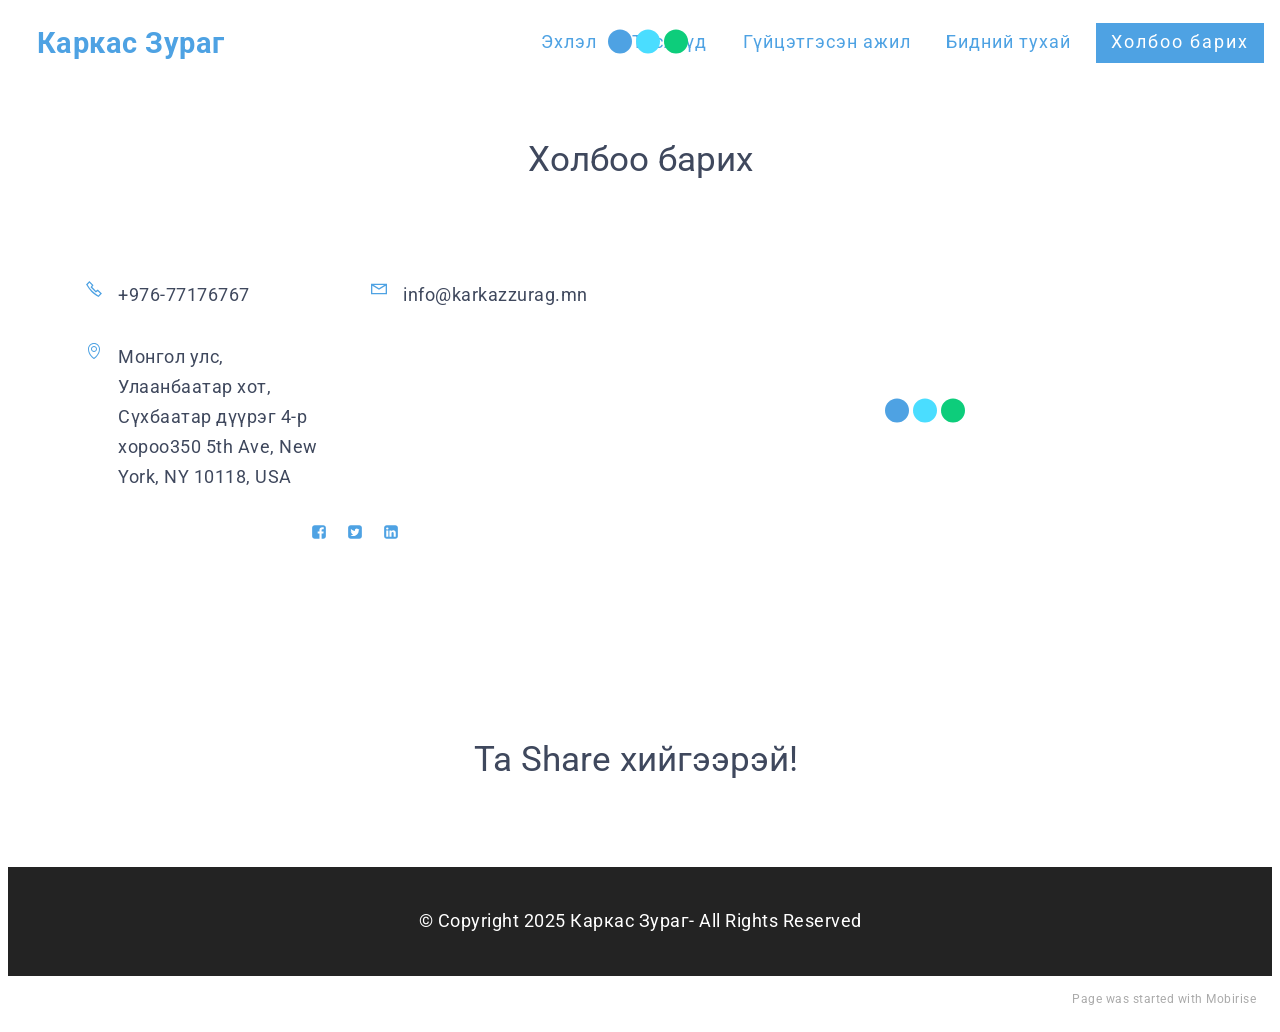
<file: page4.html>
<!DOCTYPE html>
<html amp >
<head>
  <!-- Site made with Mobirise Website Builder v5.1.4, https://mobirise.com -->
  <meta charset="UTF-8">
  <meta http-equiv="X-UA-Compatible" content="IE=edge">
  <meta name="generator" content="Mobirise v5.1.4, mobirise.com">
  <meta name="viewport" content="width=device-width, initial-scale=1, minimum-scale=1">
  <link rel="shortcut icon" href="assets/images/logo1.png" type="image/x-icon">
  <meta name="description" content="">
  <meta name="amp-script-src" content="">
  
  <title>Холбоо барих</title>
  
<link rel="canonical" href="page4.html">
 <style amp-boilerplate>body{-webkit-animation:-amp-start 8s steps(1,end) 0s 1 normal both;-moz-animation:-amp-start 8s steps(1,end) 0s 1 normal both;-ms-animation:-amp-start 8s steps(1,end) 0s 1 normal both;animation:-amp-start 8s steps(1,end) 0s 1 normal both}@-webkit-keyframes -amp-start{from{visibility:hidden}to{visibility:visible}}@-moz-keyframes -amp-start{from{visibility:hidden}to{visibility:visible}}@-ms-keyframes -amp-start{from{visibility:hidden}to{visibility:visible}}@-o-keyframes -amp-start{from{visibility:hidden}to{visibility:visible}}@keyframes -amp-start{from{visibility:hidden}to{visibility:visible}}</style>
<noscript><style amp-boilerplate>body{-webkit-animation:none;-moz-animation:none;-ms-animation:none;animation:none}</style></noscript>
<link href="https://fonts.googleapis.com/css?family=Roboto:100,100i,300,300i,400,400i,500,500i,700,700i,900,900i&subset=cyrillic&display=swap" rel="stylesheet">
 
 <style amp-custom> 
div,span,h1,h2,h3,h4,h5,h6,p,blockquote,a,ol,ul,li,figcaption,textarea,input{font: inherit;}*{-webkit-box-sizing: border-box;box-sizing: border-box;outline: none;}*:focus{outline: none;}body{position: relative;font-style: normal;line-height: 1;color: #3f485d;}section{background-color: #eeeeee;background-position: 50% 50%;background-repeat: no-repeat;background-size: cover;overflow: hidden;padding: 30px 0;}h1,h2,h3,h4,h5,h6{margin: 0;padding: 0;}p,li,blockquote{letter-spacing: 0.5px;line-height: 1.7;}ul,ol,blockquote,p{margin-bottom: 0;margin-top: 0;}a{cursor: pointer;}a,a:hover{text-decoration: none;}a.mbr-iconfont:hover{text-decoration: none;}h1,h2,h3,h4,h5,h6,.display-1,.display-2,.display-4,.display-5,.display-7{word-break: break-word;word-wrap: break-word;}b,strong{font-weight: bold;}blockquote{padding: 10px 0 10px 20px;position: relative;border-left: 3px solid;}input:-webkit-autofill,input:-webkit-autofill:hover,input:-webkit-autofill:focus,input:-webkit-autofill:active{-webkit-transition-delay: 9999s;transition-delay: 9999s;-webkit-transition-property: background-color,color;-o-transition-property: background-color,color;transition-property: background-color,color;}html,body{height: auto;min-height: 100vh;}.mbr-section-title{margin: 0;padding: 0;font-style: normal;line-height: 1.2;width: 100%;}.mbr-section-subtitle{line-height: 1.3;width: 100%;}.mbr-text{font-style: normal;line-height: 1.6;width: 100%;}.mbr-white{color: #ffffff;}.mbr-black{color: #000000;}.align-left{text-align: left;}.align-left .list-item{justify-content: flex-start;}.align-center{text-align: center;}.align-center .list-item{justify-content: center;}.align-right{text-align: right;}.align-right .list-item{justify-content: flex-end;}@media (max-width: 767px){.align-left,.align-center,.align-right{text-align: center;}.align-left .list-item,.align-center .list-item,.align-right .list-item{justify-content: center;}}.mbr-light{font-weight: 300;}.mbr-regular{font-weight: 400;}.mbr-semibold{font-weight: 500;}.mbr-bold{font-weight: 700;}.icons-list a{margin: 0 1rem 0 0;}.icons-list a:last-child{margin: 0;}.mbr-figure{align-self: center;}.hidden{visibility: hidden;}.super-hide{display: none;}.inactive{-webkit-user-select: none;-moz-user-select: none;-ms-user-select: none;user-select: none;pointer-events: none;-webkit-user-drag: none;user-drag: none;}.mbr-overlay{position: absolute;bottom: 0;left: 0;right: 0;top: 0;z-index: 0;}.map-placeholder{display: none;}.google-map,.google-map iframe{position: relative;width: 100%;height: 400px;}amp-img{width: 100%;}amp-img img{max-height: 100%;max-width: 100%;}img.mbr-temp{width: 100%;}.rounded{border-radius: 50%;}.is-builder .nodisplay + img[async],.is-builder .nodisplay + img[decoding="async"],.is-builder amp-img > a + img[async],.is-builder amp-img > a + img[decoding="async"]{display: none;}html:not(.is-builder) amp-img > a{position: absolute;top: 0;bottom: 0;left: 0;right: 0;z-index: 1;}.is-builder .temp-amp-sizer{position: absolute;}.is-builder amp-youtube .temp-amp-sizer,.is-builder amp-vimeo .temp-amp-sizer{position: static;}.mobirise-spinner{position: absolute;top: 50%;left: 40%;margin-left: 10%;-webkit-transform: translate3d(-50%,-50%,0);z-index: 4;}.mobirise-spinner em{width: 24px;height: 24px;background: #3ac;border-radius: 100%;display: inline-block;-webkit-animation: slide 1s infinite;}.mobirise-spinner em:nth-child(1){-webkit-animation-delay: 0.1s;}.mobirise-spinner em:nth-child(2){-webkit-animation-delay: 0.2s;}.mobirise-spinner em:nth-child(3){-webkit-animation-delay: 0.3s;}@-moz-keyframes slide{0%{-webkit-transform: scale(1);}50%{opacity: 0.3;-webkit-transform: scale(2);}100%{-webkit-transform: scale(1);}}@-webkit-keyframes slide{0%{-webkit-transform: scale(1);}50%{opacity: 0.3;-webkit-transform: scale(2);}100%{-webkit-transform: scale(1);}}@-o-keyframes slide{0%{-webkit-transform: scale(1);}50%{opacity: 0.3;-webkit-transform: scale(2);}100%{-webkit-transform: scale(1);}}@keyframes slide{0%{-webkit-transform: scale(1);}50%{opacity: 0.3;-webkit-transform: scale(2);}100%{-webkit-transform: scale(1);}}.mobirise-loader .amp-active > div{display: none;}.iconfont-wrapper{display: inline-block;}.mbr-flex{display: flex;}.flex-wrap{flex-wrap: wrap;}.mbr-jc-s{justify-content: flex-start;}.mbr-jc-c{justify-content: center;}.mbr-jc-e{justify-content: flex-end;}.mbr-row-reverse{flex-direction: row-reverse;}.mbr-column{flex-direction: column;}amp-img,img{height: 100%;width: 100%;}.hidden-slide{display: none;}.visible-slide{display: flex;}section,.container,.container-fluid{position: relative;word-wrap: break-word;}.mbr-fullscreen .mbr-overlay{min-height: 100vh;}.mbr-fullscreen{display: flex;align-items: center;height: 100vh;min-height: 100vh;padding: 3rem 0;}.container{padding: 0 1rem;width: 100%;margin-right: auto;margin-left: auto;}@media (max-width: 767px){.container{max-width: 540px;}} @media (min-width: 768px){.container{max-width: 720px;}} @media (min-width: 992px){.container{max-width: 960px;}} @media (min-width: 1200px){.container{max-width: 1140px;}}.container-fluid{width: 100%;padding: 0 1rem;}.btn{position: relative;font-weight: 400;margin: 0.4rem 0.5rem;border: 2px solid;font-style: normal;white-space: normal;transition: all 0.3s ease-in-out,box-shadow 2s ease-in-out,-webkit-box-shadow 2s ease-in-out;display: inline-flex;align-items: center;justify-content: center;word-break: break-word;line-height: 1;letter-spacing: 2px;}.btn-form{padding: 1rem 2rem;}.btn-form:hover{cursor: pointer;}.btn{padding: 1rem 2rem;border-radius: 0px;}.btn-sm{padding: 0.6rem 0.8rem;border-radius: 0px;}.btn-md{padding: 1rem 2rem;border-radius: 0px;}.btn-lg{padding: 1.2rem 3.2rem;border-radius: 0px;}form .btn,form .mbr-section-btn{margin: 0;}.note-popover .btn:after{display: none;}.mbr-section-btn{margin: 0 -0.25rem;font-size: 0;}nav .mbr-section-btn{margin-left: 0rem;margin-right: 0rem;}.btn .mbr-iconfont,.btn.btn-md .mbr-iconfont{cursor: pointer;margin: 0 0.8rem 0 0;}.btn-sm .mbr-iconfont{margin: 0 0.5rem 0 0;}[type="submit"]{-webkit-appearance: none;}section.menu{min-height: 70px;overflow: visible;padding: 0;}.menu-container{display: flex;-webkit-box-pack: justify;-ms-flex-pack: justify;justify-content: space-between;align-items: center;min-height: 70px;}@media (max-width: 991px){.menu-container{max-width: 100%;padding: 0.5rem 1rem;}} @media (max-width: 767px){.menu-container{padding: 0.5rem 1rem;}}.navbar{z-index: 100;width: 100%;position: absolute;}.navbar-fixed-top{position: fixed;top: 0;}.navbar-brand{display: flex;align-items: center;word-break: break-word;z-index: 1;}.navbar-logo{margin: 0 0.8rem 0 0;}@media (max-width: 767px){.navbar-logo amp-img{max-height: 35px;max-width: 35px;}}.navbar-caption-wrap{display: flex;}.navbar .navbar-collapse{display: flex;-ms-flex-preferred-size: auto;flex-basis: auto;align-items: center;justify-content: flex-end;}@media (max-width: 991px){.navbar .navbar-collapse{display: none;position: absolute;top: 0;right: 0;height: 100vh;overflow-y: auto;padding: 70px 2rem 1rem;z-index: 1;}}@media (max-width: 991px){.navbar.opened .navbar-collapse.show,.navbar.opened .navbar-collapse.collapsing{display: block;}.is-builder .navbar-collapse{position: fixed;}}.navbar-nav{list-style-type: none;display: flex;flex-wrap: wrap;padding-left: 0;min-width: 10rem;}@media (max-width: 991px){.navbar-nav{flex-direction: column;}} .navbar-nav .mbr-iconfont{margin: 0 0.2rem 0 0;}.nav-item{word-break: break-all;}.nav-link{display: flex;align-items: center;justify-content: center;}.nav-link,.navbar-caption{transition: all 0.2s;letter-spacing: 1px;}.nav-dropdown .dropdown-menu{min-width: 10rem;position: absolute;left: 0;padding: 1.25rem 0;}.nav-dropdown .dropdown-menu .dropdown-item{line-height: 2;display: flex;justify-content: center;align-items: center;padding: 0.25rem 1.5rem;white-space: nowrap;}.nav-dropdown .dropdown-menu .dropdown{position: relative;}.dropdown-menu .dropdown:hover > .dropdown-menu{opacity: 1;pointer-events: all;}.nav-dropdown .dropdown-submenu{top: 0;left: 100%;margin: 0;}.nav-item.dropdown{position: relative;}.nav-item.dropdown .dropdown-menu{opacity: 0;pointer-events: none;}.nav-item.dropdown:hover > .dropdown-menu{opacity: 1;pointer-events: all;}.link.dropdown-toggle:after{content: "";margin-left: 0.25rem;border-top: 0.35em solid;border-right: 0.35em solid transparent;border-left: 0.35em solid transparent;border-bottom: 0;}.navbar .dropdown.open > .dropdown-menu{display: block;}@media (max-width: 991px){.is-builder .nav-dropdown .dropdown-menu{position: relative;}.nav-dropdown .dropdown-submenu{left: 0;}.nav-dropdown .dropdown-menu .dropdown-item{padding: 0.25rem 1.5rem;margin: 0;justify-content: center;}.nav-dropdown .dropdown-menu .dropdown-item:after{right: auto;}.navbar.opened .dropdown-menu{top: 0;}.dropdown-toggle[data-toggle="dropdown-submenu"]:after{content: "";margin-left: 0.25rem;border-top: 0.35em solid;border-right: 0.35em solid transparent;border-left: 0.35em solid transparent;border-bottom: 0;top: 55%;}}.navbar-buttons{display: flex;flex-wrap: wrap;align-items: center;justify-content: center;}@media (max-width: 991px){.navbar-buttons{flex-direction: column;}}.menu-social-list{display: flex;align-items: center;justify-content: center;flex-wrap: wrap;}.menu-social-list a{margin: 0 0.5rem;}.menu-social-list a span{font-size: 1.5rem;}button.navbar-toggler{position: absolute;right: 20px;top: 25px;width: 31px;height: 20px;cursor: pointer;transition: all .2s;-ms-flex-item-align: center;-ms-grid-row-align: center;align-self: center;}.hamburger span{position: absolute;right: 0;width: 30px;height: 2px;border-right: 5px;}.hamburger span:nth-child(1){top: 0;transition: all .2s;}.hamburger span:nth-child(2){top: 8px;transition: all .15s;}.hamburger span:nth-child(3){top: 8px;transition: all .15s;}.hamburger span:nth-child(4){top: 16px;transition: all .2s;}nav.opened .navbar-toggler:not(.hide) .hamburger span:nth-child(4),nav.opened .navbar-toggler:not(.hide) .hamburger span:nth-child(1){top: 8px;width: 0;opacity: 0;right: 50%;transition: all .2s;}nav.opened .navbar-toggler:not(.hide) .hamburger span:nth-child(2){transform: rotate(-45deg);transition: all .25s;}nav.opened .navbar-toggler:not(.hide) .hamburger span:nth-child(3){transform: rotate(45deg);transition: all .25s;}.ampstart-btn.hamburger{position: absolute;top: 25px;right: 20px;margin-left: auto;height: 20px;width: 30px;background: none;border: none;cursor: pointer;z-index: 1000;}@media (min-width: 992px){.ampstart-btn,amp-sidebar{display: none;}.dropdown-menu .dropdown-toggle:after{content: "";border-bottom: 0.35em solid transparent;border-left: 0.35em solid;border-right: 0;border-top: 0.35em solid transparent;margin-left: 0.3rem;margin-top: -0.3077em;position: absolute;right: 1.1538em;top: 50%;}}.close-sidebar{width: 30px;height: 30px;position: relative;cursor: pointer;background-color: transparent;border: none;}.close-sidebar span{position: absolute;left: 0;width: 30px;height: 2px;border-right: 5px;top: 14px;}.close-sidebar span:nth-child(1){transform: rotate(-45deg);}.close-sidebar span:nth-child(2){transform: rotate(45deg);}.builder-sidebar{position: relative;height: 100vh;overflow-y: auto;min-width: 10rem;z-index: 1030;padding: 1rem 2rem;max-width: 20rem;}.builder-sidebar .dropdown:hover > .dropdown-menu{position: relative;text-align: center;}section.sidebar-open:before{content: '';position: fixed;top: 0;bottom: 0;right: 0;left: 0;background-color: rgba(0,0,0,0.2);z-index: 1040;}.is-builder section.horizontal-menu .ampstart-btn{display: none;}.is-builder section.horizontal-menu .dropdown-menu{z-index: auto;opacity: 1;pointer-events: auto;}.is-builder .menu{overflow: visible;}#sidebar{background-color: transparent;}.card-title{margin: 0;}.card{position: relative;background-color: transparent;border: none;border-radius: 0;width: 100%;padding: 0 1rem;}@media (max-width: 767px){.card:not(.last-child){padding-bottom: 30px;}} .card .card-img{width: auto;border-radius: 0;}.card .card-wrapper{height: 100%;}@media (max-width: 767px){.card .card-wrapper{flex-direction: column;}} .card img{height: 100%;-o-object-fit: cover;object-fit: cover;-o-object-position: center;object-position: center;}.card-inner,.items-list{display: flex;flex-direction: column;}.items-list{list-style-type: none;padding: 0;}.items-list .list-item{padding: 1rem 2rem;}.card-head{padding: 1.5rem 2rem;}.card-price-wrap{padding: 1rem 2rem;}.card-button{padding: 1rem;margin: 0;}.timeline-wrap{position: relative;}.timeline-wrap .iconBackground{position: absolute;left: 50%;width: 20px;height: 20px;line-height: 30px;text-align: center;border-radius: 50%;font-size: 30px;display: inline-block;background-color: #000000;top: 20px;margin: 0 0 0 -10px;}@media (max-width: 767px){.timeline-wrap .iconBackground{left: 0;}}.separline{position: relative;}@media (max-width: 767px){.separline:not(.last-child){padding-bottom: 2rem;}} .separline:before{position: absolute;content: "";width: 2px;background-color: #000000;left: calc(50% - 1px);height: calc(100% - 20px);top: 40px;}@media (max-width: 767px){.separline:before{left: 0;}}.gallery-img-wrap{position: relative;height: 100%;}.gallery-img-wrap:hover{cursor: pointer;}.gallery-img-wrap:hover .icon-wrap,.gallery-img-wrap:hover .caption-on-hover{opacity: 1;}.gallery-img-wrap:hover:after{opacity: .5;}.gallery-img-wrap amp-img{height: 100%;}.gallery-img-wrap:after{content: "";position: absolute;top: 0;bottom: 0;left: 0;right: 0;background: #000;opacity: 0;transition: opacity 0.2s;pointer-events: none;}.gallery-img-wrap .icon-wrap,.gallery-img-wrap .img-caption{z-index: 3;pointer-events: none;position: absolute;}.gallery-img-wrap .icon-wrap,.gallery-img-wrap .caption-on-hover{opacity: 0;transition: opacity 0.2s;}.gallery-img-wrap .icon-wrap{left: 50%;top: 50%;transform: translate(-50%,-50%);background-color: #fff;padding: .5rem;border-radius: 50%;}.gallery-img-wrap .amp-iconfont{color: #000;font-size: 1rem;width: 1rem;display: block;}.gallery-img-wrap .img-caption{left: 0;right: 0;}.gallery-img-wrap .img-caption.caption-top{top: 0;}.gallery-img-wrap .img-caption.caption-bottom{bottom: 0;}.gallery-img-wrap .img-caption:not(.caption-on-hover):after{content: "";position: absolute;top: 0;left: 0;right: 0;height: 100%;transition: opacity 0.2s;z-index: -1;pointer-events: none;}@media (max-width: 767px){.gallery-img-wrap:after,.gallery-img-wrap:hover:after,.gallery-img-wrap .icon-wrap{display: none;}.gallery-img-wrap .caption-on-hover{opacity: 1;}}.is-builder .gallery-img-wrap .icon-wrap,.is-builder .gallery-img-wrap .img-caption > *{pointer-events: all;}.amp-carousel-button,.dots-wrapper .dots span{transition: all 0.4s;cursor: pointer;outline: none;}.amp-carousel-button{width: 50px;height: 50px;border-radius: 50%;}.dots-wrapper .dots{display: inline-block;margin: 4px 8px;}.dots-wrapper .dots span{display: block;border-radius: 12px;height: 24px;width: 24px;background-color: #ffffff;border: 10px solid #cccccc;opacity: 0.5;}.dots-wrapper .dots span.current{width: 40px;}.dots-wrapper .dots span:hover,.dots-wrapper .dots span.current{opacity: 1;}.amp-carousel-button-next:after{right: 1rem;}.amp-carousel-button-prev:after{left: 1rem;}button.btn-img{cursor: pointer;}.is-builder .preview button.btn-img{opacity: 0.5;position: relative;pointer-events: none;}amp-image-lightbox,.lightbox{background: rgba(0,0,0,0.8);display: flex;flex-wrap: wrap;align-items: center;justify-content: center;width: 100%;height: 100%;overflow: auto;}amp-image-lightbox a.control,.lightbox a.control{position: absolute;cursor: default;top: 0;right: 0;}amp-image-lightbox .close,.lightbox .close{background: none;border: none;position: absolute;top: 16px;right: 16px;height: 32px;width: 32px;cursor: pointer;z-index: 1000;}amp-image-lightbox .close:before,amp-image-lightbox .close:after,.lightbox .close:before,.lightbox .close:after{position: absolute;top: 0;right: 16px;content: ' ';height: 32px;width: 2px;background-color: #fff;}amp-image-lightbox .close:before,.lightbox .close:before{transform: rotate(45deg);}amp-image-lightbox .close:after,.lightbox .close:after{transform: rotate(-45deg);}amp-image-lightbox .video-block,.lightbox .video-block{width: 100%;}div[submit-success] > *,div[submit-error] > *{padding: 15px;margin-bottom: 1rem;}.form-block{z-index: 1;background-color: transparent;padding: 30px;position: relative;overflow: hidden;}.form-block .mbr-overlay{z-index: -1;}@media (max-width: 991px){.form-block{padding: 15px;}}form input,form textarea,form select{padding: 15px 0.5rem;line-height: 1.45;width: 100%;background: #ffffff;border-width: 1px;border-style: solid;border-color: #767676;border-radius: 0;color: #000000;}form input[type="checkbox"],form input[type="radio"]{border: none;background: none;width: auto;}form .field{padding-bottom: 0.5rem;padding-top: 0.5rem;}form textarea.field-input{height: 200px;}form .fieldset{display: flex;justify-content: center;flex-wrap: wrap;align-items: center;}textarea[type="hidden"]{display: none;}.form-check{margin-bottom: 0;}.form-check-label{padding-left: 0;}.form-check-input{position: relative;margin: 4px;}.form-check-inline{display: inline-flex;align-items: center;padding-left: 0;margin-right: .75rem;}.mbr-row,.mbr-form-row{display: -webkit-box;display: -ms-flexbox;display: flex;-ms-flex-wrap: wrap;flex-wrap: wrap;margin-left: -1rem;margin-right: -1rem;}.mbr-form-row{margin-left: -0.5rem;margin-right: -0.5rem;}.mbr-form-row > [class*="mbr-col"]{padding-left: 0.5rem;padding-right: 0.5rem;}@media (max-width: 767px){.mbr-col,.mbr-col-auto{padding-right: 1rem;padding-left: 1rem;}.mbr-col-sm-12{-ms-flex: 0 0 100%;-webkit-box-flex: 0;flex: 0 0 100%;max-width: 100%;padding-right: 1rem;padding-left: 1rem;}}@media (min-width: 768px){.mbr-col,.mbr-col-auto{padding-right: 1rem;padding-left: 1rem;}.mbr-col-md-2{-ms-flex: 0 0 16.6666666667%;-webkit-box-flex: 0;flex: 0 0 16.6666666667%;max-width: 16.6666666667%;padding-right: 1rem;padding-left: 1rem;}.mbr-col-md-3{-ms-flex: 0 0 25%;-webkit-box-flex: 0;flex: 0 0 25%;max-width: 25%;padding-right: 1rem;padding-left: 1rem;}.mbr-col-md-4{-ms-flex: 0 0 33.3333333333%;-webkit-box-flex: 0;flex: 0 0 33.3333333333%;max-width: 33.3333333333%;padding-right: 1rem;padding-left: 1rem;}.mbr-col-md-5{-ms-flex: 0 0 41.6666666667%;-webkit-box-flex: 0;flex: 0 0 41.6666666667%;max-width: 41.6666666667%;padding-right: 1rem;padding-left: 1rem;}.mbr-col-md-6{-ms-flex: 0 0 50%;-webkit-box-flex: 0;flex: 0 0 50%;max-width: 50%;padding-right: 1rem;padding-left: 1rem;}.mbr-col-md-7{-ms-flex: 0 0 58.3333333333%;-webkit-box-flex: 0;flex: 0 0 58.3333333333%;max-width: 58.3333333333%;padding-right: 1rem;padding-left: 1rem;}.mbr-col-md-8{-ms-flex: 0 0 66.6666666667%;-webkit-box-flex: 0;flex: 0 0 66.6666666667%;max-width: 66.6666666667%;padding-right: 1rem;padding-left: 1rem;}.mbr-col-md-10{-ms-flex: 0 0 83.3333333333%;-webkit-box-flex: 0;flex: 0 0 83.3333333333%;max-width: 83.3333333333%;padding-right: 1rem;padding-left: 1rem;}.mbr-col-md-12{-ms-flex: 0 0 100%;-webkit-box-flex: 0;flex: 0 0 100%;max-width: 100%;padding-right: 1rem;padding-left: 1rem;}}.mbr-col{-ms-flex: 1 1 auto;-webkit-box-flex: 1;flex: 1 1 auto;max-width: 100%;}.mbr-col-auto{-ms-flex: 0 0 auto;flex: 0 0 auto;width: auto;}@media (min-width: 992px){.mbr-col,.mbr-col-auto{padding-right: 1rem;padding-left: 1rem;}.mbr-col-lg-2{-ms-flex: 0 0 16.6666666667%;-webkit-box-flex: 0;flex: 0 0 16.6666666667%;max-width: 16.6666666667%;padding-right: 1rem;padding-left: 1rem;}.mbr-col-lg-3{-ms-flex: 0 0 25%;-webkit-box-flex: 0;flex: 0 0 25%;max-width: 25%;padding-right: 1rem;padding-left: 1rem;}.mbr-col-lg-4{-ms-flex: 0 0 33.3333333333%;-webkit-box-flex: 0;flex: 0 0 33.3333333333%;max-width: 33.3333333333%;padding-right: 1rem;padding-left: 1rem;}.mbr-col-lg-5{-ms-flex: 0 0 41.6666666667%;-webkit-box-flex: 0;flex: 0 0 41.6666666667%;max-width: 41.6666666667%;padding-right: 1rem;padding-left: 1rem;}.mbr-col-lg-6{-ms-flex: 0 0 50%;-webkit-box-flex: 0;flex: 0 0 50%;max-width: 50%;padding-right: 1rem;padding-left: 1rem;}.mbr-col-lg-7{-ms-flex: 0 0 58.3333333333%;-webkit-box-flex: 0;flex: 0 0 58.3333333333%;max-width: 58.3333333333%;padding-right: 1rem;padding-left: 1rem;}.mbr-col-lg-8{-ms-flex: 0 0 66.6666666667%;-webkit-box-flex: 0;flex: 0 0 66.6666666667%;max-width: 66.6666666667%;padding-right: 1rem;padding-left: 1rem;}.mbr-col-lg-9{-ms-flex: 0 0 75%;-webkit-box-flex: 0;flex: 0 0 75%;max-width: 75%;padding-right: 1rem;padding-left: 1rem;}.mbr-col-lg-10{-ms-flex: 0 0 83.3333333333%;-webkit-box-flex: 0;flex: 0 0 83.3333333333%;max-width: 83.3333333333%;padding-right: 1rem;padding-left: 1rem;}.mbr-col-lg-12{-ms-flex: 0 0 100%;-webkit-box-flex: 0;flex: 0 0 100%;max-width: 100%;padding-right: 1rem;padding-left: 1rem;}}@media (min-width: 992px){.lg-pb{padding-bottom: 3rem;}}@media (max-width: 991px){.md-pb{padding-bottom: 3rem;}}.mbr-pt-1,.mbr-py-1{padding-top: 10px;}.mbr-pb-1,.mbr-py-1{padding-bottom: 10px;}.mbr-px-1{padding-left: 10px;padding-right: 10px;}.mbr-p-1{padding: 10px;}.mbr-pt-2,.mbr-py-2{padding-top: 1rem;}.mbr-pb-2,.mbr-py-2{padding-bottom: 1rem;}.mbr-px-2{padding-left: 1rem;padding-right: 1rem;}.mbr-p-2{padding: 1rem;}.mbr-pt-3,.mbr-py-3{padding-top: 25px;}.mbr-pb-3,.mbr-py-3{padding-bottom: 25px;}.mbr-px-3{padding-left: 25px;padding-right: 25px;}.mbr-p-3{padding: 25px;}.mbr-pt-4,.mbr-py-4{padding-top: 2rem;}.mbr-pb-4,.mbr-py-4{padding-bottom: 2rem;}.mbr-px-4{padding-left: 2rem;padding-right: 2rem;}.mbr-p-4{padding: 2rem;}.mbr-pt-5,.mbr-py-5{padding-top: 3rem;}.mbr-pb-5,.mbr-py-5{padding-bottom: 3rem;}.mbr-px-5{padding-left: 3rem;padding-right: 3rem;}.mbr-p-5{padding: 3rem;}@media (max-width: 991px){.mbr-py-4,.mbr-py-5{padding-top: 1rem;padding-bottom: 1rem;}.mbr-px-4,.mbr-px-5{padding-left: 1rem;padding-right: 1rem;}.mbr-p-3,.mbr-p-4,.mbr-p-5{padding: 1rem;}}.mbr-ml-auto{margin-left: auto;}.mbr-mr-auto{margin-right: auto;}.mbr-m-auto{margin: auto;}#scrollToTopMarker{position: absolute;width: 0px;height: 0px;top: 300px;}#scrollToTopButton{position: fixed;bottom: 25px;right: 25px;opacity: .4;z-index: 5000;font-size: 32px;height: 60px;width: 60px;border: none;border-radius: 3px;cursor: pointer;}#scrollToTopButton:focus{outline: none;}#scrollToTopButton a:before{content: '';position: absolute;height: 40%;top: 36%;width: 2px;left: calc(50% - 1px);}#scrollToTopButton a:after{content: '';position: absolute;border-top: 2px solid;border-right: 2px solid;width: 40%;height: 40%;left: calc(30% - 1px);bottom: 30%;transform: rotate(-45deg);}.is-builder #scrollToTopButton a:after{left: 30%;}a{font-style: normal;font-weight: 400;}@media (max-width: 767px){.mbr-section-btn,.mbr-section-title{text-align: center;}}
body{font-family: Roboto;}blockquote{border-color: #4ea2e3;}div[submit-success] > *{background: #0dcd7b;color: #000000;}div[submit-error] > *{background: #a0a0a0;color: #ffffff;}.display-1{font-family: 'Roboto',sans-serif;font-size: 4.5rem;}.display-2{font-family: 'Roboto',sans-serif;font-size: 2.2rem;}.display-4{font-family: 'Roboto',sans-serif;font-size: 0.9rem;}.display-5{font-family: 'Roboto',sans-serif;font-size: 1.8rem;}.display-7{font-family: 'Roboto',sans-serif;font-size: 1.1rem;}.display-1 .mbr-iconfont-btn{font-size: 4.5rem;width: 4.5rem;}.display-2 .mbr-iconfont-btn{font-size: 2.2rem;width: 2.2rem;}.display-4 .mbr-iconfont-btn{font-size: 0.9rem;width: 0.9rem;}.display-5 .mbr-iconfont-btn{font-size: 1.8rem;width: 1.8rem;}.display-7 .mbr-iconfont-btn{font-size: 1.1rem;width: 1.1rem;}@media (max-width: 768px){.display-1{font-size: 3.6rem;font-size: calc( 2.225rem + (4.5 - 2.225) * ((100vw - 20rem) / (48 - 20)));line-height: calc( 1.4 * (2.225rem + (4.5 - 2.225) * ((100vw - 20rem) / (48 - 20))));}.display-2{font-size: 1.76rem;font-size: calc( 1.42rem + (2.2 - 1.42) * ((100vw - 20rem) / (48 - 20)));line-height: calc( 1.4 * (1.42rem + (2.2 - 1.42) * ((100vw - 20rem) / (48 - 20))));}.display-4{font-size: 0.72rem;font-size: calc( 0.965rem + (0.9 - 0.965) * ((100vw - 20rem) / (48 - 20)));line-height: calc( 1.4 * (0.965rem + (0.9 - 0.965) * ((100vw - 20rem) / (48 - 20))));}.display-5{font-size: 1.44rem;font-size: calc( 1.28rem + (1.8 - 1.28) * ((100vw - 20rem) / (48 - 20)));line-height: calc( 1.4 * (1.28rem + (1.8 - 1.28) * ((100vw - 20rem) / (48 - 20))));}}.bg-primary{background-color: #4ea2e3;}.bg-success{background-color: #0dcd7b;}.bg-info{background-color: #8282e7;}.bg-warning{background-color: #767676;}.bg-danger{background-color: #a0a0a0;}.btn-primary,.btn-primary:active,.btn-primary.active{background-color: #4ea2e3;border-color: #4ea2e3;color: #ffffff;}.btn-primary:hover,.btn-primary:focus,.btn-primary.focus{color: #ffffff;background-color: #1f7dc5;border-color: #1f7dc5;}.btn-primary.disabled,.btn-primary:disabled{color: #ffffff;background-color: #1f7dc5;border-color: #1f7dc5;}.btn-secondary,.btn-secondary:active,.btn-secondary.active{background-color: #4addff;border-color: #4addff;color: #003c4a;}.btn-secondary:hover,.btn-secondary:focus,.btn-secondary.focus{color: #003c4a;background-color: #00cdfd;border-color: #00cdfd;}.btn-secondary.disabled,.btn-secondary:disabled{color: #003c4a;background-color: #00cdfd;border-color: #00cdfd;}.btn-info,.btn-info:active,.btn-info.active{background-color: #8282e7;border-color: #8282e7;color: #ffffff;}.btn-info:hover,.btn-info:focus,.btn-info.focus{color: #ffffff;background-color: #4242db;border-color: #4242db;}.btn-info.disabled,.btn-info:disabled{color: #ffffff;background-color: #4242db;border-color: #4242db;}.btn-success,.btn-success:active,.btn-success.active{background-color: #0dcd7b;border-color: #0dcd7b;color: #ffffff;}.btn-success:hover,.btn-success:focus,.btn-success.focus{color: #ffffff;background-color: #088550;border-color: #088550;}.btn-success.disabled,.btn-success:disabled{color: #ffffff;background-color: #088550;border-color: #088550;}.btn-warning,.btn-warning:active,.btn-warning.active{background-color: #767676;border-color: #767676;color: #ffffff;}.btn-warning:hover,.btn-warning:focus,.btn-warning.focus{color: #ffffff;background-color: #505050;border-color: #505050;}.btn-warning.disabled,.btn-warning:disabled{color: #ffffff;background-color: #505050;border-color: #505050;}.btn-danger,.btn-danger:active,.btn-danger.active{background-color: #a0a0a0;border-color: #a0a0a0;color: #ffffff;}.btn-danger:hover,.btn-danger:focus,.btn-danger.focus{color: #ffffff;background-color: #7a7a7a;border-color: #7a7a7a;}.btn-danger.disabled,.btn-danger:disabled{color: #ffffff;background-color: #7a7a7a;border-color: #7a7a7a;}.btn-black,.btn-black:active,.btn-black.active{background-color: #333333;border-color: #333333;color: #ffffff;}.btn-black:hover,.btn-black:focus,.btn-black.focus{color: #ffffff;background-color: #0d0d0d;border-color: #0d0d0d;}.btn-black.disabled,.btn-black:disabled{color: #ffffff;background-color: #0d0d0d;border-color: #0d0d0d;}.btn-white,.btn-white:active,.btn-white.active{background-color: #ffffff;border-color: #ffffff;color: #808080;}.btn-white:hover,.btn-white:focus,.btn-white.focus{color: #808080;background-color: #d9d9d9;border-color: #d9d9d9;}.btn-white.disabled,.btn-white:disabled{color: #808080;background-color: #d9d9d9;border-color: #d9d9d9;}.btn-white,.btn-white:active,.btn-white.active{color: #333333;}.btn-white:hover,.btn-white:focus,.btn-white.focus{color: #333333;}.btn-white.disabled,.btn-white:disabled{color: #333333;}.btn-primary-outline,.btn-primary-outline:active,.btn-primary-outline.active{background: none;border-color: #1c6faf;color: #1c6faf;}.btn-primary-outline:hover,.btn-primary-outline:focus,.btn-primary-outline.focus{color: #ffffff;background-color: #4ea2e3;border-color: #4ea2e3;}.btn-primary-outline.disabled,.btn-primary-outline:disabled{color: #ffffff;background-color: #4ea2e3;border-color: #4ea2e3;}.btn-secondary-outline,.btn-secondary-outline:active,.btn-secondary-outline.active{background: none;border-color: #00b8e3;color: #00b8e3;}.btn-secondary-outline:hover,.btn-secondary-outline:focus,.btn-secondary-outline.focus{color: #003c4a;background-color: #4addff;border-color: #4addff;}.btn-secondary-outline.disabled,.btn-secondary-outline:disabled{color: #003c4a;background-color: #4addff;border-color: #4addff;}.btn-info-outline,.btn-info-outline:active,.btn-info-outline.active{background: none;border-color: #2c2cd7;color: #2c2cd7;}.btn-info-outline:hover,.btn-info-outline:focus,.btn-info-outline.focus{color: #ffffff;background-color: #8282e7;border-color: #8282e7;}.btn-info-outline.disabled,.btn-info-outline:disabled{color: #ffffff;background-color: #8282e7;border-color: #8282e7;}.btn-success-outline,.btn-success-outline:active,.btn-success-outline.active{background: none;border-color: #076d41;color: #076d41;}.btn-success-outline:hover,.btn-success-outline:focus,.btn-success-outline.focus{color: #ffffff;background-color: #0dcd7b;border-color: #0dcd7b;}.btn-success-outline.disabled,.btn-success-outline:disabled{color: #ffffff;background-color: #0dcd7b;border-color: #0dcd7b;}.btn-warning-outline,.btn-warning-outline:active,.btn-warning-outline.active{background: none;border-color: #434343;color: #434343;}.btn-warning-outline:hover,.btn-warning-outline:focus,.btn-warning-outline.focus{color: #ffffff;background-color: #767676;border-color: #767676;}.btn-warning-outline.disabled,.btn-warning-outline:disabled{color: #ffffff;background-color: #767676;border-color: #767676;}.btn-danger-outline,.btn-danger-outline:active,.btn-danger-outline.active{background: none;border-color: #6d6d6d;color: #6d6d6d;}.btn-danger-outline:hover,.btn-danger-outline:focus,.btn-danger-outline.focus{color: #ffffff;background-color: #a0a0a0;border-color: #a0a0a0;}.btn-danger-outline.disabled,.btn-danger-outline:disabled{color: #ffffff;background-color: #a0a0a0;border-color: #a0a0a0;}.btn-black-outline,.btn-black-outline:active,.btn-black-outline.active{background: none;border-color: #000000;color: #000000;}.btn-black-outline:hover,.btn-black-outline:focus,.btn-black-outline.focus{color: #ffffff;background-color: #333333;border-color: #333333;}.btn-black-outline.disabled,.btn-black-outline:disabled{color: #ffffff;background-color: #333333;border-color: #333333;}.btn-white-outline,.btn-white-outline:active,.btn-white-outline.active{background: none;border-color: #ffffff;color: #ffffff;}.btn-white-outline:hover,.btn-white-outline:focus,.btn-white-outline.focus{color: #333333;background-color: #ffffff;border-color: #ffffff;}.text-primary{color: #4ea2e3;}.text-secondary{color: #4addff;}.text-success{color: #0dcd7b;}.text-info{color: #8282e7;}.text-warning{color: #767676;}.text-danger{color: #a0a0a0;}.text-white{color: #ffffff;}.text-black{color: #000000;}a.text-primary:hover,a.text-primary:focus{color: #1c6faf;}a.text-secondary:hover,a.text-secondary:focus{color: #00b8e3;}a.text-success:hover,a.text-success:focus{color: #076d41;}a.text-info:hover,a.text-info:focus{color: #2c2cd7;}a.text-warning:hover,a.text-warning:focus{color: #434343;}a.text-danger:hover,a.text-danger:focus{color: #6d6d6d;}a.text-white:hover,a.text-white:focus{color: #b3b3b3;}a.text-black:hover,a.text-black:focus{color: #4d4d4d;}.alert-success{background-color: #0dcd7b;}.alert-info{background-color: #8282e7;}.alert-warning{background-color: #767676;}.alert-danger{background-color: #a0a0a0;}a,a:hover{color: #4ea2e3;}.mbr-plan-header.bg-primary .mbr-plan-subtitle,.mbr-plan-header.bg-primary .mbr-plan-price-desc{color: #feffff;}.mbr-plan-header.bg-success .mbr-plan-subtitle,.mbr-plan-header.bg-success .mbr-plan-price-desc{color: #acfad9;}.mbr-plan-header.bg-info .mbr-plan-subtitle,.mbr-plan-header.bg-info .mbr-plan-price-desc{color: #ffffff;}.mbr-plan-header.bg-warning .mbr-plan-subtitle,.mbr-plan-header.bg-warning .mbr-plan-price-desc{color: #b6b6b6;}.mbr-plan-header.bg-danger .mbr-plan-subtitle,.mbr-plan-header.bg-danger .mbr-plan-price-desc{color: #e0e0e0;}.mobirise-spinner em:nth-child(1){background: #4ea2e3;}.mobirise-spinner em:nth-child(2){background: #4addff;}.mobirise-spinner em:nth-child(3){background: #0dcd7b;}#scrollToTopMarker{display: none;}#scrollToTopButton{background-color: #4ea2e3;}#scrollToTopButton a:before{background: #ffffff;}#scrollToTopButton a:after{border-top-color: #ffffff;border-right-color: #ffffff;}.cid-sq4h0tDgoj{min-height: 80px;}.cid-sq4h0tDgoj .brand-name{color: #4ea2e3;margin: 0;}.cid-sq4h0tDgoj .hamburger span,.cid-sq4h0tDgoj .close-sidebar span{background: #4ea2e3;}.cid-sq4h0tDgoj .nav-dropdown .dropdown-menu .dropdown-item{font-weight: 400;width: 100%;text-align: inherit;}.cid-sq4h0tDgoj .navbar{min-height: 80px;background: #ffffff;}@media (max-width: 991px){.cid-sq4h0tDgoj .navbar .navbar-brand{flex-shrink: initial;}}.cid-sq4h0tDgoj .navbar-brand{flex-shrink: 0;margin-right: 0;padding: 0;}@media (min-width: 992px){.cid-sq4h0tDgoj .navbar-expand-lg .navbar-nav .nav-link{padding: 0;}.cid-sq4h0tDgoj .navbar-nav .nav-link{margin: .667em 1em;}}.cid-sq4h0tDgoj .navbar-dropdown{padding: .5rem 0;}.cid-sq4h0tDgoj .builder-sidebar,.cid-sq4h0tDgoj .collapse,.cid-sq4h0tDgoj .navbar.navbar-expand-lg .dropdown .dropdown-menu{background-color: #ffffff;}@media (max-width: 991px){.cid-sq4h0tDgoj .navbar-nav a{padding: 0.5rem 0;margin: 0 0 10px;}}.cid-sq4h0tDgoj .close-sidebar:focus{outline: 2px auto #4ea2e3;}.cid-sq4h0tDgoj amp-img{height: 45px;width: 45px;}.cid-sq4h0tDgoj amp-img img{object-fit: contain;}.cid-sq4AO1kY6E{padding-top: 60px;padding-bottom: 60px;background-color: #ffffff;}@media (max-width: 767px){.cid-sq4AO1kY6E .list-item:not(.last-child){padding-bottom: 1.5rem;}}.cid-sq4AO1kY6E .list-item-text{margin-left: 1rem;}.cid-sq4AO1kY6E .iconfont-wrapper{width: 1rem;height: 1rem;}.cid-sq4AO1kY6E .iconfont-wrapper span{font-size: 1rem;width: 1rem;color: #4ea2e3;}.cid-sq4AOCbCAU{padding-top: 60px;padding-bottom: 60px;background-color: #ffffff;}.cid-sq4AOCbCAU h1{margin-bottom: 20px;}.cid-sq4jx5VrFO{padding-top: 30px;padding-bottom: 30px;background-color: #232323;}
.engine{position: absolute;text-indent: -2400px;text-align: center;padding: 0;top: 0;left: -2400px;}[class*="-iconfont"]{display: inline-flex;}</style>
 
  <script async  src="https://cdn.ampproject.org/v0.js"></script>
  <script async custom-element="amp-analytics" src="https://cdn.ampproject.org/v0/amp-analytics-0.1.js"></script>
  <script async custom-element="amp-sidebar" src="https://cdn.ampproject.org/v0/amp-sidebar-0.1.js"></script>
  <script async custom-element="amp-iframe" src="https://cdn.ampproject.org/v0/amp-iframe-0.1.js"></script>
  <script async custom-element="amp-social-share" src="https://cdn.ampproject.org/v0/amp-social-share-0.1.js"></script>
  
  
  
</head>
<body><amp-sidebar id="sidebar" class="cid-sq4h0tDgoj" layout="nodisplay" side="right">
        <div class="builder-sidebar" id="builder-sidebar">
            <button on="tap:sidebar.close" class="close-sidebar">
                <span></span>
                <span></span>
            </button>
        
            
            <ul class="navbar-nav nav-dropdown" data-app-modern-menu="true"><li class="nav-item">
                    <a class="nav-link link text-primary display-7" href="https://mobiri.se">Эхлэл</a>
                </li>
                <li class="nav-item">
                    <a class="nav-link link text-primary display-7" href="https://mobiri.se">
                        Төслүүд</a>
                </li><li class="nav-item"><a class="nav-link link text-primary display-7" href="https://mobiri.se">Гүйцэтгэсэн ажил</a></li><li class="nav-item"><a class="nav-link link text-primary display-7" href="https://mobiri.se">Бидний тухай</a></li></ul>
            
            <div class="navbar-buttons mbr-section-btn align-center"><a class="btn btn-sm btn-primary display-7" href="https://mobiri.se">
                  Холбоо барих</a></div>
      </div>
    </amp-sidebar>
  
  <section class="menu horizontal-menu cid-sq4h0tDgoj" id="menu2-g">

    
    

    <nav class="navbar navbar-dropdown navbar-expand-lg navbar-fixed-top">
       <div class="menu-container container-fluid"> 
      <div class="navbar-brand">
          <span class="navbar-logo">
              <amp-img src="assets/images/logo1.png" layout="responsive" width="45.71808510638298" height="45" alt="Mobirise" class="mobirise-loader">
                  <div placeholder="" class="placeholder">
                                <div class="mobirise-spinner">
                                    <em></em>
                                    <em></em>
                                    <em></em>
                                </div></div>
                  
              </amp-img>
          </span>
          <p class="brand-name mbr-fonts-style mbr-bold display-5">Каркас Зураг</p>
      </div>
      <div class="collapse navbar-collapse" id="navbarSupportedContent">
            
            <ul class="navbar-nav nav-dropdown" data-app-modern-menu="true"><li class="nav-item">
                    <a class="nav-link link text-primary display-7" href="https://mobiri.se">Эхлэл</a>
                </li>
                <li class="nav-item">
                    <a class="nav-link link text-primary display-7" href="https://mobiri.se">
                        Төслүүд</a>
                </li><li class="nav-item"><a class="nav-link link text-primary display-7" href="https://mobiri.se">Гүйцэтгэсэн ажил</a></li><li class="nav-item"><a class="nav-link link text-primary display-7" href="https://mobiri.se">Бидний тухай</a></li></ul>
            
            <div class="navbar-buttons mbr-section-btn align-center"><a class="btn btn-sm btn-primary display-7" href="https://mobiri.se">
                  Холбоо барих</a></div>
      </div>
      
      <button on="tap:sidebar.toggle" class="ampstart-btn hamburger sticky-but">
        <span></span>
        <span></span>
        <span></span>
        <span></span>
    </button>
        </div>
    </nav>

  <!-- AMP plug -->
    

</section>

<section class="contacts3 map cid-sq4AO1kY6E" id="contacts3-k">

    

    <div class="container">
        <h2 class="align-center mbr-fonts-style mbr-section-title display-2">
            Холбоо барих</h2>
        

        <div class="mbr-row mbr-jc-c main-row mbr-pt-4 mbr-row-reverse">
            <div class="mbr-col-md-12 mbr-col-sm-12 map-content mbr-col-lg-6 md-pb">
                <div class="google-map"><amp-iframe src="https://www.google.com/maps/embed/v1/place?key=AIzaSyCZI5F_k6S1k46ujh0SNrapM89f7mJxd30&amp;q=Аса цирк, Улаанбаатар" height="400" layout="fill" sandbox="allow-scripts allow-same-origin                                 allow-popups" frameborder="0" class="mobirise-loader">
                    <div placeholder="" class="placeholder">
                                <div class="mobirise-spinner">
                                    <em></em>
                                    <em></em>
                                    <em></em>
                                </div></div>
                </amp-iframe></div>
                
            </div>
            
            
            <div class="mbr-col-lg-6 mbr-col-md-12 mbr-col-sm-12 contact-content mbr-flex">
                <div class="contact-wrap mbr-m-auto">
                <div class="list-box mbr-row">
                    <div class="list-item mbr-col-lg-6 mbr-col-md-6 mbr-col-sm-12 mbr-flex mbr-pb-4">
                        <div class="iconfont-wrapper">
                            <span class="mbr-iconfont mobi-mbri-phone mobi-mbri"><svg xmlns="http://www.w3.org/2000/svg" viewBox="0 0 24 24" fill="currentColor" width="100%" height="100%"><path d="M18.9 24l-.7-.4C14.4 21.5 11 19.1 7.9 16 4.9 13 2.4 9.6.4 5.8L0 5.1 5.1 0l6.2 6.2-2 2.9 5.5 5.5 2.9-2 6.2 6.2-5 5.2zm-9.6-9.3c2.8 2.7 5.8 5 9.2 6.9l2.7-2.7-3.6-3.6-2.9 2-7.9-7.9 2-2.9-3.7-3.7-2.6 2.7c1.9 3.4 4.1 6.4 6.8 9.2z"></path></svg></span>
                        </div>
                        <p class="mbr-fonts-style list-item-text display-7">+976-77176767</p>
                    </div>
                    <div class="list-item mbr-col-lg-6 mbr-col-md-6 mbr-col-sm-12 mbr-flex mbr-pb-4">
                        <div class="iconfont-wrapper">
                            <span class="mbr-iconfont mobi-mbri-letter mobi-mbri"><svg xmlns="http://www.w3.org/2000/svg" viewBox="0 0 24 24" fill="currentColor" width="100%" height="100%"><path d="M0 4v16h24V4H0zm19.8 2L12 10.7 4.2 6h15.6zM2 18V7l10 6 10-6v11H2z"></path></svg></span>
                        </div>
                        <p class="mbr-fonts-style list-item-text display-7">info@karkazzurag.mn</p>
                    </div>
                    <div class="list-item mbr-col-lg-6 mbr-col-md-6 mbr-col-sm-12 mbr-flex last-child">
                        <div class="iconfont-wrapper">
                            <span class="mbr-iconfont mbrib-pin"><svg version="1.1" xmlns="http://www.w3.org/2000/svg" width="100%" height="100%" viewBox="0 0 32 32" fill="currentColor">

<path d="M16 6c-3.32 0-6 2.704-6 6s2.68 6 6 6 6-2.704 6-6-2.68-6-6-6zM16 8c2.232 0 4 1.78 4 4s-1.768 4-4 4-4-1.78-4-4c0-2.22 1.768-4 4-4zM16 0c-6.616 0-12 5.384-12 12 0 12.524 11.44 19.812 11.44 19.812 0.326 0.224 0.794 0.224 1.12 0 0 0 11.44-7.372 11.44-19.812 0-6.616-5.384-12-12-12zM16 2c5.534 0 10 4.464 10 10 0 10.616-9.012 16.944-10 17.626-0.994-0.68-10-6.926-10-17.626 0-5.536 4.466-10 10-10z"></path>
</svg></span>
                        </div>
                        <p class="mbr-fonts-style list-item-text display-7">Монгол улс, Улаанбаатар хот, Сүхбаатар дүүрэг 4-р хороо350 5th Ave, New York, NY 10118, USA</p>
                    </div>
                    
                    
                    
                    
                    
                </div>
                <div class="icons-list social align-center mbr-pt-4">
                    
                    
                    
                    
                <a href="https://www.facebook.com/pages/Mobirise/1616226671953247" target="_blank">
                        <span class="iconfont-wrapper">
                            <span class="amp-iconfont fa-facebook-square fa"><svg width="100%" height="100%" viewBox="0 0 1792 1792" xmlns="http://www.w3.org/2000/svg" fill="currentColor"><path d="M1376 128q119 0 203.5 84.5t84.5 203.5v960q0 119-84.5 203.5t-203.5 84.5h-188v-595h199l30-232h-229v-148q0-56 23.5-84t91.5-28l122-1v-207q-63-9-178-9-136 0-217.5 80t-81.5 226v171h-200v232h200v595h-532q-119 0-203.5-84.5t-84.5-203.5v-960q0-119 84.5-203.5t203.5-84.5h960z"></path></svg></span>
                        </span>
                    </a><a href="https://twitter.com/mobirise" target="_blank">
                        <span class="iconfont-wrapper">
                            <span class="amp-iconfont fa-twitter-square fa"><svg width="100%" height="100%" viewBox="0 0 1792 1792" xmlns="http://www.w3.org/2000/svg" fill="currentColor"><path d="M1408 610q-56 25-121 34 68-40 93-117-65 38-134 51-61-66-153-66-87 0-148.5 61.5t-61.5 148.5q0 29 5 48-129-7-242-65t-192-155q-29 50-29 106 0 114 91 175-47-1-100-26v2q0 75 50 133.5t123 72.5q-29 8-51 8-13 0-39-4 21 63 74.5 104t121.5 42q-116 90-261 90-26 0-50-3 148 94 322 94 112 0 210-35.5t168-95 120.5-137 75-162 24.5-168.5q0-18-1-27 63-45 105-109zm256-194v960q0 119-84.5 203.5t-203.5 84.5h-960q-119 0-203.5-84.5t-84.5-203.5v-960q0-119 84.5-203.5t203.5-84.5h960q119 0 203.5 84.5t84.5 203.5z"></path></svg></span>
                        </span>
                    </a><a href="https://www.linkedin.com/in/mobirise" target="_blank">
                        <span class="iconfont-wrapper">
                            <span class="amp-iconfont fa-linkedin-square fa"><svg width="100%" height="100%" viewBox="0 0 1792 1792" xmlns="http://www.w3.org/2000/svg" fill="currentColor"><path d="M365 1414h231v-694h-231v694zm246-908q-1-52-36-86t-93-34-94.5 34-36.5 86q0 51 35.5 85.5t92.5 34.5h1q59 0 95-34.5t36-85.5zm585 908h231v-398q0-154-73-233t-193-79q-136 0-209 117h2v-101h-231q3 66 0 694h231v-388q0-38 7-56 15-35 45-59.5t74-24.5q116 0 116 157v371zm468-998v960q0 119-84.5 203.5t-203.5 84.5h-960q-119 0-203.5-84.5t-84.5-203.5v-960q0-119 84.5-203.5t203.5-84.5h960q119 0 203.5 84.5t84.5 203.5z"></path></svg></span>
                        </span>
                    </a></div>
            </div>
            </div>
        </div>
    </div>
</section>

<section class="social-share cid-sq4AOCbCAU" id="social-share-l">

    

    <div class="wrapper align-center">
        <h1 class="mbr-fonts-style align-center mbr-py-1 display-2">Та Share хийгээрэй!&nbsp;</h1>
        <amp-social-share type="email"></amp-social-share>
        <amp-social-share type="facebook" data-param-app_id="254325784911610"></amp-social-share>
        
        
        
        
        <amp-social-share type="twitter"></amp-social-share>
    </div>
</section>

<section class="footer1 cid-sq4jx5VrFO" id="footer1-h">

    

    <div class="container">
        <div class="align-center mbr-white mbr-p-1">
            <p class="mbr-text mbr-fonts-style display-7">
                © Copyright 2025 Каркас Зураг- All Rights Reserved
            </p>
        </div>
    </div>
</section><section style="background-color: #fff; font-family: -apple-system, BlinkMacSystemFont, 'Segoe UI', 'Roboto', 'Helvetica Neue', Arial, sans-serif; color:#aaa; font-size:12px; padding: 0; align-items: center; display: flex;"><a href="https://mobirise.site/t" style="flex: 1 1; height: 3rem; padding-left: 1rem;"></a><p style="flex: 0 0 auto; margin:0; padding-right:1rem;">Page was <a href="https://mobirise.site/h" style="color:#aaa;">started with</a> Mobirise</p></section>
  
  
</body>
</html>
</file>
<file: assets/web/assets/mobirise-icons2/mobirise2.css>
@font-face {
  font-family: 'Moririse2';
  font-display: swap;
  src:  url('mobirise2.eot?f2bix4');
  src:  url('mobirise2.eot?f2bix4#iefix') format('embedded-opentype'),
    url('mobirise2.woff2?f2bix4') format('woff2'),
    url('mobirise2.woff?f2bix4') format('woff'),
    url('mobirise2.ttf?f2bix4') format('truetype'),
    url('mobirise2.svg?f2bix4#mobirise2') format('svg');
  font-weight: normal;
  font-style: normal;
}

[class^="mobi-"], [class*=" mobi-"] {
  /* use !important to prevent issues with browser extensions that change fonts */
  font-family: 'Moririse2' !important;
  speak: none;
  font-style: normal;
  font-weight: normal;
  font-variant: normal;
  text-transform: none;
  line-height: 1;

  /* Better Font Rendering =========== */
  -webkit-font-smoothing: antialiased;
  -moz-osx-font-smoothing: grayscale;
}

.mobi-mbri-add-submenu:before {
  content: "\e900";
}
.mobi-mbri-alert:before {
  content: "\e901";
}
.mobi-mbri-align-center:before {
  content: "\e902";
}
.mobi-mbri-align-justify:before {
  content: "\e903";
}
.mobi-mbri-align-left:before {
  content: "\e904";
}
.mobi-mbri-align-right:before {
  content: "\e905";
}
.mobi-mbri-android:before {
  content: "\e906";
}
.mobi-mbri-apple:before {
  content: "\e907";
}
.mobi-mbri-arrow-down:before {
  content: "\e908";
}
.mobi-mbri-arrow-next:before {
  content: "\e909";
}
.mobi-mbri-arrow-prev:before {
  content: "\e90a";
}
.mobi-mbri-arrow-up:before {
  content: "\e90b";
}
.mobi-mbri-bold:before {
  content: "\e90c";
}
.mobi-mbri-bookmark:before {
  content: "\e90d";
}
.mobi-mbri-bootstrap:before {
  content: "\e90e";
}
.mobi-mbri-briefcase:before {
  content: "\e90f";
}
.mobi-mbri-browse:before {
  content: "\e910";
}
.mobi-mbri-bulleted-list:before {
  content: "\e911";
}
.mobi-mbri-calendar:before {
  content: "\e912";
}
.mobi-mbri-camera:before {
  content: "\e913";
}
.mobi-mbri-cart-add:before {
  content: "\e914";
}
.mobi-mbri-cart-full:before {
  content: "\e915";
}
.mobi-mbri-cash:before {
  content: "\e916";
}
.mobi-mbri-change-style:before {
  content: "\e917";
}
.mobi-mbri-chat:before {
  content: "\e918";
}
.mobi-mbri-clock:before {
  content: "\e919";
}
.mobi-mbri-close:before {
  content: "\e91a";
}
.mobi-mbri-cloud:before {
  content: "\e91b";
}
.mobi-mbri-code:before {
  content: "\e91c";
}
.mobi-mbri-contact-form:before {
  content: "\e91d";
}
.mobi-mbri-credit-card:before {
  content: "\e91e";
}
.mobi-mbri-cursor-click:before {
  content: "\e91f";
}
.mobi-mbri-cust-feedback:before {
  content: "\e920";
}
.mobi-mbri-database:before {
  content: "\e921";
}
.mobi-mbri-delivery:before {
  content: "\e922";
}
.mobi-mbri-desktop:before {
  content: "\e923";
}
.mobi-mbri-devices:before {
  content: "\e924";
}
.mobi-mbri-down:before {
  content: "\e925";
}
.mobi-mbri-download-2:before {
  content: "\e926";
}
.mobi-mbri-download:before {
  content: "\e927";
}
.mobi-mbri-drag-n-drop-2:before {
  content: "\e928";
}
.mobi-mbri-drag-n-drop:before {
  content: "\e929";
}
.mobi-mbri-edit-2:before {
  content: "\e92a";
}
.mobi-mbri-edit:before {
  content: "\e92b";
}
.mobi-mbri-error:before {
  content: "\e92c";
}
.mobi-mbri-extension:before {
  content: "\e92d";
}
.mobi-mbri-features:before {
  content: "\e92e";
}
.mobi-mbri-file:before {
  content: "\e92f";
}
.mobi-mbri-flag:before {
  content: "\e930";
}
.mobi-mbri-folder:before {
  content: "\e931";
}
.mobi-mbri-gift:before {
  content: "\e932";
}
.mobi-mbri-github:before {
  content: "\e933";
}
.mobi-mbri-globe-2:before {
  content: "\e934";
}
.mobi-mbri-globe:before {
  content: "\e935";
}
.mobi-mbri-growing-chart:before {
  content: "\e936";
}
.mobi-mbri-hearth:before {
  content: "\e937";
}
.mobi-mbri-help:before {
  content: "\e938";
}
.mobi-mbri-home:before {
  content: "\e939";
}
.mobi-mbri-hot-cup:before {
  content: "\e93a";
}
.mobi-mbri-idea:before {
  content: "\e93b";
}
.mobi-mbri-image-gallery:before {
  content: "\e93c";
}
.mobi-mbri-image-slider:before {
  content: "\e93d";
}
.mobi-mbri-info:before {
  content: "\e93e";
}
.mobi-mbri-italic:before {
  content: "\e93f";
}
.mobi-mbri-key:before {
  content: "\e940";
}
.mobi-mbri-laptop:before {
  content: "\e941";
}
.mobi-mbri-layers:before {
  content: "\e942";
}
.mobi-mbri-left-right:before {
  content: "\e943";
}
.mobi-mbri-left:before {
  content: "\e944";
}
.mobi-mbri-letter:before {
  content: "\e945";
}
.mobi-mbri-like:before {
  content: "\e946";
}
.mobi-mbri-link:before {
  content: "\e947";
}
.mobi-mbri-lock:before {
  content: "\e948";
}
.mobi-mbri-login:before {
  content: "\e949";
}
.mobi-mbri-logout:before {
  content: "\e94a";
}
.mobi-mbri-magic-stick:before {
  content: "\e94b";
}
.mobi-mbri-map-pin:before {
  content: "\e94c";
}
.mobi-mbri-menu:before {
  content: "\e94d";
}
.mobi-mbri-mobile-2:before {
  content: "\e94e";
}
.mobi-mbri-mobile-horizontal:before {
  content: "\e94f";
}
.mobi-mbri-mobile:before {
  content: "\e950";
}
.mobi-mbri-mobirise:before {
  content: "\e951";
}
.mobi-mbri-more-horizontal:before {
  content: "\e952";
}
.mobi-mbri-more-vertical:before {
  content: "\e953";
}
.mobi-mbri-music:before {
  content: "\e954";
}
.mobi-mbri-new-file:before {
  content: "\e955";
}
.mobi-mbri-numbered-list:before {
  content: "\e956";
}
.mobi-mbri-opened-folder:before {
  content: "\e957";
}
.mobi-mbri-pages:before {
  content: "\e958";
}
.mobi-mbri-paper-plane:before {
  content: "\e959";
}
.mobi-mbri-paperclip:before {
  content: "\e95a";
}
.mobi-mbri-phone:before {
  content: "\e95b";
}
.mobi-mbri-photo:before {
  content: "\e95c";
}
.mobi-mbri-photos:before {
  content: "\e95d";
}
.mobi-mbri-pin:before {
  content: "\e95e";
}
.mobi-mbri-play:before {
  content: "\e95f";
}
.mobi-mbri-plus:before {
  content: "\e960";
}
.mobi-mbri-preview:before {
  content: "\e961";
}
.mobi-mbri-print:before {
  content: "\e962";
}
.mobi-mbri-protect:before {
  content: "\e963";
}
.mobi-mbri-question:before {
  content: "\e964";
}
.mobi-mbri-quote-left:before {
  content: "\e965";
}
.mobi-mbri-quote-right:before {
  content: "\e966";
}
.mobi-mbri-redo:before {
  content: "\e967";
}
.mobi-mbri-refresh:before {
  content: "\e968";
}
.mobi-mbri-responsive-2:before {
  content: "\e969";
}
.mobi-mbri-responsive:before {
  content: "\e96a";
}
.mobi-mbri-right:before {
  content: "\e96b";
}
.mobi-mbri-rocket:before {
  content: "\e96c";
}
.mobi-mbri-sad-face:before {
  content: "\e96d";
}
.mobi-mbri-sale:before {
  content: "\e96e";
}
.mobi-mbri-save:before {
  content: "\e96f";
}
.mobi-mbri-search:before {
  content: "\e970";
}
.mobi-mbri-setting-2:before {
  content: "\e971";
}
.mobi-mbri-setting-3:before {
  content: "\e972";
}
.mobi-mbri-setting:before {
  content: "\e973";
}
.mobi-mbri-share:before {
  content: "\e974";
}
.mobi-mbri-shopping-bag:before {
  content: "\e975";
}
.mobi-mbri-shopping-basket:before {
  content: "\e976";
}
.mobi-mbri-shopping-cart:before {
  content: "\e977";
}
.mobi-mbri-sites:before {
  content: "\e978";
}
.mobi-mbri-smile-face:before {
  content: "\e979";
}
.mobi-mbri-speed:before {
  content: "\e97a";
}
.mobi-mbri-star:before {
  content: "\e97b";
}
.mobi-mbri-success:before {
  content: "\e97c";
}
.mobi-mbri-sun:before {
  content: "\e97d";
}
.mobi-mbri-sun2:before {
  content: "\e97e";
}
.mobi-mbri-tablet-vertical:before {
  content: "\e97f";
}
.mobi-mbri-tablet:before {
  content: "\e980";
}
.mobi-mbri-target:before {
  content: "\e981";
}
.mobi-mbri-timer:before {
  content: "\e982";
}
.mobi-mbri-to-ftp:before {
  content: "\e983";
}
.mobi-mbri-to-local-drive:before {
  content: "\e984";
}
.mobi-mbri-touch-swipe:before {
  content: "\e985";
}
.mobi-mbri-touch:before {
  content: "\e986";
}
.mobi-mbri-trash:before {
  content: "\e987";
}
.mobi-mbri-underline:before {
  content: "\e988";
}
.mobi-mbri-undo:before {
  content: "\e989";
}
.mobi-mbri-unlink:before {
  content: "\e98a";
}
.mobi-mbri-unlock:before {
  content: "\e98b";
}
.mobi-mbri-up-down:before {
  content: "\e98c";
}
.mobi-mbri-up:before {
  content: "\e98d";
}
.mobi-mbri-update:before {
  content: "\e98e";
}
.mobi-mbri-upload-2:before {
  content: "\e98f";
}
.mobi-mbri-upload:before {
  content: "\e990";
}
.mobi-mbri-user-2:before {
  content: "\e991";
}
.mobi-mbri-user:before {
  content: "\e992";
}
.mobi-mbri-users:before {
  content: "\e993";
}
.mobi-mbri-video-play:before {
  content: "\e994";
}
.mobi-mbri-video:before {
  content: "\e995";
}
.mobi-mbri-watch:before {
  content: "\e996";
}
.mobi-mbri-website-theme-2:before {
  content: "\e997";
}
.mobi-mbri-website-theme:before {
  content: "\e998";
}
.mobi-mbri-wifi:before {
  content: "\e999";
}
.mobi-mbri-windows:before {
  content: "\e99a";
}
.mobi-mbri-zoom-in:before {
  content: "\e99b";
}
.mobi-mbri-zoom-out:before {
  content: "\e99c";
}
</file>
<file: assets/web/assets/mobirise-icons-bold/mobirise-icons-bold.css>
@font-face {
  font-family: 'mobirise-icons-bold';
  font-display: swap;
  src:  url('mobirise-icons-bold.eot?m1l4yr');
  src:  url('mobirise-icons-bold.eot?m1l4yr#iefix') format('embedded-opentype'),
    url('mobirise-icons-bold.woff2?m1l4yr') format('woff2'),
    url('mobirise-icons-bold.woff?m1l4yr') format('woff'),
    url('mobirise-icons-bold.ttf?m1l4yr') format('truetype'),
    url('mobirise-icons-bold.svg?m1l4yr#mobirise-icons-bold') format('svg');
  font-weight: normal;
  font-style: normal;
}

[class^="mbrib-"], [class*="mbrib-"] {
  /* use !important to prevent issues with browser extensions that change fonts */
  font-family: 'mobirise-icons-bold' !important;
  speak: none;
  font-style: normal;
  font-weight: normal;
  font-variant: normal;
  text-transform: none;
  line-height: 1;

  /* Better Font Rendering =========== */
  -webkit-font-smoothing: antialiased;
  -moz-osx-font-smoothing: grayscale;
}

.mbrib-add-submenu:before {
  content: "\e900";
}
.mbrib-alert:before {
  content: "\e901";
}
.mbrib-align-center:before {
  content: "\e902";
}
.mbrib-align-justify:before {
  content: "\e903";
}
.mbrib-align-left:before {
  content: "\e904";
}
.mbrib-align-right:before {
  content: "\e905";
}
.mbrib-android:before {
  content: "\e906";
}
.mbrib-apple:before {
  content: "\e907";
}
.mbrib-arrow-down:before {
  content: "\e908";
}
.mbrib-arrow-next:before {
  content: "\e909";
}
.mbrib-arrow-prev:before {
  content: "\e90a";
}
.mbrib-arrow-up:before {
  content: "\e90b";
}
.mbrib-bold:before {
  content: "\e90c";
}
.mbrib-bookmark:before {
  content: "\e90d";
}
.mbrib-bootstrap:before {
  content: "\e90e";
}
.mbrib-briefcase:before {
  content: "\e90f";
}
.mbrib-browse:before {
  content: "\e910";
}
.mbrib-bulleted-list:before {
  content: "\e911";
}
.mbrib-calendar:before {
  content: "\e912";
}
.mbrib-camera:before {
  content: "\e913";
}
.mbrib-cart-add:before {
  content: "\e914";
}
.mbrib-cart-full:before {
  content: "\e915";
}
.mbrib-cash:before {
  content: "\e916";
}
.mbrib-change-style:before {
  content: "\e917";
}
.mbrib-chat:before {
  content: "\e918";
}
.mbrib-clock:before {
  content: "\e919";
}
.mbrib-close:before {
  content: "\e91a";
}
.mbrib-cloud:before {
  content: "\e91b";
}
.mbrib-code:before {
  content: "\e91c";
}
.mbrib-contact-form:before {
  content: "\e91d";
}
.mbrib-credit-card:before {
  content: "\e91e";
}
.mbrib-cursor-click:before {
  content: "\e91f";
}
.mbrib-cust-feedback:before {
  content: "\e920";
}
.mbrib-database:before {
  content: "\e921";
}
.mbrib-delivery:before {
  content: "\e922";
}
.mbrib-desktop:before {
  content: "\e923";
}
.mbrib-devices:before {
  content: "\e924";
}
.mbrib-down:before {
  content: "\e925";
}
.mbrib-download:before {
  content: "\e926";
}
.mbrib-drag-n-drop:before {
  content: "\e927";
}
.mbrib-drag-n-drop2:before {
  content: "\e928";
}
.mbrib-edit:before {
  content: "\e929";
}
.mbrib-edit2:before {
  content: "\e92a";
}
.mbrib-error:before {
  content: "\e92b";
}
.mbrib-extension:before {
  content: "\e92c";
}
.mbrib-features:before {
  content: "\e92d";
}
.mbrib-file:before {
  content: "\e92e";
}
.mbrib-flag:before {
  content: "\e92f";
}
.mbrib-folder:before {
  content: "\e930";
}
.mbrib-gift:before {
  content: "\e931";
}
.mbrib-github:before {
  content: "\e932";
}
.mbrib-globe-2:before {
  content: "\e933";
}
.mbrib-globe:before {
  content: "\e934";
}
.mbrib-growing-chart:before {
  content: "\e935";
}
.mbrib-hearth:before {
  content: "\e936";
}
.mbrib-help:before {
  content: "\e937";
}
.mbrib-home:before {
  content: "\e938";
}
.mbrib-hot-cup:before {
  content: "\e939";
}
.mbrib-idea:before {
  content: "\e93a";
}
.mbrib-image-gallery:before {
  content: "\e93b";
}
.mbrib-image-slider:before {
  content: "\e93c";
}
.mbrib-info:before {
  content: "\e93d";
}
.mbrib-italic:before {
  content: "\e93e";
}
.mbrib-key:before {
  content: "\e93f";
}
.mbrib-laptop:before {
  content: "\e940";
}
.mbrib-layers:before {
  content: "\e941";
}
.mbrib-left-right:before {
  content: "\e942";
}
.mbrib-left:before {
  content: "\e943";
}
.mbrib-letter:before {
  content: "\e944";
}
.mbrib-like:before {
  content: "\e945";
}
.mbrib-link:before {
  content: "\e946";
}
.mbrib-lock:before {
  content: "\e947";
}
.mbrib-login:before {
  content: "\e948";
}
.mbrib-logout:before {
  content: "\e949";
}
.mbrib-magic-stick:before {
  content: "\e94a";
}
.mbrib-map-pin:before {
  content: "\e94b";
}
.mbrib-menu:before {
  content: "\e94c";
}
.mbrib-mobile:before {
  content: "\e94d";
}
.mbrib-mobile2:before {
  content: "\e94e";
}
.mbrib-mobirise:before {
  content: "\e94f";
}
.mbrib-more-horizontal:before {
  content: "\e950";
}
.mbrib-more-vertical:before {
  content: "\e951";
}
.mbrib-music:before {
  content: "\e952";
}
.mbrib-new-file:before {
  content: "\e953";
}
.mbrib-numbered-list:before {
  content: "\e954";
}
.mbrib-opened-folder:before {
  content: "\e955";
}
.mbrib-pages:before {
  content: "\e956";
}
.mbrib-paper-plane:before {
  content: "\e957";
}
.mbrib-paperclip:before {
  content: "\e958";
}
.mbrib-photo:before {
  content: "\e959";
}
.mbrib-photos:before {
  content: "\e95a";
}
.mbrib-pin:before {
  content: "\e95b";
}
.mbrib-play:before {
  content: "\e95c";
}
.mbrib-plus:before {
  content: "\e95d";
}
.mbrib-preview:before {
  content: "\e95e";
}
.mbrib-print:before {
  content: "\e95f";
}
.mbrib-protect:before {
  content: "\e960";
}
.mbrib-question:before {
  content: "\e961";
}
.mbrib-quote-left:before {
  content: "\e962";
}
.mbrib-quote-right:before {
  content: "\e963";
}
.mbrib-redo:before {
  content: "\e964";
}
.mbrib-refresh:before {
  content: "\e965";
}
.mbrib-responsive:before {
  content: "\e966";
}
.mbrib-right:before {
  content: "\e967";
}
.mbrib-rocket:before {
  content: "\e968";
}
.mbrib-sad-face:before {
  content: "\e969";
}
.mbrib-sale:before {
  content: "\e96a";
}
.mbrib-save:before {
  content: "\e96b";
}
.mbrib-search:before {
  content: "\e96c";
}
.mbrib-setting:before {
  content: "\e96d";
}
.mbrib-setting2:before {
  content: "\e96e";
}
.mbrib-setting3:before {
  content: "\e96f";
}
.mbrib-share:before {
  content: "\e970";
}
.mbrib-shopping-bag:before {
  content: "\e971";
}
.mbrib-shopping-basket:before {
  content: "\e972";
}
.mbrib-shopping-cart:before {
  content: "\e973";
}
.mbrib-sites:before {
  content: "\e974";
}
.mbrib-smile-face:before {
  content: "\e975";
}
.mbrib-speed:before {
  content: "\e976";
}
.mbrib-star:before {
  content: "\e977";
}
.mbrib-success:before {
  content: "\e978";
}
.mbrib-sun:before {
  content: "\e979";
}
.mbrib-sun2:before {
  content: "\e97a";
}
.mbrib-tablet-vertical:before {
  content: "\e97b";
}
.mbrib-tablet:before {
  content: "\e97c";
}
.mbrib-target:before {
  content: "\e97d";
}
.mbrib-timer:before {
  content: "\e97e";
}
.mbrib-to-ftp:before {
  content: "\e97f";
}
.mbrib-to-local-drive:before {
  content: "\e980";
}
.mbrib-touch-swipe:before {
  content: "\e981";
}
.mbrib-touch:before {
  content: "\e982";
}
.mbrib-trash:before {
  content: "\e983";
}
.mbrib-underline:before {
  content: "\e984";
}
.mbrib-undo:before {
  content: "\e985";
}
.mbrib-unlink:before {
  content: "\e986";
}
.mbrib-unlock:before {
  content: "\e987";
}
.mbrib-up-down:before {
  content: "\e988";
}
.mbrib-up:before {
  content: "\e989";
}
.mbrib-update:before {
  content: "\e98a";
}
.mbrib-upload:before {
  content: "\e98b";
}
.mbrib-user:before {
  content: "\e98c";
}
.mbrib-user2:before {
  content: "\e98d";
}
.mbrib-users:before {
  content: "\e98e";
}
.mbrib-video-play:before {
  content: "\e98f";
}
.mbrib-video:before {
  content: "\e990";
}
.mbrib-watch:before {
  content: "\e991";
}
.mbrib-website-theme:before {
  content: "\e992";
}
.mbrib-wifi:before {
  content: "\e993";
}
.mbrib-windows:before {
  content: "\e994";
}
.mbrib-zoom-out:before {
  content: "\e995";
}
</file>
<file: assets/parallax/jarallax.css>
.jarallax {
    position: relative;
    z-index: 0;
}
.jarallax > .jarallax-img {
    position: absolute;
    object-fit: cover;
    /* support for plugin https://github.com/bfred-it/object-fit-images */
    font-family: 'object-fit: cover;';
    top: 0;
    left: 0;
    width: 100%;
    height: 100%;
    z-index: -1;
}
</file>
<file: assets/dropdown/css/style.css>
.navbar-dropdown {
  left: 0;
  padding: 0;
  position: absolute;
  right: 0;
  top: 0;
  transition: all 0.45s ease;
  z-index: 1030;
  background: #282828; }
  .navbar-dropdown .navbar-logo {
    margin-right: 0.8rem;
    transition: margin 0.3s ease-in-out;
    vertical-align: middle; }
    .navbar-dropdown .navbar-logo img {
      height: 3.125rem;
      transition: all 0.3s ease-in-out; }
    .navbar-dropdown .navbar-logo.mbr-iconfont {
      font-size: 3.125rem;
      line-height: 3.125rem; }
  .navbar-dropdown .navbar-caption {
    font-weight: 700;
    white-space: normal;
    vertical-align: -4px;
    line-height: 3.125rem !important; }
    .navbar-dropdown .navbar-caption, .navbar-dropdown .navbar-caption:hover {
      color: inherit;
      text-decoration: none; }
  .navbar-dropdown .mbr-iconfont + .navbar-caption {
    vertical-align: -1px; }
  .navbar-dropdown.navbar-fixed-top {
    position: fixed; }
  .navbar-dropdown .navbar-brand span {
    vertical-align: -4px; }
  .navbar-dropdown.bg-color.transparent {
    background: none; }
  .navbar-dropdown.navbar-short .navbar-brand {
    padding: 0.625rem 0; }
    .navbar-dropdown.navbar-short .navbar-brand span {
      vertical-align: -1px; }
  .navbar-dropdown.navbar-short .navbar-caption {
    line-height: 2.375rem !important;
    vertical-align: -2px; }
  .navbar-dropdown.navbar-short .navbar-logo {
    margin-right: 0.5rem; }
    .navbar-dropdown.navbar-short .navbar-logo img {
      height: 2.375rem; }
    .navbar-dropdown.navbar-short .navbar-logo.mbr-iconfont {
      font-size: 2.375rem;
      line-height: 2.375rem; }
  .navbar-dropdown.navbar-short .mbr-table-cell {
    height: 3.625rem; }
  .navbar-dropdown .navbar-close {
    left: 0.6875rem;
    position: fixed;
    top: 0.75rem;
    z-index: 1000; }
  .navbar-dropdown .hamburger-icon {
    content: "";
    display: inline-block;
    vertical-align: middle;
    width: 16px;
    -webkit-box-shadow: 0 -6px 0 1px #282828,0 0 0 1px #282828,0 6px 0 1px #282828;
    -moz-box-shadow: 0 -6px 0 1px #282828,0 0 0 1px #282828,0 6px 0 1px #282828;
    box-shadow: 0 -6px 0 1px #282828,0 0 0 1px #282828,0 6px 0 1px #282828; }

.dropdown-menu .dropdown-toggle[data-toggle="dropdown-submenu"]::after {
  border-bottom: 0.35em solid transparent;
  border-left: 0.35em solid;
  border-right: 0;
  border-top: 0.35em solid transparent;
  margin-left: 0.3rem; }

.dropdown-menu .dropdown-item:focus {
  outline: 0; }

.nav-dropdown {
  font-size: 0.75rem;
  font-weight: 500;
  height: auto !important; }
  .nav-dropdown .nav-btn {
    padding-left: 1rem; }
  .nav-dropdown .link {
    margin: .667em 1.667em;
    font-weight: 500;
    padding: 0;
    transition: color .2s ease-in-out; }
    .nav-dropdown .link.dropdown-toggle {
      margin-right: 2.583em; }
      .nav-dropdown .link.dropdown-toggle::after {
        margin-left: .25rem;
        border-top: 0.35em solid;
        border-right: 0.35em solid transparent;
        border-left: 0.35em solid transparent;
        border-bottom: 0; }
      .nav-dropdown .link.dropdown-toggle[aria-expanded="true"] {
        margin: 0;
        padding: 0.667em 3.263em  0.667em 1.667em; }
  .nav-dropdown .link::after,
  .nav-dropdown .dropdown-item::after {
    color: inherit; }
  .nav-dropdown .btn {
    font-size: 0.75rem;
    font-weight: 700;
    letter-spacing: 0;
    margin-bottom: 0;
    padding-left: 1.25rem;
    padding-right: 1.25rem; }
  .nav-dropdown .dropdown-menu {
    border-radius: 0;
    border: 0;
    left: 0;
    margin: 0;
    padding-bottom: 1.25rem;
    padding-top: 1.25rem;
    position: relative; }
  .nav-dropdown .dropdown-submenu {
    margin-left: 0.125rem;
    top: 0; }
  .nav-dropdown .dropdown-item {
    font-weight: 500;
    line-height: 2;
    padding: 0.3846em 4.615em 0.3846em 1.5385em;
    position: relative;
    transition: color .2s ease-in-out, background-color .2s ease-in-out; }
    .nav-dropdown .dropdown-item::after {
      margin-top: -0.3077em;
      position: absolute;
      right: 1.1538em;
      top: 50%; }
    .nav-dropdown .dropdown-item:focus, .nav-dropdown .dropdown-item:hover {
      background: none; }

@media (max-width: 767px) {
  .nav-dropdown.navbar-toggleable-sm {
    bottom: 0;
    display: none;
    left: 0;
    overflow-x: hidden;
    position: fixed;
    top: 0;
    transform: translateX(-100%);
    -ms-transform: translateX(-100%);
    -webkit-transform: translateX(-100%);
    width: 18.75rem;
    z-index: 999; } }
.nav-dropdown.navbar-toggleable-xl {
  bottom: 0;
  display: none;
  left: 0;
  overflow-x: hidden;
  position: fixed;
  top: 0;
  transform: translateX(-100%);
  -ms-transform: translateX(-100%);
  -webkit-transform: translateX(-100%);
  width: 18.75rem;
  z-index: 999; }

.nav-dropdown-sm {
  display: block !important;
  overflow-x: hidden;
  overflow: auto;
  padding-top: 3.875rem; }
  .nav-dropdown-sm::after {
    content: "";
    display: block;
    height: 3rem;
    width: 100%; }
  .nav-dropdown-sm.collapse.in ~ .navbar-close {
    display: block !important; }
  .nav-dropdown-sm.collapsing, .nav-dropdown-sm.collapse.in {
    transform: translateX(0);
    -ms-transform: translateX(0);
    -webkit-transform: translateX(0);
    transition: all 0.25s ease-out;
    -webkit-transition: all 0.25s ease-out;
    background: #282828; }
  .nav-dropdown-sm.collapsing[aria-expanded="false"] {
    transform: translateX(-100%);
    -ms-transform: translateX(-100%);
    -webkit-transform: translateX(-100%); }
  .nav-dropdown-sm .nav-item {
    display: block;
    margin-left: 0 !important;
    padding-left: 0; }
  .nav-dropdown-sm .link,
  .nav-dropdown-sm .dropdown-item {
    border-top: 1px dotted rgba(255, 255, 255, 0.1);
    font-size: 0.8125rem;
    line-height: 1.6;
    margin: 0 !important;
    padding: 0.875rem 2.4rem 0.875rem 1.5625rem !important;
    position: relative;
    white-space: normal; }
    .nav-dropdown-sm .link:focus, .nav-dropdown-sm .link:hover,
    .nav-dropdown-sm .dropdown-item:focus,
    .nav-dropdown-sm .dropdown-item:hover {
      background: rgba(0, 0, 0, 0.2) !important;
      color: #c0a375; }
  .nav-dropdown-sm .nav-btn {
    position: relative;
    padding: 1.5625rem 1.5625rem 0 1.5625rem; }
    .nav-dropdown-sm .nav-btn::before {
      border-top: 1px dotted rgba(255, 255, 255, 0.1);
      content: "";
      left: 0;
      position: absolute;
      top: 0;
      width: 100%; }
    .nav-dropdown-sm .nav-btn + .nav-btn {
      padding-top: 0.625rem; }
      .nav-dropdown-sm .nav-btn + .nav-btn::before {
        display: none; }
  .nav-dropdown-sm .btn {
    padding: 0.625rem 0; }
  .nav-dropdown-sm .dropdown-toggle[data-toggle="dropdown-submenu"]::after {
    margin-left: .25rem;
    border-top: 0.35em solid;
    border-right: 0.35em solid transparent;
    border-left: 0.35em solid transparent;
    border-bottom: 0; }
  .nav-dropdown-sm .dropdown-toggle[data-toggle="dropdown-submenu"][aria-expanded="true"]::after {
    border-top: 0;
    border-right: 0.35em solid transparent;
    border-left: 0.35em solid transparent;
    border-bottom: 0.35em solid; }
  .nav-dropdown-sm .dropdown-menu {
    margin: 0;
    padding: 0;
    position: relative;
    top: 0;
    left: 0;
    width: 100%;
    border: 0;
    float: none;
    border-radius: 0;
    background: none; }
  .nav-dropdown-sm .dropdown-submenu {
    left: 100%;
    margin-left: 0.125rem;
    margin-top: -1.25rem;
    top: 0; }

.navbar-toggleable-sm .nav-dropdown .dropdown-menu {
  position: absolute; }

.navbar-toggleable-sm .nav-dropdown .dropdown-submenu {
  left: 100%;
  margin-left: 0.125rem;
  margin-top: -1.25rem;
  top: 0; }

.navbar-toggleable-sm.opened .nav-dropdown .dropdown-menu {
  position: relative; }

.navbar-toggleable-sm.opened .nav-dropdown .dropdown-submenu {
  left: 0;
  margin-left: 00rem;
  margin-top: 0rem;
  top: 0; }

.is-builder .nav-dropdown.collapsing {
  transition: none !important; }
</file>
<file: assets/socicon/css/styles.css>
@charset "UTF-8";

@font-face {
  font-family: 'Socicon';
  src:  url('../fonts/socicon.eot');
  src:  url('../fonts/socicon.eot?#iefix') format('embedded-opentype'),
    url('../fonts/socicon.woff2') format('woff2'),
    url('../fonts/socicon.ttf') format('truetype'),
    url('../fonts/socicon.woff') format('woff'),
    url('../fonts/socicon.svg#socicon') format('svg');
  font-weight: normal;
  font-style: normal;
  font-display: swap;
}

[data-icon]:before {
  font-family: "socicon" !important;
  content: attr(data-icon);
  font-style: normal !important;
  font-weight: normal !important;
  font-variant: normal !important;
  text-transform: none !important;
  speak: none;
  line-height: 1;
  -webkit-font-smoothing: antialiased;
  -moz-osx-font-smoothing: grayscale;
}

[class^="socicon-"], [class*=" socicon-"] {
  /* use !important to prevent issues with browser extensions that change fonts */
  font-family: 'Socicon' !important;
  speak: none;
  font-style: normal;
  font-weight: normal;
  font-variant: normal;
  text-transform: none;
  line-height: 1;

  /* Better Font Rendering =========== */
  -webkit-font-smoothing: antialiased;
  -moz-osx-font-smoothing: grayscale;
}

.socicon-500px:before {
  content: "\e000";
}
.socicon-8tracks:before {
  content: "\e001";
}
.socicon-airbnb:before {
  content: "\e002";
}
.socicon-alliance:before {
  content: "\e003";
}
.socicon-amazon:before {
  content: "\e004";
}
.socicon-amplement:before {
  content: "\e005";
}
.socicon-android:before {
  content: "\e006";
}
.socicon-angellist:before {
  content: "\e007";
}
.socicon-apple:before {
  content: "\e008";
}
.socicon-appnet:before {
  content: "\e009";
}
.socicon-baidu:before {
  content: "\e00a";
}
.socicon-bandcamp:before {
  content: "\e00b";
}
.socicon-battlenet:before {
  content: "\e00c";
}
.socicon-mixer:before {
  content: "\e00d";
}
.socicon-bebee:before {
  content: "\e00e";
}
.socicon-bebo:before {
  content: "\e00f";
}
.socicon-behance:before {
  content: "\e010";
}
.socicon-blizzard:before {
  content: "\e011";
}
.socicon-blogger:before {
  content: "\e012";
}
.socicon-buffer:before {
  content: "\e013";
}
.socicon-chrome:before {
  content: "\e014";
}
.socicon-coderwall:before {
  content: "\e015";
}
.socicon-curse:before {
  content: "\e016";
}
.socicon-dailymotion:before {
  content: "\e017";
}
.socicon-deezer:before {
  content: "\e018";
}
.socicon-delicious:before {
  content: "\e019";
}
.socicon-deviantart:before {
  content: "\e01a";
}
.socicon-diablo:before {
  content: "\e01b";
}
.socicon-digg:before {
  content: "\e01c";
}
.socicon-discord:before {
  content: "\e01d";
}
.socicon-disqus:before {
  content: "\e01e";
}
.socicon-douban:before {
  content: "\e01f";
}
.socicon-draugiem:before {
  content: "\e020";
}
.socicon-dribbble:before {
  content: "\e021";
}
.socicon-drupal:before {
  content: "\e022";
}
.socicon-ebay:before {
  content: "\e023";
}
.socicon-ello:before {
  content: "\e024";
}
.socicon-endomodo:before {
  content: "\e025";
}
.socicon-envato:before {
  content: "\e026";
}
.socicon-etsy:before {
  content: "\e027";
}
.socicon-facebook:before {
  content: "\e028";
}
.socicon-feedburner:before {
  content: "\e029";
}
.socicon-filmweb:before {
  content: "\e02a";
}
.socicon-firefox:before {
  content: "\e02b";
}
.socicon-flattr:before {
  content: "\e02c";
}
.socicon-flickr:before {
  content: "\e02d";
}
.socicon-formulr:before {
  content: "\e02e";
}
.socicon-forrst:before {
  content: "\e02f";
}
.socicon-foursquare:before {
  content: "\e030";
}
.socicon-friendfeed:before {
  content: "\e031";
}
.socicon-github:before {
  content: "\e032";
}
.socicon-goodreads:before {
  content: "\e033";
}
.socicon-google:before {
  content: "\e034";
}
.socicon-googlescholar:before {
  content: "\e035";
}
.socicon-googlegroups:before {
  content: "\e036";
}
.socicon-googlephotos:before {
  content: "\e037";
}
.socicon-googleplus:before {
  content: "\e038";
}
.socicon-grooveshark:before {
  content: "\e039";
}
.socicon-hackerrank:before {
  content: "\e03a";
}
.socicon-hearthstone:before {
  content: "\e03b";
}
.socicon-hellocoton:before {
  content: "\e03c";
}
.socicon-heroes:before {
  content: "\e03d";
}
.socicon-smashcast:before {
  content: "\e03e";
}
.socicon-horde:before {
  content: "\e03f";
}
.socicon-houzz:before {
  content: "\e040";
}
.socicon-icq:before {
  content: "\e041";
}
.socicon-identica:before {
  content: "\e042";
}
.socicon-imdb:before {
  content: "\e043";
}
.socicon-instagram:before {
  content: "\e044";
}
.socicon-issuu:before {
  content: "\e045";
}
.socicon-istock:before {
  content: "\e046";
}
.socicon-itunes:before {
  content: "\e047";
}
.socicon-keybase:before {
  content: "\e048";
}
.socicon-lanyrd:before {
  content: "\e049";
}
.socicon-lastfm:before {
  content: "\e04a";
}
.socicon-line:before {
  content: "\e04b";
}
.socicon-linkedin:before {
  content: "\e04c";
}
.socicon-livejournal:before {
  content: "\e04d";
}
.socicon-lyft:before {
  content: "\e04e";
}
.socicon-macos:before {
  content: "\e04f";
}
.socicon-mail:before {
  content: "\e050";
}
.socicon-medium:before {
  content: "\e051";
}
.socicon-meetup:before {
  content: "\e052";
}
.socicon-mixcloud:before {
  content: "\e053";
}
.socicon-modelmayhem:before {
  content: "\e054";
}
.socicon-mumble:before {
  content: "\e055";
}
.socicon-myspace:before {
  content: "\e056";
}
.socicon-newsvine:before {
  content: "\e057";
}
.socicon-nintendo:before {
  content: "\e058";
}
.socicon-npm:before {
  content: "\e059";
}
.socicon-odnoklassniki:before {
  content: "\e05a";
}
.socicon-openid:before {
  content: "\e05b";
}
.socicon-opera:before {
  content: "\e05c";
}
.socicon-outlook:before {
  content: "\e05d";
}
.socicon-overwatch:before {
  content: "\e05e";
}
.socicon-patreon:before {
  content: "\e05f";
}
.socicon-paypal:before {
  content: "\e060";
}
.socicon-periscope:before {
  content: "\e061";
}
.socicon-persona:before {
  content: "\e062";
}
.socicon-pinterest:before {
  content: "\e063";
}
.socicon-play:before {
  content: "\e064";
}
.socicon-player:before {
  content: "\e065";
}
.socicon-playstation:before {
  content: "\e066";
}
.socicon-pocket:before {
  content: "\e067";
}
.socicon-qq:before {
  content: "\e068";
}
.socicon-quora:before {
  content: "\e069";
}
.socicon-raidcall:before {
  content: "\e06a";
}
.socicon-ravelry:before {
  content: "\e06b";
}
.socicon-reddit:before {
  content: "\e06c";
}
.socicon-renren:before {
  content: "\e06d";
}
.socicon-researchgate:before {
  content: "\e06e";
}
.socicon-residentadvisor:before {
  content: "\e06f";
}
.socicon-reverbnation:before {
  content: "\e070";
}
.socicon-rss:before {
  content: "\e071";
}
.socicon-sharethis:before {
  content: "\e072";
}
.socicon-skype:before {
  content: "\e073";
}
.socicon-slideshare:before {
  content: "\e074";
}
.socicon-smugmug:before {
  content: "\e075";
}
.socicon-snapchat:before {
  content: "\e076";
}
.socicon-songkick:before {
  content: "\e077";
}
.socicon-soundcloud:before {
  content: "\e078";
}
.socicon-spotify:before {
  content: "\e079";
}
.socicon-stackexchange:before {
  content: "\e07a";
}
.socicon-stackoverflow:before {
  content: "\e07b";
}
.socicon-starcraft:before {
  content: "\e07c";
}
.socicon-stayfriends:before {
  content: "\e07d";
}
.socicon-steam:before {
  content: "\e07e";
}
.socicon-storehouse:before {
  content: "\e07f";
}
.socicon-strava:before {
  content: "\e080";
}
.socicon-streamjar:before {
  content: "\e081";
}
.socicon-stumbleupon:before {
  content: "\e082";
}
.socicon-swarm:before {
  content: "\e083";
}
.socicon-teamspeak:before {
  content: "\e084";
}
.socicon-teamviewer:before {
  content: "\e085";
}
.socicon-technorati:before {
  content: "\e086";
}
.socicon-telegram:before {
  content: "\e087";
}
.socicon-tripadvisor:before {
  content: "\e088";
}
.socicon-tripit:before {
  content: "\e089";
}
.socicon-triplej:before {
  content: "\e08a";
}
.socicon-tumblr:before {
  content: "\e08b";
}
.socicon-twitch:before {
  content: "\e08c";
}
.socicon-twitter:before {
  content: "\e08d";
}
.socicon-uber:before {
  content: "\e08e";
}
.socicon-ventrilo:before {
  content: "\e08f";
}
.socicon-viadeo:before {
  content: "\e090";
}
.socicon-viber:before {
  content: "\e091";
}
.socicon-viewbug:before {
  content: "\e092";
}
.socicon-vimeo:before {
  content: "\e093";
}
.socicon-vine:before {
  content: "\e094";
}
.socicon-vkontakte:before {
  content: "\e095";
}
.socicon-warcraft:before {
  content: "\e096";
}
.socicon-wechat:before {
  content: "\e097";
}
.socicon-weibo:before {
  content: "\e098";
}
.socicon-whatsapp:before {
  content: "\e099";
}
.socicon-wikipedia:before {
  content: "\e09a";
}
.socicon-windows:before {
  content: "\e09b";
}
.socicon-wordpress:before {
  content: "\e09c";
}
.socicon-wykop:before {
  content: "\e09d";
}
.socicon-xbox:before {
  content: "\e09e";
}
.socicon-xing:before {
  content: "\e09f";
}
.socicon-yahoo:before {
  content: "\e0a0";
}
.socicon-yammer:before {
  content: "\e0a1";
}
.socicon-yandex:before {
  content: "\e0a2";
}
.socicon-yelp:before {
  content: "\e0a3";
}
.socicon-younow:before {
  content: "\e0a4";
}
.socicon-youtube:before {
  content: "\e0a5";
}
.socicon-zapier:before {
  content: "\e0a6";
}
.socicon-zerply:before {
  content: "\e0a7";
}
.socicon-zomato:before {
  content: "\e0a8";
}
.socicon-zynga:before {
  content: "\e0a9";
}
.socicon-bluesky:before {
  content: "\e0aa";
}
.socicon-threads:before {
  content: "\e0ab";
}
.socicon-spreadshirt:before {
  content: "\e901";
}
.socicon-gamejolt:before {
  content: "\e902";
}
.socicon-trello:before {
  content: "\e903";
}
.socicon-tunein:before {
  content: "\e904";
}
.socicon-bloglovin:before {
  content: "\e905";
}
.socicon-gamewisp:before {
  content: "\e906";
}
.socicon-messenger:before {
  content: "\e907";
}
.socicon-pandora:before {
  content: "\e908";
}
.socicon-augment:before {
  content: "\e909";
}
.socicon-bitbucket:before {
  content: "\e90a";
}
.socicon-fyuse:before {
  content: "\e90b";
}
.socicon-yt-gaming:before {
  content: "\e90c";
}
.socicon-sketchfab:before {
  content: "\e90d";
}
.socicon-mobcrush:before {
  content: "\e90e";
}
.socicon-microsoft:before {
  content: "\e90f";
}
.socicon-realtor:before {
  content: "\e910";
}
.socicon-tidal:before {
  content: "\e911";
}
.socicon-qobuz:before {
  content: "\e912";
}
.socicon-natgeo:before {
  content: "\e913";
}
.socicon-mastodon:before {
  content: "\e914";
}
.socicon-unsplash:before {
  content: "\e915";
}
.socicon-homeadvisor:before {
  content: "\e916";
}
.socicon-angieslist:before {
  content: "\e917";
}
.socicon-codepen:before {
  content: "\e918";
}
.socicon-slack:before {
  content: "\e919";
}
.socicon-openaigym:before {
  content: "\e91a";
}
.socicon-logmein:before {
  content: "\e91b";
}
.socicon-fiverr:before {
  content: "\e91c";
}
.socicon-gotomeeting:before {
  content: "\e91d";
}
.socicon-aliexpress:before {
  content: "\e91e";
}
.socicon-guru:before {
  content: "\e91f";
}
.socicon-appstore:before {
  content: "\e920";
}
.socicon-homes:before {
  content: "\e921";
}
.socicon-zoom:before {
  content: "\e922";
}
.socicon-alibaba:before {
  content: "\e923";
}
.socicon-craigslist:before {
  content: "\e924";
}
.socicon-wix:before {
  content: "\e925";
}
.socicon-redfin:before {
  content: "\e926";
}
.socicon-googlecalendar:before {
  content: "\e927";
}
.socicon-shopify:before {
  content: "\e928";
}
.socicon-freelancer:before {
  content: "\e929";
}
.socicon-seedrs:before {
  content: "\e92a";
}
.socicon-bing:before {
  content: "\e92b";
}
.socicon-doodle:before {
  content: "\e92c";
}
.socicon-bonanza:before {
  content: "\e92d";
}
.socicon-squarespace:before {
  content: "\e92e";
}
.socicon-toptal:before {
  content: "\e92f";
}
.socicon-gust:before {
  content: "\e930";
}
.socicon-ask:before {
  content: "\e931";
}
.socicon-trulia:before {
  content: "\e932";
}
.socicon-loomly:before {
  content: "\e933";
}
.socicon-ghost:before {
  content: "\e934";
}
.socicon-upwork:before {
  content: "\e935";
}
.socicon-fundable:before {
  content: "\e936";
}
.socicon-booking:before {
  content: "\e937";
}
.socicon-googlemaps:before {
  content: "\e938";
}
.socicon-zillow:before {
  content: "\e939";
}
.socicon-niconico:before {
  content: "\e93a";
}
.socicon-toneden:before {
  content: "\e93b";
}
.socicon-crunchbase:before {
  content: "\e93c";
}
.socicon-homefy:before {
  content: "\e93d";
}
.socicon-calendly:before {
  content: "\e93e";
}
.socicon-livemaster:before {
  content: "\e93f";
}
.socicon-udemy:before {
  content: "\e940";
}
.socicon-codered:before {
  content: "\e941";
}
.socicon-origin:before {
  content: "\e942";
}
.socicon-nextdoor:before {
  content: "\e943";
}
.socicon-portfolio:before {
  content: "\e944";
}
.socicon-instructables:before {
  content: "\e945";
}
.socicon-gitlab:before {
  content: "\e946";
}
.socicon-hackernews:before {
  content: "\e947";
}
.socicon-smashwords:before {
  content: "\e948";
}
.socicon-kobo:before {
  content: "\e949";
}
.socicon-bookbub:before {
  content: "\e94a";
}
.socicon-mailru:before {
  content: "\e94b";
}
.socicon-moddb:before {
  content: "\e94c";
}
.socicon-indiedb:before {
  content: "\e94d";
}
.socicon-traxsource:before {
  content: "\e94e";
}
.socicon-gamefor:before {
  content: "\e94f";
}
.socicon-pixiv:before {
  content: "\e950";
}
.socicon-myanimelist:before {
  content: "\e951";
}
.socicon-blackberry:before {
  content: "\e952";
}
.socicon-wickr:before {
  content: "\e953";
}
.socicon-spip:before {
  content: "\e954";
}
.socicon-napster:before {
  content: "\e955";
}
.socicon-beatport:before {
  content: "\e956";
}
.socicon-hackerone:before {
  content: "\e957";
}
.socicon-internet:before {
  content: "\e958";
}
.socicon-ubuntu:before {
  content: "\e959";
}
.socicon-artstation:before {
  content: "\e95a";
}
.socicon-invision:before {
  content: "\e95b";
}
.socicon-torial:before {
  content: "\e95c";
}
.socicon-collectorz:before {
  content: "\e95d";
}
.socicon-seenthis:before {
  content: "\e95e";
}
.socicon-googleplaymusic:before {
  content: "\e95f";
}
.socicon-debian:before {
  content: "\e960";
}
.socicon-filmfreeway:before {
  content: "\e961";
}
.socicon-gnome:before {
  content: "\e962";
}
.socicon-itchio:before {
  content: "\e963";
}
.socicon-jamendo:before {
  content: "\e964";
}
.socicon-mix:before {
  content: "\e965";
}
.socicon-sharepoint:before {
  content: "\e966";
}
.socicon-tinder:before {
  content: "\e967";
}
.socicon-windguru:before {
  content: "\e968";
}
.socicon-cdbaby:before {
  content: "\e969";
}
.socicon-elementaryos:before {
  content: "\e96a";
}
.socicon-stage32:before {
  content: "\e96b";
}
.socicon-tiktok:before {
  content: "\e96c";
}
.socicon-gitter:before {
  content: "\e96d";
}
.socicon-letterboxd:before {
  content: "\e96e";
}
.socicon-threema:before {
  content: "\e96f";
}
.socicon-splice:before {
  content: "\e970";
}
.socicon-metapop:before {
  content: "\e971";
}
.socicon-naver:before {
  content: "\e972";
}
.socicon-remote:before {
  content: "\e973";
}
.socicon-flipboard:before {
  content: "\e974";
}
.socicon-googlehangouts:before {
  content: "\e975";
}
.socicon-dlive:before {
  content: "\e976";
}
.socicon-vsco:before {
  content: "\e977";
}
.socicon-stitcher:before {
  content: "\e978";
}
.socicon-avvo:before {
  content: "\e979";
}
.socicon-redbubble:before {
  content: "\e97a";
}
.socicon-society6:before {
  content: "\e97b";
}
.socicon-zazzle:before {
  content: "\e97c";
}
.socicon-eitaa:before {
  content: "\e97d";
}
.socicon-soroush:before {
  content: "\e97e";
}
.socicon-bale:before {
  content: "\e97f";
}
</file>
<file: assets/theme/css/style.css>
@charset "UTF-8";
section {
  background-color: #ffffff;
}

body {
  font-style: normal;
  line-height: 1.5;
  font-weight: 400;
  color: #232323;
  position: relative;
}

button {
  background-color: transparent;
  border-color: transparent;
}

.embla__button,
.carousel-control {
  background-color: #edefea !important;
  opacity: 0.8 !important;
  color: #464845 !important;
  border-color: #edefea !important;
}

.carousel .close,
.modalWindow .close {
  background-color: #edefea !important;
  color: #464845 !important;
  border-color: #edefea !important;
  opacity: 0.8 !important;
}

.carousel .close:hover,
.modalWindow .close:hover {
  opacity: 1 !important;
}

.carousel-indicators li {
  background-color: #edefea !important;
  border: 2px solid #464845 !important;
}

.carousel-indicators li:hover,
.carousel-indicators li:active {
  opacity: 0.8 !important;
}

.embla__button:hover,
.carousel-control:hover {
  background-color: #edefea !important;
  opacity: 1 !important;
}

.modalWindow-video-container {
  height: 80%;
}

section,
.container,
.container-fluid {
  position: relative;
  word-wrap: break-word;
}

a.mbr-iconfont:hover {
  text-decoration: none;
}

.article .lead p,
.article .lead ul,
.article .lead ol,
.article .lead pre,
.article .lead blockquote {
  margin-bottom: 0;
}

a {
  font-style: normal;
  font-weight: 400;
  cursor: pointer;
}
a, a:hover {
  text-decoration: none;
}

.mbr-section-title {
  font-style: normal;
  line-height: 1.3;
}

.mbr-section-subtitle {
  line-height: 1.3;
}

.mbr-text {
  font-style: normal;
  line-height: 1.7;
}

h1,
h2,
h3,
h4,
h5,
h6,
.display-1,
.display-2,
.display-4,
.display-5,
.display-7,
span,
p,
a {
  line-height: 1;
  word-break: break-word;
  word-wrap: break-word;
  font-weight: 400;
}

b,
strong {
  font-weight: bold;
}

input:-webkit-autofill, input:-webkit-autofill:hover, input:-webkit-autofill:focus, input:-webkit-autofill:active {
  transition-delay: 9999s;
  -webkit-transition-property: background-color, color;
  transition-property: background-color, color;
}

textarea[type=hidden] {
  display: none;
}

section {
  background-position: 50% 50%;
  background-repeat: no-repeat;
  background-size: cover;
}
section .mbr-background-video,
section .mbr-background-video-preview {
  position: absolute;
  bottom: 0;
  left: 0;
  right: 0;
  top: 0;
}

.hidden {
  visibility: hidden;
}

.mbr-z-index20 {
  z-index: 20;
}

/*! Base colors */
.mbr-white {
  color: #ffffff;
}

.mbr-black {
  color: #111111;
}

.mbr-bg-white {
  background-color: #ffffff;
}

.mbr-bg-black {
  background-color: #000000;
}

/*! Text-aligns */
.align-left {
  text-align: left;
}

.align-center {
  text-align: center;
}

.align-right {
  text-align: right;
}

/*! Font-weight  */
.mbr-light {
  font-weight: 300;
}

.mbr-regular {
  font-weight: 400;
}

.mbr-semibold {
  font-weight: 500;
}

.mbr-bold {
  font-weight: 700;
}

/*! Media  */
.media-content {
  flex-basis: 100%;
}

.media-container-row {
  display: flex;
  flex-direction: row;
  flex-wrap: wrap;
  justify-content: center;
  align-content: center;
  align-items: start;
}
.media-container-row .media-size-item {
  width: 400px;
}

.media-container-column {
  display: flex;
  flex-direction: column;
  flex-wrap: wrap;
  justify-content: center;
  align-content: center;
  align-items: stretch;
}
.media-container-column > * {
  width: 100%;
}

@media (min-width: 992px) {
  .media-container-row {
    flex-wrap: nowrap;
  }
}
figure {
  margin-bottom: 0;
  overflow: hidden;
}

figure[mbr-media-size] {
  transition: width 0.1s;
}

img,
iframe {
  display: block;
  width: 100%;
}

.card {
  background-color: transparent;
  border: none;
}

.card-box {
  width: 100%;
}

.card-img {
  text-align: center;
  flex-shrink: 0;
  -webkit-flex-shrink: 0;
}

.media {
  max-width: 100%;
  margin: 0 auto;
}

.mbr-figure {
  align-self: center;
}

.media-container > div {
  max-width: 100%;
}

.mbr-figure img,
.card-img img {
  width: 100%;
}

@media (max-width: 991px) {
  .media-size-item {
    width: auto !important;
  }
  .media {
    width: auto;
  }
  .mbr-figure {
    width: 100% !important;
  }
}
/*! Buttons */
.mbr-section-btn {
  margin-left: -0.6rem;
  margin-right: -0.6rem;
  font-size: 0;
}

.btn {
  font-weight: 600;
  border-width: 1px;
  font-style: normal;
  margin: 0.6rem 0.6rem;
  white-space: normal;
  transition: all 0.2s ease-in-out;
  display: inline-flex;
  align-items: center;
  justify-content: center;
  word-break: break-word;
}

.btn-sm {
  font-weight: 600;
  letter-spacing: 0px;
  transition: all 0.3s ease-in-out;
}

.btn-md {
  font-weight: 600;
  letter-spacing: 0px;
  transition: all 0.3s ease-in-out;
}

.btn-lg {
  font-weight: 600;
  letter-spacing: 0px;
  transition: all 0.3s ease-in-out;
}

.btn-form {
  margin: 0;
}
.btn-form:hover {
  cursor: pointer;
}

nav .mbr-section-btn {
  margin-left: 0rem;
  margin-right: 0rem;
}

/*! Btn icon margin */
.btn .mbr-iconfont,
.btn.btn-sm .mbr-iconfont {
  order: 1;
  cursor: pointer;
  margin-left: 0.5rem;
  vertical-align: sub;
}

.btn.btn-md .mbr-iconfont,
.btn.btn-md .mbr-iconfont {
  margin-left: 0.8rem;
}

.mbr-regular {
  font-weight: 400;
}

.mbr-semibold {
  font-weight: 500;
}

.mbr-bold {
  font-weight: 700;
}

[type=submit] {
  -webkit-appearance: none;
}

/*! Full-screen */
.mbr-fullscreen .mbr-overlay {
  min-height: 100vh;
}

.mbr-fullscreen {
  display: flex;
  display: -moz-flex;
  display: -ms-flex;
  display: -o-flex;
  align-items: center;
  min-height: 100vh;
  padding-top: 3rem;
  padding-bottom: 3rem;
}

/*! Map */
.map {
  height: 25rem;
  position: relative;
}
.map iframe {
  width: 100%;
  height: 100%;
}

/*! Scroll to top arrow */
.mbr-arrow-up {
  bottom: 25px;
  right: 90px;
  position: fixed;
  text-align: right;
  z-index: 5000;
  color: #ffffff;
  font-size: 22px;
}

.mbr-arrow-up a {
  background: rgba(0, 0, 0, 0.2);
  border-radius: 50%;
  color: #fff;
  display: inline-block;
  height: 60px;
  width: 60px;
  border: 2px solid #fff;
  outline-style: none !important;
  position: relative;
  text-decoration: none;
  transition: all 0.3s ease-in-out;
  cursor: pointer;
  text-align: center;
}
.mbr-arrow-up a:hover {
  background-color: rgba(0, 0, 0, 0.4);
}
.mbr-arrow-up a i {
  line-height: 60px;
}

.mbr-arrow-up-icon {
  display: block;
  color: #fff;
}

.mbr-arrow-up-icon::before {
  content: "›";
  display: inline-block;
  font-family: serif;
  font-size: 22px;
  line-height: 1;
  font-style: normal;
  position: relative;
  top: 6px;
  left: -4px;
  transform: rotate(-90deg);
}

/*! Arrow Down */
.mbr-arrow {
  position: absolute;
  bottom: 45px;
  left: 50%;
  width: 60px;
  height: 60px;
  cursor: pointer;
  background-color: rgba(80, 80, 80, 0.5);
  border-radius: 50%;
  transform: translateX(-50%);
}
@media (max-width: 767px) {
  .mbr-arrow {
    display: none;
  }
}
.mbr-arrow > a {
  display: inline-block;
  text-decoration: none;
  outline-style: none;
  animation: arrowdown 1.7s ease-in-out infinite;
  color: #ffffff;
}
.mbr-arrow > a > i {
  position: absolute;
  top: -2px;
  left: 15px;
  font-size: 2rem;
}

#scrollToTop a i::before {
  content: "";
  position: absolute;
  display: block;
  border-bottom: 2.5px solid #fff;
  border-left: 2.5px solid #fff;
  width: 27.8%;
  height: 27.8%;
  left: 50%;
  top: 51%;
  transform: translateY(-30%) translateX(-50%) rotate(135deg);
}

@keyframes arrowdown {
  0% {
    transform: translateY(0px);
  }
  50% {
    transform: translateY(-5px);
  }
  100% {
    transform: translateY(0px);
  }
}
@media (max-width: 500px) {
  .mbr-arrow-up {
    left: 0;
    right: 0;
    text-align: center;
  }
}
/*Gradients animation*/
@keyframes gradient-animation {
  from {
    background-position: 0% 100%;
    animation-timing-function: ease-in-out;
  }
  to {
    background-position: 100% 0%;
    animation-timing-function: ease-in-out;
  }
}
.bg-gradient {
  background-size: 200% 200%;
  animation: gradient-animation 5s infinite alternate;
  -webkit-animation: gradient-animation 5s infinite alternate;
}

.menu .navbar-brand {
  display: -webkit-flex;
}
.menu .navbar-brand span {
  display: flex;
  display: -webkit-flex;
}
.menu .navbar-brand .navbar-caption-wrap {
  display: -webkit-flex;
}
.menu .navbar-brand .navbar-logo img {
  display: -webkit-flex;
  width: auto;
}
@media (min-width: 768px) and (max-width: 991px) {
  .menu .navbar-toggleable-sm .navbar-nav {
    display: -ms-flexbox;
  }
}
@media (max-width: 991px) {
  .menu .navbar-collapse {
    max-height: 93.5vh;
  }
  .menu .navbar-collapse.show {
    overflow: auto;
  }
}
@media (min-width: 992px) {
  .menu .navbar-nav.nav-dropdown {
    display: -webkit-flex;
  }
  .menu .navbar-toggleable-sm .navbar-collapse {
    display: -webkit-flex !important;
  }
  .menu .collapsed .navbar-collapse {
    max-height: 93.5vh;
  }
  .menu .collapsed .navbar-collapse.show {
    overflow: auto;
  }
}
@media (max-width: 767px) {
  .menu .navbar-collapse {
    max-height: 80vh;
  }
}

.nav-link .mbr-iconfont {
  margin-right: 0.5rem;
}

.navbar {
  display: -webkit-flex;
  -webkit-flex-wrap: wrap;
  -webkit-align-items: center;
  -webkit-justify-content: space-between;
}

.navbar-collapse {
  -webkit-flex-basis: 100%;
  -webkit-flex-grow: 1;
  -webkit-align-items: center;
}

.nav-dropdown .link {
  padding: 0.667em 1.667em !important;
  margin: 0 !important;
}

.nav {
  display: -webkit-flex;
  -webkit-flex-wrap: wrap;
}

.row {
  display: -webkit-flex;
  -webkit-flex-wrap: wrap;
}

.justify-content-center {
  -webkit-justify-content: center;
}

.form-inline {
  display: -webkit-flex;
}

.card-wrapper {
  -webkit-flex: 1;
}

.carousel-control {
  z-index: 10;
  display: -webkit-flex;
}

.carousel-controls {
  display: -webkit-flex;
}

.media {
  display: -webkit-flex;
}

.form-group:focus {
  outline: none;
}

.jq-selectbox__select {
  padding: 7px 0;
  position: relative;
}

.jq-selectbox__dropdown {
  overflow: hidden;
  border-radius: 10px;
  position: absolute;
  top: 100%;
  left: 0 !important;
  width: 100% !important;
}

.jq-selectbox__trigger-arrow {
  right: 0;
  transform: translateY(-50%);
}

.jq-selectbox li {
  padding: 1.07em 0.5em;
}

input[type=range] {
  padding-left: 0 !important;
  padding-right: 0 !important;
}

.modal-dialog,
.modal-content {
  height: 100%;
}

.modal-dialog .carousel-inner {
  height: calc(100vh - 1.75rem);
}
@media (max-width: 575px) {
  .modal-dialog .carousel-inner {
    height: calc(100vh - 1rem);
  }
}

.carousel-item {
  text-align: center;
}

.carousel-item img {
  margin: auto;
}

.navbar-toggler {
  align-self: flex-start;
  padding: 0.25rem 0.75rem;
  font-size: 1.25rem;
  line-height: 1;
  background: transparent;
  border: 1px solid transparent;
  border-radius: 0.25rem;
}

.navbar-toggler:focus,
.navbar-toggler:hover {
  text-decoration: none;
  box-shadow: none;
}

.navbar-toggler-icon {
  display: inline-block;
  width: 1.5em;
  height: 1.5em;
  vertical-align: middle;
  content: "";
  background: no-repeat center center;
  background-size: 100% 100%;
}

.navbar-toggler-left {
  position: absolute;
  left: 1rem;
}

.navbar-toggler-right {
  position: absolute;
  right: 1rem;
}

.card-img {
  width: auto;
}

.menu .navbar.collapsed:not(.beta-menu) {
  flex-direction: column;
}

.carousel-item.active,
.carousel-item-next,
.carousel-item-prev {
  display: flex;
}

.note-air-layout .dropup .dropdown-menu,
.note-air-layout .navbar-fixed-bottom .dropdown .dropdown-menu {
  bottom: initial !important;
}

html,
body {
  height: auto;
  min-height: 100vh;
}

.dropup .dropdown-toggle::after {
  display: none;
}

.form-asterisk {
  font-family: initial;
  position: absolute;
  top: -2px;
  font-weight: normal;
}

.form-control-label {
  position: relative;
  cursor: pointer;
  margin-bottom: 0.357em;
  padding: 0;
}

.alert {
  color: #ffffff;
  border-radius: 0;
  border: 0;
  font-size: 1.1rem;
  line-height: 1.5;
  margin-bottom: 1.875rem;
  padding: 1.25rem;
  position: relative;
  text-align: center;
}
.alert.alert-form::after {
  background-color: inherit;
  bottom: -7px;
  content: "";
  display: block;
  height: 14px;
  left: 50%;
  margin-left: -7px;
  position: absolute;
  transform: rotate(45deg);
  width: 14px;
}

.form-control {
  background-color: #ffffff;
  background-clip: border-box;
  color: #232323;
  line-height: 1rem !important;
  height: auto;
  padding: 1.2rem 2rem;
  transition: border-color 0.25s ease 0s;
  border: 1px solid transparent !important;
  border-radius: 4px;
  box-shadow: rgba(0, 0, 0, 0.07) 0px 1px 1px 0px, rgba(0, 0, 0, 0.07) 0px 1px 3px 0px, rgba(0, 0, 0, 0.03) 0px 0px 0px 1px;
}
.form-active .form-control:invalid {
  border-color: red;
}

.row > * {
  padding-right: 1rem;
  padding-left: 1rem;
}

form .row {
  margin-left: -0.6rem;
  margin-right: -0.6rem;
}
form .row [class*=col] {
  padding-left: 0.6rem;
  padding-right: 0.6rem;
}

form .mbr-section-btn {
  padding-left: 0.6rem;
  padding-right: 0.6rem;
}

form .form-check-input {
  margin-top: 0.5;
}

textarea.form-control {
  line-height: 1.5rem !important;
}

.form-group {
  margin-bottom: 1.2rem;
}

.form-control,
form .btn {
  min-height: 48px;
}

.gdpr-block label span.textGDPR input[name=gdpr] {
  top: 7px;
}

.form-control:focus {
  box-shadow: none;
}

:focus {
  outline: none;
}

.mbr-overlay {
  background-color: #000;
  bottom: 0;
  left: 0;
  opacity: 0.5;
  position: absolute;
  right: 0;
  top: 0;
  z-index: 0;
  pointer-events: none;
}

blockquote {
  font-style: italic;
  padding: 3rem;
  font-size: 1.09rem;
  position: relative;
  border-left: 3px solid;
}

ul,
ol,
pre,
blockquote {
  margin-bottom: 2.3125rem;
}

.mt-4 {
  margin-top: 2rem !important;
}

.mb-4 {
  margin-bottom: 2rem !important;
}

.container,
.container-fluid {
  padding-left: 16px;
  padding-right: 16px;
}

.row {
  margin-left: -16px;
  margin-right: -16px;
}
.row > [class*=col] {
  padding-left: 16px;
  padding-right: 16px;
}

@media (min-width: 992px) {
  .container-fluid {
    padding-left: 32px;
    padding-right: 32px;
  }
}
@media (max-width: 991px) {
  .mbr-container {
    padding-left: 16px;
    padding-right: 16px;
  }
}
.app-video-wrapper > img {
  opacity: 1;
}

.app-video-wrapper {
  background: transparent;
}

.item {
  position: relative;
}

.dropdown-menu .dropdown-menu {
  left: 100%;
}

.dropdown-item + .dropdown-menu {
  display: none;
}

.dropdown-item:hover + .dropdown-menu,
.dropdown-menu:hover {
  display: block;
}

@media (min-aspect-ratio: 16/9) {
  .mbr-video-foreground {
    height: 300% !important;
    top: -100% !important;
  }
}
@media (max-aspect-ratio: 16/9) {
  .mbr-video-foreground {
    width: 300% !important;
    left: -100% !important;
  }
}.engine {
	position: absolute;
	text-indent: -2400px;
	text-align: center;
	padding: 0;
	top: 0;
	left: -2400px;
}
</file>
<file: assets/mobirise/css/mbr-additional.css>
.btn {
  border-width: 2px;
}
img,
.card-wrap,
.card-wrapper,
.video-wrapper,
.mbr-figure iframe,
.google-map iframe,
.slide-content,
.plan,
.card,
.item-wrapper,
.item-wrapper .mbr-overlay {
  border-radius: 2rem !important;
}
.video-wrapper {
  overflow: hidden;
}
body {
  font-family: Inter Tight;
}
.display-1 {
  font-family: 'Inter Tight', sans-serif;
  font-size: 5rem;
  line-height: 1;
}
.display-1 > .mbr-iconfont {
  font-size: 6.25rem;
}
.display-2 {
  font-family: 'Inter Tight', sans-serif;
  font-size: 4rem;
  line-height: 1;
}
.display-2 > .mbr-iconfont {
  font-size: 5rem;
}
.display-4 {
  font-family: 'Inter Tight', sans-serif;
  font-size: 0.9rem;
  line-height: 1.5;
}
.display-4 > .mbr-iconfont {
  font-size: 1.125rem;
}
.display-5 {
  font-family: 'Inter Tight', sans-serif;
  font-size: 1.6rem;
  line-height: 1.5;
}
.display-5 > .mbr-iconfont {
  font-size: 2rem;
}
.display-7 {
  font-family: 'Inter Tight', sans-serif;
  font-size: 1.4rem;
  line-height: 1.3;
}
.display-7 > .mbr-iconfont {
  font-size: 1.75rem;
}
/* ---- Fluid typography for mobile devices ---- */
/* 1.4 - font scale ratio ( bootstrap == 1.42857 ) */
/* 100vw - current viewport width */
/* (48 - 20)  48 == 48rem == 768px, 20 == 20rem == 320px(minimal supported viewport) */
/* 0.65 - min scale variable, may vary */
@media (max-width: 992px) {
  .display-1 {
    font-size: 4rem;
  }
}
@media (max-width: 768px) {
  .display-1 {
    font-size: 3.5rem;
    font-size: calc( 2.4rem + (5 - 2.4) * ((100vw - 20rem) / (48 - 20)));
    line-height: calc( 1.1 * (2.4rem + (5 - 2.4) * ((100vw - 20rem) / (48 - 20))));
  }
  .display-2 {
    font-size: 3.2rem;
    font-size: calc( 2.05rem + (4 - 2.05) * ((100vw - 20rem) / (48 - 20)));
    line-height: calc( 1.3 * (2.05rem + (4 - 2.05) * ((100vw - 20rem) / (48 - 20))));
  }
  .display-4 {
    font-size: 0.72rem;
    font-size: calc( 0.965rem + (0.9 - 0.965) * ((100vw - 20rem) / (48 - 20)));
    line-height: calc( 1.4 * (0.965rem + (0.9 - 0.965) * ((100vw - 20rem) / (48 - 20))));
  }
  .display-5 {
    font-size: 1.28rem;
    font-size: calc( 1.21rem + (1.6 - 1.21) * ((100vw - 20rem) / (48 - 20)));
    line-height: calc( 1.4 * (1.21rem + (1.6 - 1.21) * ((100vw - 20rem) / (48 - 20))));
  }
  .display-7 {
    font-size: 1.12rem;
    font-size: calc( 1.14rem + (1.4 - 1.14) * ((100vw - 20rem) / (48 - 20)));
    line-height: calc( 1.4 * (1.14rem + (1.4 - 1.14) * ((100vw - 20rem) / (48 - 20))));
  }
}
@media (min-width: 992px) and (max-width: 1400px) {
  .display-1 {
    font-size: 3.5rem;
    font-size: calc( 2.4rem + (5 - 2.4) * ((100vw - 62rem) / (87 - 62)));
    line-height: calc( 1.1 * (2.4rem + (5 - 2.4) * ((100vw - 62rem) / (87 - 62))));
  }
  .display-2 {
    font-size: 3.2rem;
    font-size: calc( 2.05rem + (4 - 2.05) * ((100vw - 62rem) / (87 - 62)));
    line-height: calc( 1.3 * (2.05rem + (4 - 2.05) * ((100vw - 62rem) / (87 - 62))));
  }
  .display-4 {
    font-size: 0.72rem;
    font-size: calc( 0.965rem + (0.9 - 0.965) * ((100vw - 62rem) / (87 - 62)));
    line-height: calc( 1.4 * (0.965rem + (0.9 - 0.965) * ((100vw - 62rem) / (87 - 62))));
  }
  .display-5 {
    font-size: 1.28rem;
    font-size: calc( 1.21rem + (1.6 - 1.21) * ((100vw - 62rem) / (87 - 62)));
    line-height: calc( 1.4 * (1.21rem + (1.6 - 1.21) * ((100vw - 62rem) / (87 - 62))));
  }
  .display-7 {
    font-size: 1.12rem;
    font-size: calc( 1.14rem + (1.4 - 1.14) * ((100vw - 62rem) / (87 - 62)));
    line-height: calc( 1.4 * (1.14rem + (1.4 - 1.14) * ((100vw - 62rem) / (87 - 62))));
  }
}
/* Buttons */
.btn {
  padding: 1.25rem 2rem;
  border-radius: 4px;
}
@media (max-width: 767px) {
  .btn {
    padding: 0.75rem 1.5rem;
  }
}
.btn-sm {
  padding: 0.6rem 1.2rem;
  border-radius: 4px;
}
.btn-md {
  padding: 0.6rem 1.2rem;
  border-radius: 4px;
}
.btn-lg {
  padding: 1.25rem 2rem;
  border-radius: 4px;
}
.bg-primary {
  background-color: #238bb3 !important;
}
.bg-success {
  background-color: #3a341c !important;
}
.bg-info {
  background-color: #320707 !important;
}
.bg-warning {
  background-color: #a0e2e1 !important;
}
.bg-danger {
  background-color: #ffea64 !important;
}
.btn-primary,
.btn-primary:active {
  background-color: #238bb3 !important;
  border-color: #238bb3 !important;
  color: #ffffff !important;
  box-shadow: none;
}
.btn-primary:hover,
.btn-primary:focus,
.btn-primary.focus,
.btn-primary.active {
  color: inherit;
  background-color: #32a9d7 !important;
  border-color: #32a9d7 !important;
  box-shadow: none;
}
.btn-primary.disabled,
.btn-primary:disabled {
  color: #ffffff !important;
  background-color: #32a9d7 !important;
  border-color: #32a9d7 !important;
}
.btn-secondary,
.btn-secondary:active {
  background-color: #ffd7ef !important;
  border-color: #ffd7ef !important;
  color: #d70081 !important;
  box-shadow: none;
}
.btn-secondary:hover,
.btn-secondary:focus,
.btn-secondary.focus,
.btn-secondary.active {
  color: inherit;
  background-color: #ffffff !important;
  border-color: #ffffff !important;
  box-shadow: none;
}
.btn-secondary.disabled,
.btn-secondary:disabled {
  color: #d70081 !important;
  background-color: #ffffff !important;
  border-color: #ffffff !important;
}
.btn-info,
.btn-info:active {
  background-color: #320707 !important;
  border-color: #320707 !important;
  color: #ffffff !important;
  box-shadow: none;
}
.btn-info:hover,
.btn-info:focus,
.btn-info.focus,
.btn-info.active {
  color: inherit;
  background-color: #5f0d0d !important;
  border-color: #5f0d0d !important;
  box-shadow: none;
}
.btn-info.disabled,
.btn-info:disabled {
  color: #ffffff !important;
  background-color: #5f0d0d !important;
  border-color: #5f0d0d !important;
}
.btn-success,
.btn-success:active {
  background-color: #3a341c !important;
  border-color: #3a341c !important;
  color: #ffffff !important;
  box-shadow: none;
}
.btn-success:hover,
.btn-success:focus,
.btn-success.focus,
.btn-success.active {
  color: inherit;
  background-color: #5c532d !important;
  border-color: #5c532d !important;
  box-shadow: none;
}
.btn-success.disabled,
.btn-success:disabled {
  color: #ffffff !important;
  background-color: #5c532d !important;
  border-color: #5c532d !important;
}
.btn-warning,
.btn-warning:active {
  background-color: #a0e2e1 !important;
  border-color: #a0e2e1 !important;
  color: #1f6463 !important;
  box-shadow: none;
}
.btn-warning:hover,
.btn-warning:focus,
.btn-warning.focus,
.btn-warning.active {
  color: inherit;
  background-color: #c7eeed !important;
  border-color: #c7eeed !important;
  box-shadow: none;
}
.btn-warning.disabled,
.btn-warning:disabled {
  color: #1f6463 !important;
  background-color: #c7eeed !important;
  border-color: #c7eeed !important;
}
.btn-danger,
.btn-danger:active {
  background-color: #ffea64 !important;
  border-color: #ffea64 !important;
  color: #645600 !important;
  box-shadow: none;
}
.btn-danger:hover,
.btn-danger:focus,
.btn-danger.focus,
.btn-danger.active {
  color: inherit;
  background-color: #fff197 !important;
  border-color: #fff197 !important;
  box-shadow: none;
}
.btn-danger.disabled,
.btn-danger:disabled {
  color: #645600 !important;
  background-color: #fff197 !important;
  border-color: #fff197 !important;
}
.btn-white,
.btn-white:active {
  background-color: #eff0ec !important;
  border-color: #eff0ec !important;
  color: #757b62 !important;
  box-shadow: none;
}
.btn-white:hover,
.btn-white:focus,
.btn-white.focus,
.btn-white.active {
  color: inherit;
  background-color: #ffffff !important;
  border-color: #ffffff !important;
  box-shadow: none;
}
.btn-white.disabled,
.btn-white:disabled {
  color: #757b62 !important;
  background-color: #ffffff !important;
  border-color: #ffffff !important;
}
.btn-black,
.btn-black:active {
  background-color: #232323 !important;
  border-color: #232323 !important;
  color: #ffffff !important;
  box-shadow: none;
}
.btn-black:hover,
.btn-black:focus,
.btn-black.focus,
.btn-black.active {
  color: inherit;
  background-color: #3d3d3d !important;
  border-color: #3d3d3d !important;
  box-shadow: none;
}
.btn-black.disabled,
.btn-black:disabled {
  color: #ffffff !important;
  background-color: #3d3d3d !important;
  border-color: #3d3d3d !important;
}
.btn-primary-outline,
.btn-primary-outline:active {
  background-color: transparent !important;
  border-color: #238bb3;
  color: #238bb3;
}
.btn-primary-outline:hover,
.btn-primary-outline:focus,
.btn-primary-outline.focus,
.btn-primary-outline.active {
  color: #15536a !important;
  background-color: transparent !important;
  border-color: #15536a !important;
  box-shadow: none !important;
}
.btn-primary-outline.disabled,
.btn-primary-outline:disabled {
  color: #ffffff !important;
  background-color: #238bb3 !important;
  border-color: #238bb3 !important;
}
.btn-secondary-outline,
.btn-secondary-outline:active {
  background-color: transparent !important;
  border-color: #ffd7ef;
  color: #ffd7ef;
}
.btn-secondary-outline:hover,
.btn-secondary-outline:focus,
.btn-secondary-outline.focus,
.btn-secondary-outline.active {
  color: #ff80cc !important;
  background-color: transparent !important;
  border-color: #ff80cc !important;
  box-shadow: none !important;
}
.btn-secondary-outline.disabled,
.btn-secondary-outline:disabled {
  color: #d70081 !important;
  background-color: #ffd7ef !important;
  border-color: #ffd7ef !important;
}
.btn-info-outline,
.btn-info-outline:active {
  background-color: transparent !important;
  border-color: #320707;
  color: #320707;
}
.btn-info-outline:hover,
.btn-info-outline:focus,
.btn-info-outline.focus,
.btn-info-outline.active {
  color: #000000 !important;
  background-color: transparent !important;
  border-color: #000000 !important;
  box-shadow: none !important;
}
.btn-info-outline.disabled,
.btn-info-outline:disabled {
  color: #ffffff !important;
  background-color: #320707 !important;
  border-color: #320707 !important;
}
.btn-success-outline,
.btn-success-outline:active {
  background-color: transparent !important;
  border-color: #3a341c;
  color: #3a341c;
}
.btn-success-outline:hover,
.btn-success-outline:focus,
.btn-success-outline.focus,
.btn-success-outline.active {
  color: #000000 !important;
  background-color: transparent !important;
  border-color: #000000 !important;
  box-shadow: none !important;
}
.btn-success-outline.disabled,
.btn-success-outline:disabled {
  color: #ffffff !important;
  background-color: #3a341c !important;
  border-color: #3a341c !important;
}
.btn-warning-outline,
.btn-warning-outline:active {
  background-color: transparent !important;
  border-color: #a0e2e1;
  color: #a0e2e1;
}
.btn-warning-outline:hover,
.btn-warning-outline:focus,
.btn-warning-outline.focus,
.btn-warning-outline.active {
  color: #5ececc !important;
  background-color: transparent !important;
  border-color: #5ececc !important;
  box-shadow: none !important;
}
.btn-warning-outline.disabled,
.btn-warning-outline:disabled {
  color: #1f6463 !important;
  background-color: #a0e2e1 !important;
  border-color: #a0e2e1 !important;
}
.btn-danger-outline,
.btn-danger-outline:active {
  background-color: transparent !important;
  border-color: #ffea64;
  color: #ffea64;
}
.btn-danger-outline:hover,
.btn-danger-outline:focus,
.btn-danger-outline.focus,
.btn-danger-outline.active {
  color: #ffde0d !important;
  background-color: transparent !important;
  border-color: #ffde0d !important;
  box-shadow: none !important;
}
.btn-danger-outline.disabled,
.btn-danger-outline:disabled {
  color: #645600 !important;
  background-color: #ffea64 !important;
  border-color: #ffea64 !important;
}
.btn-black-outline,
.btn-black-outline:active {
  background-color: transparent !important;
  border-color: #232323;
  color: #232323;
}
.btn-black-outline:hover,
.btn-black-outline:focus,
.btn-black-outline.focus,
.btn-black-outline.active {
  color: #000000 !important;
  background-color: transparent !important;
  border-color: #000000 !important;
  box-shadow: none !important;
}
.btn-black-outline.disabled,
.btn-black-outline:disabled {
  color: #ffffff !important;
  background-color: #232323 !important;
  border-color: #232323 !important;
}
.btn-white-outline,
.btn-white-outline:active {
  background-color: transparent !important;
  border-color: #fafafa;
  color: #fafafa;
}
.btn-white-outline:hover,
.btn-white-outline:focus,
.btn-white-outline.focus,
.btn-white-outline.active {
  color: #cfcfcf !important;
  background-color: transparent !important;
  border-color: #cfcfcf !important;
  box-shadow: none !important;
}
.btn-white-outline.disabled,
.btn-white-outline:disabled {
  color: #7a7a7a !important;
  background-color: #fafafa !important;
  border-color: #fafafa !important;
}
.text-primary {
  color: #238bb3 !important;
}
.text-secondary {
  color: #ffd7ef !important;
}
.text-success {
  color: #3a341c !important;
}
.text-info {
  color: #320707 !important;
}
.text-warning {
  color: #a0e2e1 !important;
}
.text-danger {
  color: #ffea64 !important;
}
.text-white {
  color: #fafafa !important;
}
.text-black {
  color: #232323 !important;
}
a.text-primary:hover,
a.text-primary:focus,
a.text-primary.active {
  color: #12495e !important;
}
a.text-secondary:hover,
a.text-secondary:focus,
a.text-secondary.active {
  color: #ff71c6 !important;
}
a.text-success:hover,
a.text-success:focus,
a.text-success.active {
  color: #000000 !important;
}
a.text-info:hover,
a.text-info:focus,
a.text-info.active {
  color: #000000 !important;
}
a.text-warning:hover,
a.text-warning:focus,
a.text-warning.active {
  color: #52cac8 !important;
}
a.text-danger:hover,
a.text-danger:focus,
a.text-danger.active {
  color: #fddb00 !important;
}
a.text-white:hover,
a.text-white:focus,
a.text-white.active {
  color: #c7c7c7 !important;
}
a.text-black:hover,
a.text-black:focus,
a.text-black.active {
  color: #000000 !important;
}
a[class*="text-"]:not(.nav-link):not(.dropdown-item):not([role]):not(.navbar-caption) {
  transition: 0.2s;
  position: relative;
  background-image: linear-gradient(currentColor 50%, currentColor 50%);
  background-size: 10000px 2px;
  background-repeat: no-repeat;
  background-position: 0 1.2em;
}
.nav-tabs .nav-link.active {
  color: #238bb3;
}
.nav-tabs .nav-link:not(.active) {
  color: #232323;
}
.alert-success {
  background-color: #70c770;
}
.alert-info {
  background-color: #320707;
}
.alert-warning {
  background-color: #a0e2e1;
}
.alert-danger {
  background-color: #ffea64;
}
.mbr-section-btn .btn:not(.btn-form) {
  border-radius: 100px;
}
.mbr-gallery-filter li a {
  border-radius: 100px !important;
}
.mbr-gallery-filter li.active .btn {
  background-color: #238bb3;
  border-color: #238bb3;
  color: #ffffff;
}
.mbr-gallery-filter li.active .btn:focus {
  box-shadow: none;
}
.nav-tabs .nav-link {
  border-radius: 100px !important;
}
a,
a:hover {
  color: #238bb3;
}
.mbr-plan-header.bg-primary .mbr-plan-subtitle,
.mbr-plan-header.bg-primary .mbr-plan-price-desc {
  color: #72c4e3;
}
.mbr-plan-header.bg-success .mbr-plan-subtitle,
.mbr-plan-header.bg-success .mbr-plan-price-desc {
  color: #c0b27c;
}
.mbr-plan-header.bg-info .mbr-plan-subtitle,
.mbr-plan-header.bg-info .mbr-plan-price-desc {
  color: #f3abab;
}
.mbr-plan-header.bg-warning .mbr-plan-subtitle,
.mbr-plan-header.bg-warning .mbr-plan-price-desc {
  color: #ffffff;
}
.mbr-plan-header.bg-danger .mbr-plan-subtitle,
.mbr-plan-header.bg-danger .mbr-plan-price-desc {
  color: #ffffff;
}
/* Scroll to top button*/
#scrollToTop a {
  border-radius: 100px;
}
.form-control {
  font-family: 'Inter Tight', sans-serif;
  font-size: 1.4rem;
  line-height: 1.3;
  font-weight: 400;
  border-radius: 40px !important;
}
.form-control > .mbr-iconfont {
  font-size: 1.75rem;
}
.form-control:hover,
.form-control:focus {
  box-shadow: rgba(0, 0, 0, 0.07) 0px 1px 1px 0px, rgba(0, 0, 0, 0.07) 0px 1px 3px 0px, rgba(0, 0, 0, 0.03) 0px 0px 0px 1px;
  border-color: #238bb3 !important;
}
.form-control:-webkit-input-placeholder {
  font-family: 'Inter Tight', sans-serif;
  font-size: 1.4rem;
  line-height: 1.3;
  font-weight: 400;
}
.form-control:-webkit-input-placeholder > .mbr-iconfont {
  font-size: 1.75rem;
}
blockquote {
  border-color: #238bb3;
}
/* Forms */
.mbr-form .input-group-btn .btn {
  border-radius: 100px !important;
}
.mbr-form .input-group-btn .btn:hover {
  box-shadow: 0 10px 40px 0 rgba(0, 0, 0, 0.2);
}
.mbr-form .input-group-btn button[type="submit"] {
  border-radius: 100px !important;
  padding: 1rem 3rem;
}
.mbr-form .input-group-btn button[type="submit"]:hover {
  box-shadow: 0 10px 40px 0 rgba(0, 0, 0, 0.2);
}
.jq-selectbox li:hover,
.jq-selectbox li.selected {
  background-color: #238bb3;
  color: #ffffff;
}
.jq-number__spin {
  transition: 0.25s ease;
}
.jq-number__spin:hover {
  border-color: #238bb3;
}
.jq-selectbox .jq-selectbox__trigger-arrow,
.jq-number__spin.minus:after,
.jq-number__spin.plus:after {
  transition: 0.4s;
  border-top-color: #232323;
  border-bottom-color: #232323;
}
.jq-selectbox:hover .jq-selectbox__trigger-arrow,
.jq-number__spin.minus:hover:after,
.jq-number__spin.plus:hover:after {
  border-top-color: #238bb3;
  border-bottom-color: #238bb3;
}
.xdsoft_datetimepicker .xdsoft_calendar td.xdsoft_default,
.xdsoft_datetimepicker .xdsoft_calendar td.xdsoft_current,
.xdsoft_datetimepicker .xdsoft_timepicker .xdsoft_time_box > div > div.xdsoft_current {
  color: #ffffff !important;
  background-color: #238bb3 !important;
  box-shadow: none !important;
}
.xdsoft_datetimepicker .xdsoft_calendar td:hover,
.xdsoft_datetimepicker .xdsoft_timepicker .xdsoft_time_box > div > div:hover {
  color: #000000 !important;
  background: #ffd7ef !important;
  box-shadow: none !important;
}
.lazy-bg {
  background-image: none !important;
}
.lazy-placeholder:not(section),
.lazy-none {
  display: block;
  position: relative;
  padding-bottom: 56.25%;
  width: 100%;
  height: auto;
}
iframe.lazy-placeholder,
.lazy-placeholder:after {
  content: '';
  position: absolute;
  width: 200px;
  height: 200px;
  background: transparent no-repeat center;
  background-size: contain;
  top: 50%;
  left: 50%;
  transform: translateX(-50%) translateY(-50%);
  background-image: url("data:image/svg+xml;charset=UTF-8,%3csvg width='32' height='32' viewBox='0 0 64 64' xmlns='http://www.w3.org/2000/svg' stroke='%23238bb3' %3e%3cg fill='none' fill-rule='evenodd'%3e%3cg transform='translate(16 16)' stroke-width='2'%3e%3ccircle stroke-opacity='.5' cx='16' cy='16' r='16'/%3e%3cpath d='M32 16c0-9.94-8.06-16-16-16'%3e%3canimateTransform attributeName='transform' type='rotate' from='0 16 16' to='360 16 16' dur='1s' repeatCount='indefinite'/%3e%3c/path%3e%3c/g%3e%3c/g%3e%3c/svg%3e");
}
section.lazy-placeholder:after {
  opacity: 0.5;
}
body {
  overflow-x: hidden;
}
a {
  transition: color 0.6s;
}
@media (max-width: 1400px) {
  .container {
    max-width: 100%;
  }
}
@media (max-width: 1400px) and (min-width: 768px) {
  .container {
    padding-left: 32px;
    padding-right: 32px;
  }
}
@media (max-width: 1400px) and (min-width: 768px) {
  .container-fluid {
    padding-left: 32px;
    padding-right: 32px;
  }
}
@media (max-width: 767px) {
  .container-fluid {
    padding-left: 16px;
    padding-right: 16px;
  }
}
*:focus-visible {
  outline: red solid 2px !important;
  outline-offset: 2px !important;
  transition: outline 0.2s ease-in-out;
}
.cid-vxSHT3uDVa {
  z-index: 1000;
  width: 100%;
  position: relative;
}
.cid-vxSHT3uDVa .dropdown-item:before {
  font-family: Moririse2 !important;
  content: "\e966";
  display: inline-block;
  width: 0;
  position: absolute;
  left: 1rem;
  top: 0.5rem;
  margin-right: 0.5rem;
  line-height: 1;
  font-size: inherit;
  vertical-align: middle;
  text-align: center;
  overflow: hidden;
  transform: scale(0, 1);
  transition: all 0.25s ease-in-out;
}
@media (max-width: 767px) {
  .cid-vxSHT3uDVa .navbar-toggler {
    transform: scale(0.8);
  }
}
.cid-vxSHT3uDVa .navbar-brand {
  flex-shrink: 0;
  align-items: center;
  margin-right: 0;
  padding: 10px 0;
  transition: all 0.3s;
  word-break: break-word;
  z-index: 1;
}
.cid-vxSHT3uDVa .navbar-brand img {
  max-width: 100%;
  max-height: 100%;
  border-radius: 0px !important;
}
.cid-vxSHT3uDVa .navbar-brand .navbar-caption {
  line-height: inherit !important;
}
.cid-vxSHT3uDVa .navbar-brand .navbar-logo a {
  outline: none;
}
.cid-vxSHT3uDVa .navbar-nav {
  margin: auto;
  margin-left: 0;
  margin-left: auto;
}
.cid-vxSHT3uDVa .navbar-nav .nav-item {
  padding: 0 !important;
  transition: .3s all !important;
}
.cid-vxSHT3uDVa .navbar-nav .nav-item .nav-link {
  padding: 16px !important;
  margin: 0 !important;
  border-radius: 1rem !important;
  transition: .3s all !important;
}
.cid-vxSHT3uDVa .navbar-nav .nav-item .nav-link:hover {
  background-color: rgba(27, 31, 10, 0.06);
}
.cid-vxSHT3uDVa .navbar-nav .open .nav-link::after {
  transform: rotate(180deg);
}
@media (min-width: 992px) {
  .cid-vxSHT3uDVa .navbar-nav .open .nav-link::before {
    content: "";
    width: 100%;
    height: 20px;
    top: 100%;
    background: transparent;
    position: absolute;
  }
}
.cid-vxSHT3uDVa .navbar-nav .dropdown-item {
  padding: 12px !important;
  border-radius: 0.5rem !important;
  margin: 0 8px !important;
  transition: .3s all !important;
}
.cid-vxSHT3uDVa .navbar-nav .dropdown-item:hover {
  background-color: rgba(27, 31, 10, 0.06);
}
@media (min-width: 992px) {
  .cid-vxSHT3uDVa .navbar-nav {
    padding-left: 1.5rem;
  }
}
.cid-vxSHT3uDVa .nav-link {
  width: fit-content;
  position: relative;
}
.cid-vxSHT3uDVa .navbar-logo {
  padding-left: 2rem;
  margin: 0 !important;
}
@media (max-width: 767px) {
  .cid-vxSHT3uDVa .navbar-logo {
    padding-left: 1rem;
  }
}
.cid-vxSHT3uDVa .navbar-caption {
  padding-left: 1rem;
  padding-right: .5rem;
}
@media (max-width: 767px) {
  .cid-vxSHT3uDVa .nav-dropdown {
    padding-bottom: 0.5rem;
  }
}
.cid-vxSHT3uDVa .nav-dropdown .link.dropdown-toggle::after {
  margin-left: 0.5rem;
  margin-top: 0.2rem;
  transition: .3s all;
}
.cid-vxSHT3uDVa .container {
  display: flex;
  height: 90px;
  padding: 0.5rem 0.6rem;
  flex-wrap: nowrap;
  background: rgba(255, 255, 255, 0.8) !important;
  left: 0;
  right: 0;
  -webkit-box-pack: justify;
  -ms-flex-pack: justify;
  justify-content: flex-end;
  -webkit-box-align: center;
  -webkit-align-items: center;
  -ms-flex-align: center;
  align-items: center;
  border-radius: 100vw;
  margin-top: 1rem;
  background-color: #ffffff;
  box-shadow: 0 30px 60px 0 rgba(27, 31, 10, 0.08);
}
@media (max-width: 992px) {
  .cid-vxSHT3uDVa .container {
    padding-right: 2rem;
  }
}
@media (max-width: 767px) {
  .cid-vxSHT3uDVa .container {
    width: 95%;
    height: 56px !important;
    padding-right: 1rem;
    margin-top: 0rem;
  }
}
.cid-vxSHT3uDVa .iconfont-wrapper {
  color: #000000 !important;
  font-size: 1.5rem;
  padding-right: 0.5rem;
}
.cid-vxSHT3uDVa .dropdown-menu {
  flex-wrap: wrap;
  flex-direction: column;
  max-width: 100%;
  padding: 12px 4px !important;
  border-radius: 1.5rem;
  transition: .3s all !important;
  min-width: auto;
  background: #ffffff;
  background: rgba(255, 255, 255, 0.8) !important;
}
.cid-vxSHT3uDVa .nav-item:focus,
.cid-vxSHT3uDVa .nav-link:focus {
  outline: none;
}
.cid-vxSHT3uDVa .dropdown .dropdown-menu .dropdown-item {
  width: auto;
  transition: all 0.25s ease-in-out;
}
.cid-vxSHT3uDVa .dropdown .dropdown-menu .dropdown-item::after {
  right: 0.5rem;
}
.cid-vxSHT3uDVa .dropdown .dropdown-menu .dropdown-item .mbr-iconfont {
  margin-right: 0.5rem;
  vertical-align: sub;
}
.cid-vxSHT3uDVa .dropdown .dropdown-menu .dropdown-item .mbr-iconfont:before {
  display: inline-block;
  transform: scale(1, 1);
  transition: all 0.25s ease-in-out;
}
.cid-vxSHT3uDVa .collapsed .dropdown-menu .dropdown-item:before {
  display: none;
}
.cid-vxSHT3uDVa .collapsed .dropdown .dropdown-menu .dropdown-item {
  padding: 0.235em 1.5em 0.235em 1.5em !important;
  transition: none;
  margin: 0 !important;
}
.cid-vxSHT3uDVa .navbar {
  min-height: 90px;
  transition: all 0.3s;
  border-bottom: 1px solid transparent;
  background: transparent !important;
  padding: 0 !important;
  border: none !important;
  box-shadow: none !important;
  border-radius: 0 !important;
}
.cid-vxSHT3uDVa .navbar.opened {
  transition: all 0.3s;
}
.cid-vxSHT3uDVa .navbar .dropdown-item {
  padding: 0.5rem 1.8rem;
}
.cid-vxSHT3uDVa .navbar .navbar-logo img {
  width: auto;
}
.cid-vxSHT3uDVa .navbar .navbar-collapse {
  z-index: 1;
  justify-content: flex-end;
}
.cid-vxSHT3uDVa .navbar.collapsed {
  justify-content: center;
}
.cid-vxSHT3uDVa .navbar.collapsed .nav-item .nav-link::before {
  display: none;
}
.cid-vxSHT3uDVa .navbar.collapsed.opened .dropdown-menu {
  top: 0;
}
@media (min-width: 992px) {
  .cid-vxSHT3uDVa .navbar.collapsed.opened:not(.navbar-short) .navbar-collapse {
    max-height: calc(98.5vh - 3rem);
  }
}
.cid-vxSHT3uDVa .navbar.collapsed .dropdown-menu .dropdown-submenu {
  left: 0 !important;
}
.cid-vxSHT3uDVa .navbar.collapsed .dropdown-menu .dropdown-item:after {
  right: auto;
}
.cid-vxSHT3uDVa .navbar.collapsed .dropdown-menu .dropdown-toggle[data-toggle="dropdown-submenu"]:after {
  margin-left: 0.5rem;
  margin-top: 0.2rem;
  border-top: 0.35em solid;
  border-right: 0.35em solid transparent;
  border-left: 0.35em solid transparent;
  border-bottom: 0;
  top: 41%;
}
.cid-vxSHT3uDVa .navbar.collapsed ul.navbar-nav li {
  margin: auto;
}
.cid-vxSHT3uDVa .navbar.collapsed .dropdown-menu .dropdown-item {
  padding: 0.25rem 1.5rem;
  text-align: center;
}
.cid-vxSHT3uDVa .navbar.collapsed .icons-menu {
  padding-left: 0;
  padding-right: 0;
  padding-top: 0.5rem;
  padding-bottom: 0.5rem;
}
@media (max-width: 767px) {
  .cid-vxSHT3uDVa .navbar {
    min-height: 72px;
  }
  .cid-vxSHT3uDVa .navbar .navbar-logo img {
    height: 2rem !important;
  }
}
@media (max-width: 991px) {
  .cid-vxSHT3uDVa .navbar .nav-item .nav-link::before {
    display: none;
  }
  .cid-vxSHT3uDVa .navbar.opened .dropdown-menu {
    top: 0;
  }
  .cid-vxSHT3uDVa .navbar .dropdown-menu .dropdown-submenu {
    left: 0 !important;
  }
  .cid-vxSHT3uDVa .navbar .dropdown-menu .dropdown-item:after {
    right: auto;
  }
  .cid-vxSHT3uDVa .navbar .dropdown-menu .dropdown-toggle[data-toggle="dropdown-submenu"]:after {
    margin-left: 0.5rem;
    margin-top: 0.2rem;
    border-top: 0.35em solid;
    border-right: 0.35em solid transparent;
    border-left: 0.35em solid transparent;
    border-bottom: 0;
    top: 40%;
  }
  .cid-vxSHT3uDVa .navbar .dropdown-menu .dropdown-item {
    padding: 0.25rem 1.5rem !important;
    text-align: center;
  }
  .cid-vxSHT3uDVa .navbar .navbar-brand {
    flex-shrink: initial;
    flex-basis: auto;
    word-break: break-word;
    padding-right: 10px;
  }
  .cid-vxSHT3uDVa .navbar .navbar-toggler {
    flex-basis: auto;
  }
  .cid-vxSHT3uDVa .navbar .icons-menu {
    padding-left: 0;
    padding-top: 0.5rem;
    padding-bottom: 0.5rem;
  }
}
.cid-vxSHT3uDVa .navbar.navbar-short .navbar-logo img {
  height: 2rem;
}
.cid-vxSHT3uDVa .dropdown-item.active,
.cid-vxSHT3uDVa .dropdown-item:active {
  background-color: transparent;
}
.cid-vxSHT3uDVa .navbar-expand-lg .navbar-nav .nav-link {
  padding: 0;
}
.cid-vxSHT3uDVa .nav-dropdown .link.dropdown-toggle {
  margin-right: 1.667em;
}
.cid-vxSHT3uDVa .nav-dropdown .link.dropdown-toggle[aria-expanded="true"] {
  margin-right: 0;
  padding: 0.667em 1.667em;
}
.cid-vxSHT3uDVa .navbar.navbar-expand-lg .dropdown .dropdown-menu {
  background: #ffffff;
}
.cid-vxSHT3uDVa .navbar.navbar-expand-lg .dropdown .dropdown-menu .dropdown-submenu {
  margin: 0;
  left: 105%;
  transform: none;
  top: -12px;
}
.cid-vxSHT3uDVa .navbar .dropdown.open > .dropdown-menu {
  display: flex;
}
.cid-vxSHT3uDVa ul.navbar-nav {
  flex-wrap: wrap;
}
.cid-vxSHT3uDVa .navbar-buttons {
  text-align: center;
  min-width: 140px;
}
@media (max-width: 992px) {
  .cid-vxSHT3uDVa .navbar-buttons {
    text-align: left;
  }
}
.cid-vxSHT3uDVa button.navbar-toggler {
  outline: none;
  width: 31px;
  height: 20px;
  cursor: pointer;
  transition: all 0.2s;
  position: relative;
  align-self: center;
}
.cid-vxSHT3uDVa button.navbar-toggler .hamburger span {
  position: absolute;
  right: 0;
  width: 30px;
  height: 2px;
  border-right: 5px;
  background-color: #000000;
}
.cid-vxSHT3uDVa button.navbar-toggler .hamburger span:nth-child(1) {
  top: 0;
  transition: all 0.2s;
}
.cid-vxSHT3uDVa button.navbar-toggler .hamburger span:nth-child(2) {
  top: 8px;
  transition: all 0.15s;
}
.cid-vxSHT3uDVa button.navbar-toggler .hamburger span:nth-child(3) {
  top: 8px;
  transition: all 0.15s;
}
.cid-vxSHT3uDVa button.navbar-toggler .hamburger span:nth-child(4) {
  top: 16px;
  transition: all 0.2s;
}
.cid-vxSHT3uDVa nav.opened .hamburger span:nth-child(1) {
  top: 8px;
  width: 0;
  opacity: 0;
  right: 50%;
  transition: all 0.2s;
}
.cid-vxSHT3uDVa nav.opened .hamburger span:nth-child(2) {
  transform: rotate(45deg);
  transition: all 0.25s;
}
.cid-vxSHT3uDVa nav.opened .hamburger span:nth-child(3) {
  transform: rotate(-45deg);
  transition: all 0.25s;
}
.cid-vxSHT3uDVa nav.opened .hamburger span:nth-child(4) {
  top: 8px;
  width: 0;
  opacity: 0;
  right: 50%;
  transition: all 0.2s;
}
.cid-vxSHT3uDVa .navbar-dropdown {
  padding: 0 1rem;
}
.cid-vxSHT3uDVa a.nav-link {
  display: flex;
  align-items: center;
  justify-content: center;
}
.cid-vxSHT3uDVa .icons-menu {
  flex-wrap: nowrap;
  display: flex;
  justify-content: center;
  padding-left: 1rem;
  padding-right: 1rem;
  padding-top: 0.3rem;
  text-align: center;
}
@media (max-width: 992px) {
  .cid-vxSHT3uDVa .icons-menu {
    justify-content: flex-start;
    margin-bottom: .5rem;
  }
}
@media screen and (-ms-high-contrast: active), (-ms-high-contrast: none) {
  .cid-vxSHT3uDVa .navbar {
    height: 70px;
  }
  .cid-vxSHT3uDVa .navbar.opened {
    height: auto;
  }
  .cid-vxSHT3uDVa .nav-item .nav-link:hover::before {
    width: 175%;
    max-width: calc(100% + 2rem);
    left: -1rem;
  }
}
.cid-vxSHT3uDVa .navbar .dropdown > .dropdown-menu {
  display: none;
  width: max-content;
  max-width: 500px !important;
  transform: translateX(-50%);
  top: calc(100% + 20px);
  left: 50%;
}
.cid-vxSHT3uDVa .navbar .dropdown > .dropdown-menu .dropdown-item {
  line-height: 1 !important;
}
.cid-vxSHT3uDVa .navbar .dropdown > .dropdown-menu .dropdown .dropdown-item {
  align-items: center;
  display: flex;
  height: max-content !important;
  min-height: max-content !important;
}
.cid-vxSHT3uDVa .navbar .dropdown > .dropdown-menu .dropdown .dropdown-item::after {
  display: inline-block;
  position: static;
  margin-left: 0.5rem;
  margin-top: 0;
  margin-right: 0;
  margin-bottom: 0;
  transition: .3s all;
  transform: rotate(-90deg);
}
.cid-vxSHT3uDVa .navbar .dropdown > .dropdown-menu .dropdown.open .dropdown-item::after {
  transform: rotate(0deg);
}
.cid-vxSHT3uDVa .mbr-section-btn {
  margin: -0.6rem -0.6rem;
}
.cid-vxSHT3uDVa .navbar-toggler {
  margin-left: 12px;
  margin-right: 8px;
  order: 1000;
}
@media (max-width: 991px) {
  .cid-vxSHT3uDVa .navbar-brand {
    margin-right: auto;
  }
  .cid-vxSHT3uDVa .navbar-collapse {
    z-index: -1 !important;
    position: absolute;
    top: 110%;
    left: 0;
    width: 100%;
    padding: 1rem;
    border-radius: 1.5rem;
    background: #ffffff;
    opacity: 1;
    border-color: rgba(255, 255, 255, 0.8) !important;
    background: rgba(255, 255, 255, 0.8) !important;
    backdrop-filter: blur(8px);
  }
  .cid-vxSHT3uDVa .navbar-nav .nav-item .nav-link::after {
    margin-left: 10px;
  }
  .cid-vxSHT3uDVa .navbar-nav .dropdown-item:hover {
    background-color: rgba(27, 31, 10, 0.06);
  }
  .cid-vxSHT3uDVa .navbar .dropdown > .dropdown-menu {
    max-width: 100% !important;
    transform: translateX(0);
    top: 10px;
    left: 0;
    padding: 8px !important;
    border-radius: 1rem;
    background-color: rgba(27, 31, 10, 0.04) !important;
  }
  .cid-vxSHT3uDVa .navbar .dropdown > .dropdown-menu .dropdown-item {
    padding: 8px !important;
    line-height: 1 !important;
    margin-bottom: 4px !important;
  }
  .cid-vxSHT3uDVa .navbar .dropdown > .dropdown-menu .dropdown .dropdown-item {
    align-items: center;
    display: flex;
    height: max-content !important;
    min-height: max-content !important;
  }
  .cid-vxSHT3uDVa .navbar .dropdown > .dropdown-menu .dropdown .dropdown-item::after {
    display: inline-block;
    position: static;
    margin-left: 0.5rem;
    margin-top: 0;
    margin-right: 0;
    margin-bottom: 0;
    transition: .3s all;
    transform: rotate(0deg);
  }
  .cid-vxSHT3uDVa .navbar .dropdown > .dropdown-menu .dropdown.open .dropdown-item::after {
    transform: rotate(180deg);
  }
  .cid-vxSHT3uDVa .navbar .dropdown > .dropdown-menu .dropdown-submenu {
    position: static;
    width: 100%;
    max-width: 100% !important;
    transform: translateX(0) !important;
    top: 0;
    left: 0;
    padding: 8px !important;
    border-radius: 1rem;
    background-color: rgba(27, 31, 10, 0.04) !important;
  }
  .cid-vxSHT3uDVa .navbar .dropdown.open > .dropdown-menu {
    display: flex !important;
    flex-direction: column;
    align-items: flex-start;
  }
}
@media (max-width: 575px) {
  .cid-vxSHT3uDVa .navbar-collapse {
    padding: 1rem;
  }
}
.cid-vAVTA4ZhPo {
  display: flex;
  background-image: url("../../../assets/images/mbr-1920x1080.jpg");
}
.cid-vAVTA4ZhPo .mbr-overlay {
  background-color: #000000;
  opacity: 0;
}
@media (min-width: 768px) {
  .cid-vAVTA4ZhPo {
    align-items: flex-end;
  }
  .cid-vAVTA4ZhPo .row {
    justify-content: center;
  }
  .cid-vAVTA4ZhPo .content-wrap {
    padding: 1rem 3rem;
  }
}
@media (max-width: 991px) and (min-width: 768px) {
  .cid-vAVTA4ZhPo .content-wrap {
    min-width: 50%;
  }
}
@media (max-width: 767px) {
  .cid-vAVTA4ZhPo {
    -webkit-align-items: center;
    align-items: flex-end;
  }
  .cid-vAVTA4ZhPo .mbr-row {
    -webkit-justify-content: center;
    justify-content: center;
  }
  .cid-vAVTA4ZhPo .content-wrap {
    width: 100%;
  }
}
.cid-vAVTA4ZhPo .mbr-section-title,
.cid-vAVTA4ZhPo .mbr-section-subtitle {
  text-align: center;
}
.cid-vAVTA4ZhPo .mbr-text,
.cid-vAVTA4ZhPo .mbr-section-btn {
  text-align: center;
  color: #ffffff;
}
.cid-vAVTA4ZhPo .mbr-section-title {
  color: #000000;
}
.cid-vxSSZ0pryW {
  padding-top: 6rem;
  padding-bottom: 6rem;
  background-color: #ffffff;
}
.cid-vxSSZ0pryW .mbr-fallback-image.disabled {
  display: none;
}
.cid-vxSSZ0pryW .mbr-fallback-image {
  display: block;
  background-size: cover;
  background-position: center center;
  width: 100%;
  height: 100%;
  position: absolute;
  top: 0;
}
.cid-vxSSZ0pryW .title .num {
  width: 100%;
  display: block;
}
.cid-vxSSZ0pryW .title .card-title {
  z-index: 1;
}
.cid-vxSSZ0pryW .count {
  color: #a6a99c;
  font-weight: 700;
  text-align: left;
}
.cid-vxSSZ0pryW .item-mb {
  margin-bottom: 2rem;
}
@media (max-width: 767px) {
  .cid-vxSSZ0pryW .item-mb {
    margin-bottom: 1rem;
  }
}
@media (max-width: 767px) {
  .cid-vxSSZ0pryW * {
    text-align: center !important;
  }
  .cid-vxSSZ0pryW .content-column {
    margin-bottom: 2rem;
  }
}
.cid-vxSSZ0pryW .content-head {
  max-width: 800px;
}
.cid-vxSSZ0pryW .card-text {
  text-align: left;
}
.cid-vxSSZ0pryW .card-title,
.cid-vxSSZ0pryW .card-img {
  text-align: left;
}
.cid-vxSIpaiXpq {
  padding-top: 6rem;
  padding-bottom: 6rem;
  background-color: #ffffff;
}
.cid-vxSIpaiXpq .mbr-fallback-image.disabled {
  display: none;
}
.cid-vxSIpaiXpq .item-wrapper {
  margin-bottom: 2rem;
  margin-top: 2rem;
}
@media (max-width: 767px) {
  .cid-vxSIpaiXpq .item-wrapper {
    margin-bottom: 1rem;
  }
}
.cid-vxSIpaiXpq .mbr-fallback-image {
  display: block;
  background-size: cover;
  background-position: center center;
  width: 100%;
  height: 100%;
  position: absolute;
  top: 0;
}
.cid-vxSIpaiXpq .mbr-iconfont {
  display: inline-flex;
  font-size: 2rem;
  color: #007bd7;
  width: 80px;
  justify-content: center;
  align-items: center;
  background: #dce4f2;
  height: 80px;
  border-radius: 50%;
}
.cid-vxSIpaiXpq .card-title,
.cid-vxSIpaiXpq .iconfont-wrapper,
.cid-vxSIpaiXpq .card-text {
  color: #000000;
  text-align: center;
}
.cid-vxSIpaiXpq .content-head {
  max-width: 800px;
}
.cid-vxSIpaiXpq .mbr-section-title {
  color: #000000;
}
.cid-vxSIpaiXpq .mbr-section-btn {
  text-align: center;
}
.cid-vxSK2aqfNO {
  padding-top: 6rem;
  padding-bottom: 6rem;
  background-color: #ffffff;
}
.cid-vxSK2aqfNO .mbr-fallback-image.disabled {
  display: none;
}
.cid-vxSK2aqfNO .mbr-fallback-image {
  display: block;
  background-size: cover;
  background-position: center center;
  width: 100%;
  height: 100%;
  position: absolute;
  top: 0;
}
.cid-vxSK2aqfNO .nav-tabs .nav-item.open .nav-link:focus,
.cid-vxSK2aqfNO .nav-tabs .nav-link.active:focus {
  outline: none;
}
.cid-vxSK2aqfNO .nav-tabs {
  flex-wrap: wrap;
  border-bottom: none;
}
@media (max-width: 767px) {
  .cid-vxSK2aqfNO .nav-item {
    width: 100%;
    margin-right: 0 !important;
    text-align: center;
  }
}
.cid-vxSK2aqfNO .nav-tabs .nav-item {
  margin-right: 1.5rem;
}
.cid-vxSK2aqfNO .nav-tabs .nav-link {
  transition: padding 0.3s ease, background-color 0.3s ease;
  border: none;
  border-radius: 2rem !important;
  padding: 1.25rem 0!important;
  background-color: transparent!important;
  overflow: hidden!important;
}
.cid-vxSK2aqfNO .nav-tabs .nav-link:not(.active) {
  color: #007bd7;
}
.cid-vxSK2aqfNO .nav-tabs .nav-link.active {
  color: #000000 !important;
  background-color: #007bd7 !important;
  padding: 1.25rem 2rem!important;
}
.cid-vxSK2aqfNO .mbr-section-title {
  text-align: center;
  color: #ffffff;
}
.cid-vxSK2aqfNO .mbr-section-subtitle {
  text-align: center;
  color: #ffffff;
}
.cid-vxSK2aqfNO .mbr-text {
  color: #000000;
  margin: 0;
}
.cid-vxSK2aqfNO .content-head {
  max-width: 800px;
}
.cid-vxSK2aqfNO .item-wrapper {
  background-color: #f7f7f7;
  padding: 2.25rem;
}
@media (max-width: 767px) {
  .cid-vxSK2aqfNO .item-wrapper {
    padding: 2rem 1.5rem;
  }
}
.cid-vxSJNC3pMd {
  padding-top: 6rem;
  padding-bottom: 6rem;
  background-color: #ffffff;
}
.cid-vxSJNC3pMd .item-subtitle {
  line-height: 1.2;
  color: #000000;
  text-align: center;
}
.cid-vxSJNC3pMd img,
.cid-vxSJNC3pMd .item-img {
  width: 100%;
  height: 100%;
  height: 400px;
  object-fit: cover;
}
.cid-vxSJNC3pMd .item:focus,
.cid-vxSJNC3pMd span:focus {
  outline: none;
}
.cid-vxSJNC3pMd .item {
  margin-bottom: 2rem;
}
@media (max-width: 767px) {
  .cid-vxSJNC3pMd .item {
    margin-bottom: 1rem;
  }
}
.cid-vxSJNC3pMd .item-wrapper {
  position: relative;
  border-radius: 4px;
  display: flex;
  flex-flow: column nowrap;
}
.cid-vxSJNC3pMd .mbr-section-btn {
  margin-top: auto !important;
}
.cid-vxSJNC3pMd .mbr-section-title {
  color: #232323;
}
.cid-vxSJNC3pMd .mbr-text,
.cid-vxSJNC3pMd .mbr-section-btn {
  color: #a6a99c;
  text-align: center;
}
.cid-vxSJNC3pMd .item-title {
  color: #232323;
  text-align: center;
}
.cid-vxSJNC3pMd .content-head {
  max-width: 800px;
}
.cid-vxSRRC1Iky {
  padding-top: 6rem;
  padding-bottom: 6rem;
  background-color: #ffffff;
}
.cid-vxSRRC1Iky .item-subtitle {
  line-height: 1.2;
  color: #000000;
}
.cid-vxSRRC1Iky img,
.cid-vxSRRC1Iky .item-img {
  width: 100%;
}
.cid-vxSRRC1Iky .item:focus,
.cid-vxSRRC1Iky span:focus {
  outline: none;
}
.cid-vxSRRC1Iky .item {
  margin-bottom: 2rem;
}
@media (max-width: 767px) {
  .cid-vxSRRC1Iky .item {
    margin-bottom: 1rem;
  }
}
.cid-vxSRRC1Iky .item-wrapper {
  position: relative;
  border-radius: 4px;
  height: 100%;
  display: flex;
  flex-flow: column nowrap;
}
.cid-vxSRRC1Iky .mbr-section-title {
  color: #232323;
}
.cid-vxSRRC1Iky .mbr-text,
.cid-vxSRRC1Iky .mbr-section-btn {
  color: #232323;
}
.cid-vxSRRC1Iky .item-title {
  color: #232323;
  text-align: center;
}
.cid-vxSRRC1Iky .content-head {
  max-width: 800px;
}
.cid-vxSMOHfP5q {
  padding-top: 5rem;
  padding-bottom: 5rem;
  background: #edefeb;
}
.cid-vxSMOHfP5q .mbr-fallback-image.disabled {
  display: none;
}
.cid-vxSMOHfP5q .mbr-fallback-image {
  display: block;
  background-size: cover;
  background-position: center center;
  width: 100%;
  height: 100%;
  position: absolute;
  top: 0;
}
@media (max-width: 992px) {
  .cid-vxSMOHfP5q .row .map-wrapper {
    margin-top: 2rem;
  }
}
@media (max-width: 767px) {
  .cid-vxSMOHfP5q .row .map-wrapper {
    margin-top: 1rem;
  }
}
.cid-vxSMOHfP5q .google-map {
  height: 100%;
  position: relative;
}
.cid-vxSMOHfP5q .google-map iframe {
  height: 100%;
  width: 100%;
}
@media (max-width: 992px) {
  .cid-vxSMOHfP5q .google-map iframe {
    min-height: 350px;
  }
}
.cid-vxSMOHfP5q .google-map [data-state-details] {
  color: #6b6763;
  height: 1.5em;
  margin-top: -0.75em;
  padding-left: 1.25rem;
  padding-right: 1.25rem;
  position: absolute;
  text-align: center;
  top: 50%;
  width: 100%;
}
.cid-vxSMOHfP5q .google-map[data-state] {
  background: #e9e5dc;
}
.cid-vxSMOHfP5q .google-map[data-state="loading"] [data-state-details] {
  display: none;
}
.cid-vxSMOHfP5q .card-wrapper {
  padding: 2.25rem;
  background: #ffffff;
}
@media (min-width: 992px) and (max-width: 1200px) {
  .cid-vxSMOHfP5q .card-wrapper {
    padding: 1.5rem;
  }
}
@media (max-width: 767px) {
  .cid-vxSMOHfP5q .card-wrapper {
    padding: 2rem 1.5rem;
  }
}
.cid-vxSMOHfP5q ul {
  list-style-type: none;
  padding: 0;
  margin: 0;
}
.cid-vxSMOHfP5q .content-head {
  max-width: 800px;
}
.cid-vxSNucmhXF {
  padding-top: 0rem;
  padding-bottom: 0rem;
  background-color: #ffffff;
}
.cid-vxSNucmhXF .mbr-fallback-image.disabled {
  display: none;
}
.cid-vxSNucmhXF .mbr-fallback-image {
  display: block;
  background-size: cover;
  background-position: center center;
  width: 100%;
  height: 100%;
  position: absolute;
  top: 0;
}
.cid-vxSNucmhXF .bg-facebook {
  background: #1778f2;
  color: #ffffff;
}
.cid-vxSNucmhXF .bg-facebook:hover {
  background: #0b60cb;
}
.cid-vxSNucmhXF .bg-twitter {
  background: #1da1f2;
  color: #ffffff;
}
.cid-vxSNucmhXF .bg-twitter:hover {
  background: #0c85d0;
}
.cid-vxSNucmhXF .bg-instagram {
  background: #f00075;
  color: #ffffff;
}
.cid-vxSNucmhXF .bg-instagram:hover {
  background: #bd005c;
}
.cid-vxSNucmhXF .iconfont-wrapper {
  display: inline-block;
  font-size: 32px;
  border-radius: 50%;
  width: 72px;
  height: 72px;
  line-height: 72px;
  text-align: center;
  transition: all 0.3s ease-in-out;
}
.cid-vxSNucmhXF [class^="socicon-"]:before,
.cid-vxSNucmhXF [class*=" socicon-"]:before {
  line-height: 55px;
  padding: .6rem;
}
.cid-vxSMR16HFL {
  padding-top: 2rem;
  padding-bottom: 2rem;
  background-color: #000000;
  overflow: hidden;
}
</file>
